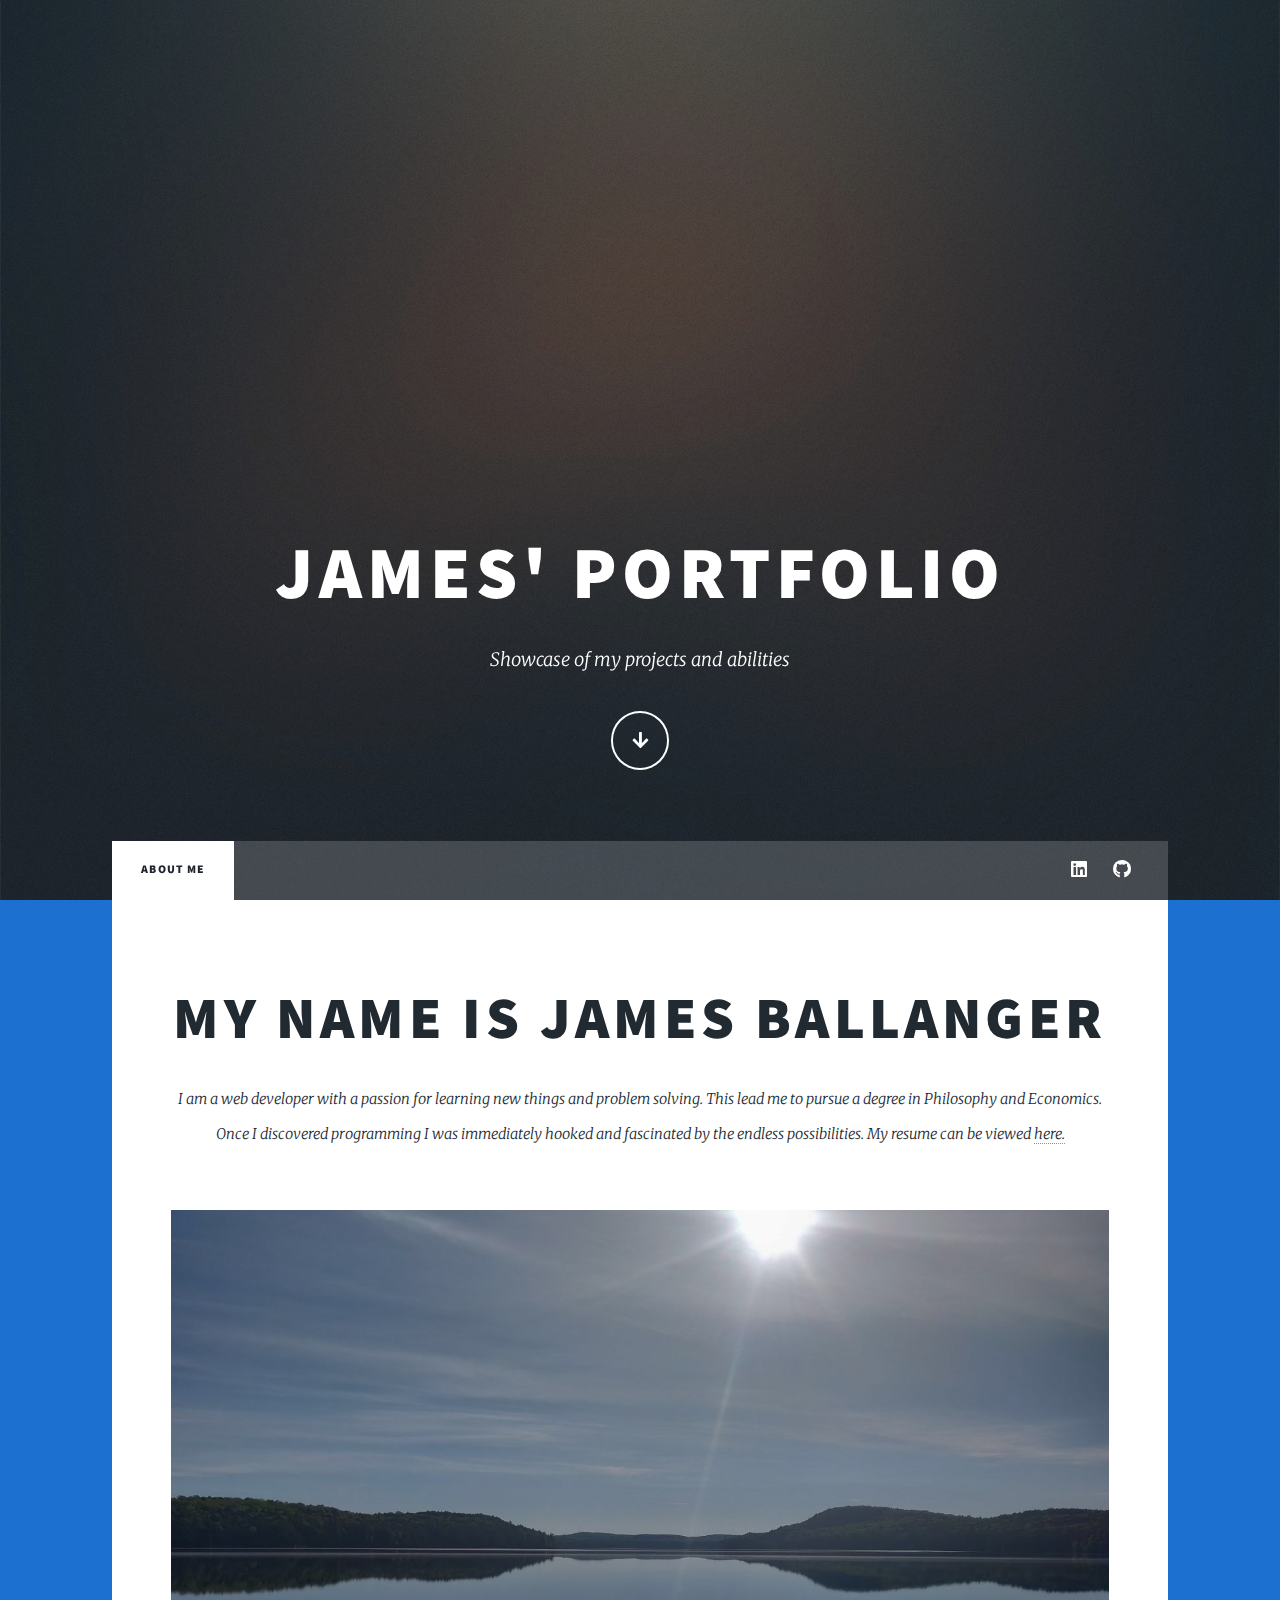
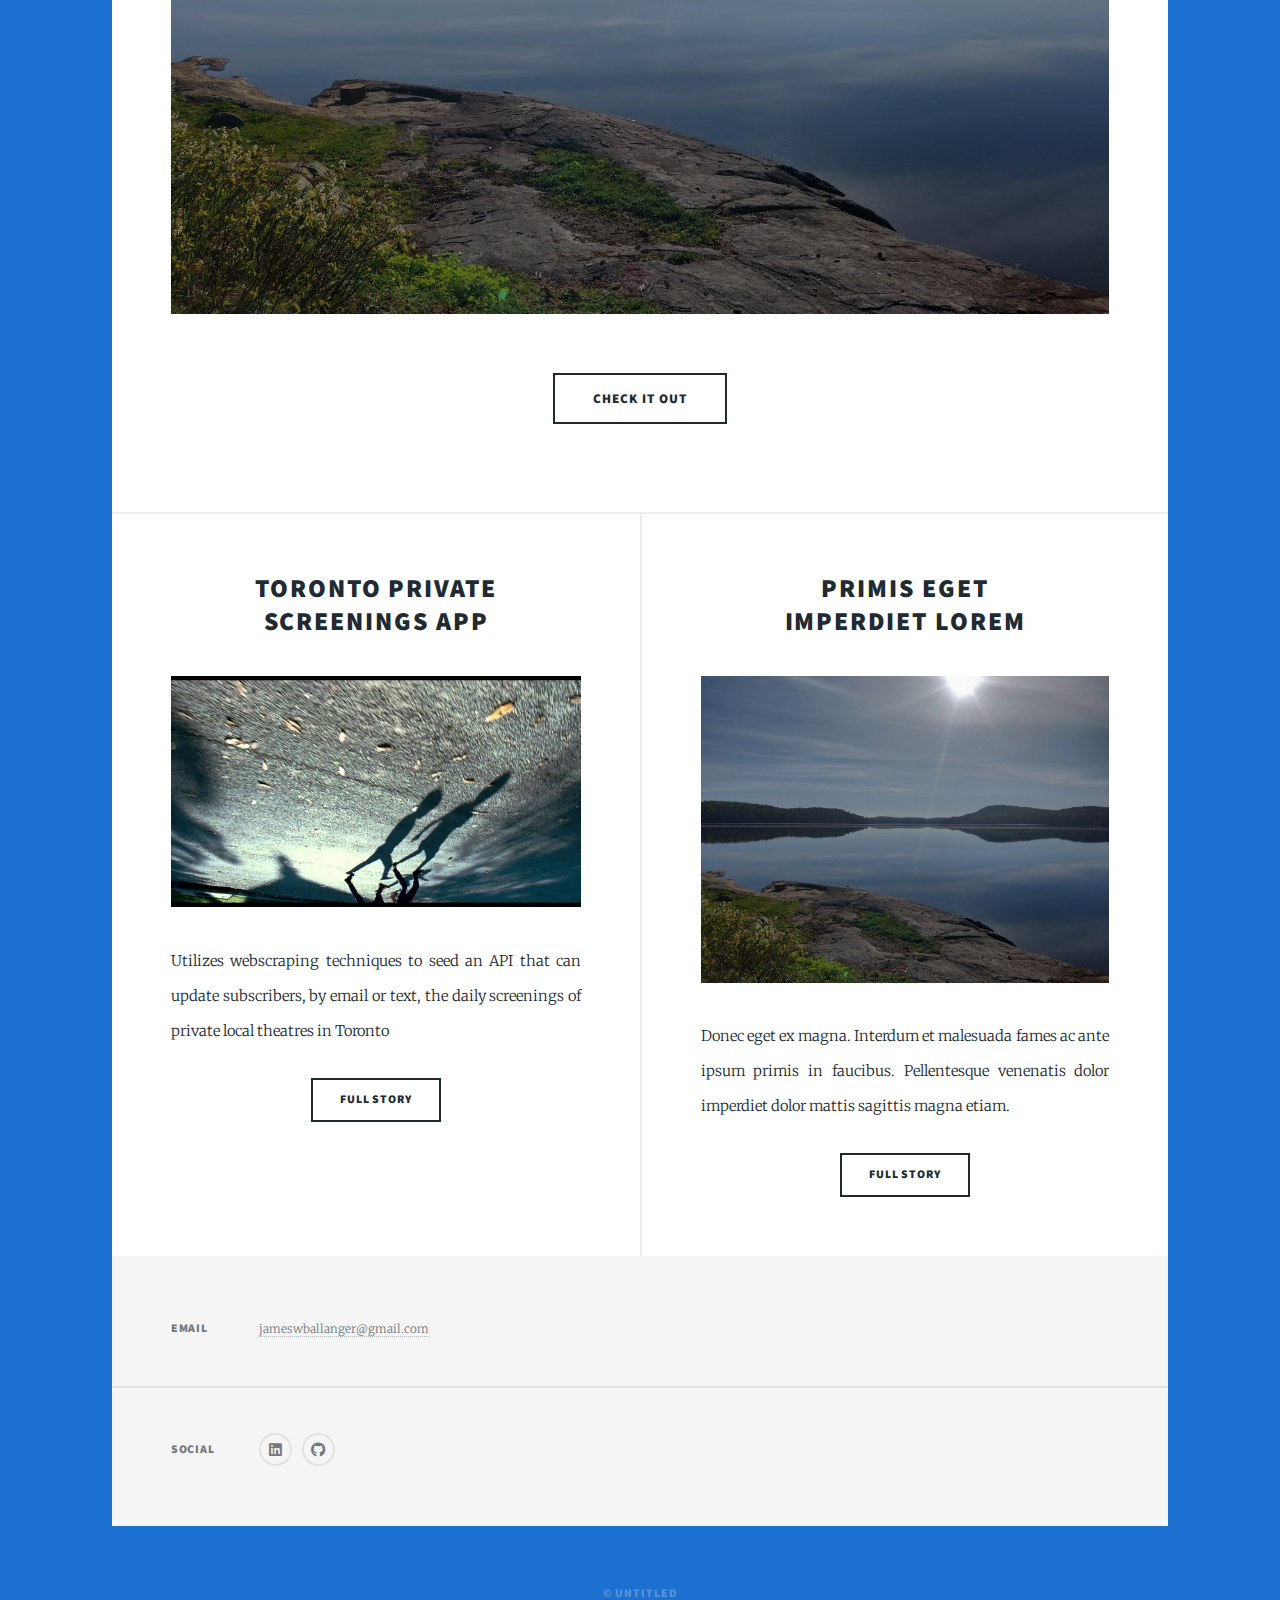
<file: html5up-massively/index.html>
<!DOCTYPE HTML>
<!--
	Massively by HTML5 UP
	html5up.net | @ajlkn
	Free for personal and commercial use under the CCA 3.0 license (html5up.net/license)
-->
<html>
	<head>
		<title>Massively by HTML5 UP</title>
		<meta charset="utf-8" />
		<meta name="viewport" content="width=device-width, initial-scale=1, user-scalable=no" />
		<link rel="stylesheet" href="assets/css/main.css" />
		<noscript><link rel="stylesheet" href="assets/css/noscript.css" /></noscript>
	</head>
	<body class="is-preload">

		<!-- Wrapper -->
			<div id="wrapper" class="fade-in">

				<!-- Intro -->
					<div id="intro">
						<h1>James' Portfolio</h1>
						<p>Showcase of my projects and abilities</p>
						<ul class="actions">
							<li><a href="#header" class="button icon solid solo fa-arrow-down scrolly">Continue</a></li>
						</ul>
					</div>

				<!-- Header -->
					<header id="header">
						<a href="index.html" class="logo">Portfolio</a>
					</header>

				<!-- Nav -->
					<nav id="nav">
						<ul class="links">
							<li class="active"><a href="index.html">About me</a></li>
						</ul>
						<ul class="icons">
							<li><a href="https://www.linkedin.com/in/james-ballanger/" class="icon brands fa-linkedin"><span class="label">Linkedin</span></a></li>
							<li><a href="https://github.com/bjamesy" class="icon brands fa-github"><span class="label">GitHub</span></a></li>
						</ul>
					</nav>

				<!-- Main -->
					<div id="main">

						<!-- Featured Post -->
							<article class="post featured">
								<header class="major">
									<h2>my name is james ballanger</a></h2>
									<p>
										I am a web developer with a passion for learning new things and problem solving. 
										This lead me to pursue a degree in Philosophy and Economics.
										Once I discovered programming I was immediately hooked and fascinated by the endless possibilities.
										My resume can be viewed <a href="/html5up-massively/public/james ballanger resume.pdf" download>here.</a>
									</p>
								</header>
								<a href="#" class="image main"><img src="images/IMG_0151.jpg" alt="" /></a>
								<ul class="actions special">
									<li><a href="#" class="button large">Check it out</a></li>
								</ul>
							</article>

						<!-- Posts -->
							<section class="posts">
								<article>
									<header>
										<h2><a href="http://torontoscreenings.herokuapp.com/">Toronto private screenings app</a></h2>
									</header>
									<a href="http://torontoscreenings.herokuapp.com/" class="image fit"><img src="images/11500-1552781114763.jpg" alt="" /></a>
									<p>Utilizes webscraping techniques to seed an API that can update subscribers, by email or text, the daily screenings of private local theatres in Toronto</p>
									<ul class="actions special">
										<li><a href="http://torontoscreenings.herokuapp.com/" class="button">Full Story</a></li>
									</ul>
								</article>
								<article>
									<header>
										<h2><a href="#">Primis eget<br />
										imperdiet lorem</a></h2>
									</header>
									<a href="#" class="image fit"><img src="images/IMG_0151.jpg" alt="" /></a>
									<p>Donec eget ex magna. Interdum et malesuada fames ac ante ipsum primis in faucibus. Pellentesque venenatis dolor imperdiet dolor mattis sagittis magna etiam.</p>
									<ul class="actions special">
										<li><a href="#" class="button">Full Story</a></li>
									</ul>
								</article>
							</section>

					</div>

				<!-- Footer -->
					<footer id="footer">
						<section class="split contact">
							<section>
								<h3>Email</h3>
								<p><a href="#">jameswballanger@gmail.com</a></p>
							</section>
							<section>
								<h3>Social</h3>
								<ul class="icons alt">
									<li><a href="https://www.linkedin.com/in/james-ballanger/" class="icon brands alt fa-linkedin"><span class="label">Linkedin</span></a></li>
									<li><a href="https://github.com/bjamesy" class="icon brands alt fa-github"><span class="label">GitHub</span></a></li>
								</ul>
							</section>
						</section>
					</footer>

				<!-- Copyright -->
					<div id="copyright">
						<ul><li>&copy; Untitled</li></ul>
					</div>

			</div>

		<!-- Scripts -->
			<script src="assets/js/jquery.min.js"></script>
			<script src="assets/js/jquery.scrollex.min.js"></script>
			<script src="assets/js/jquery.scrolly.min.js"></script>
			<script src="assets/js/browser.min.js"></script>
			<script src="assets/js/breakpoints.min.js"></script>
			<script src="assets/js/util.js"></script>
			<script src="assets/js/main.js"></script>

	</body>
</html>
</file>
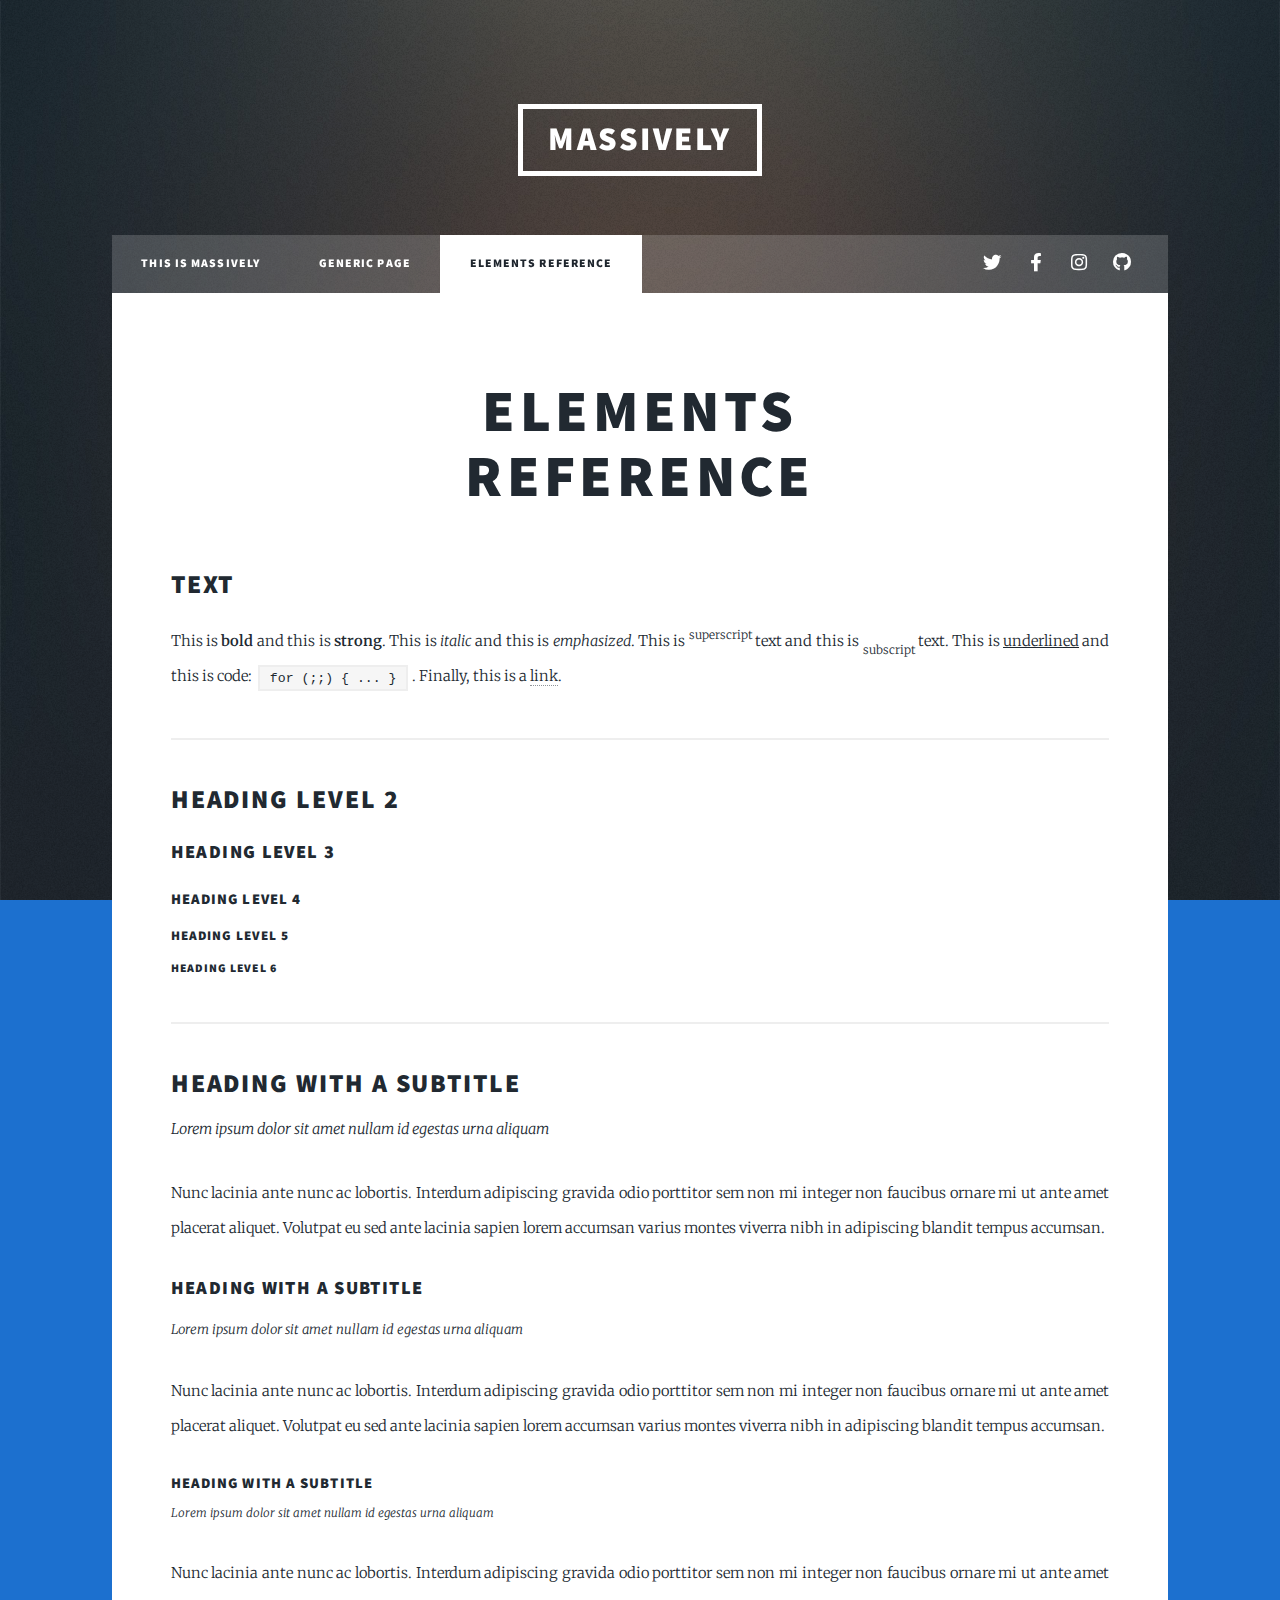
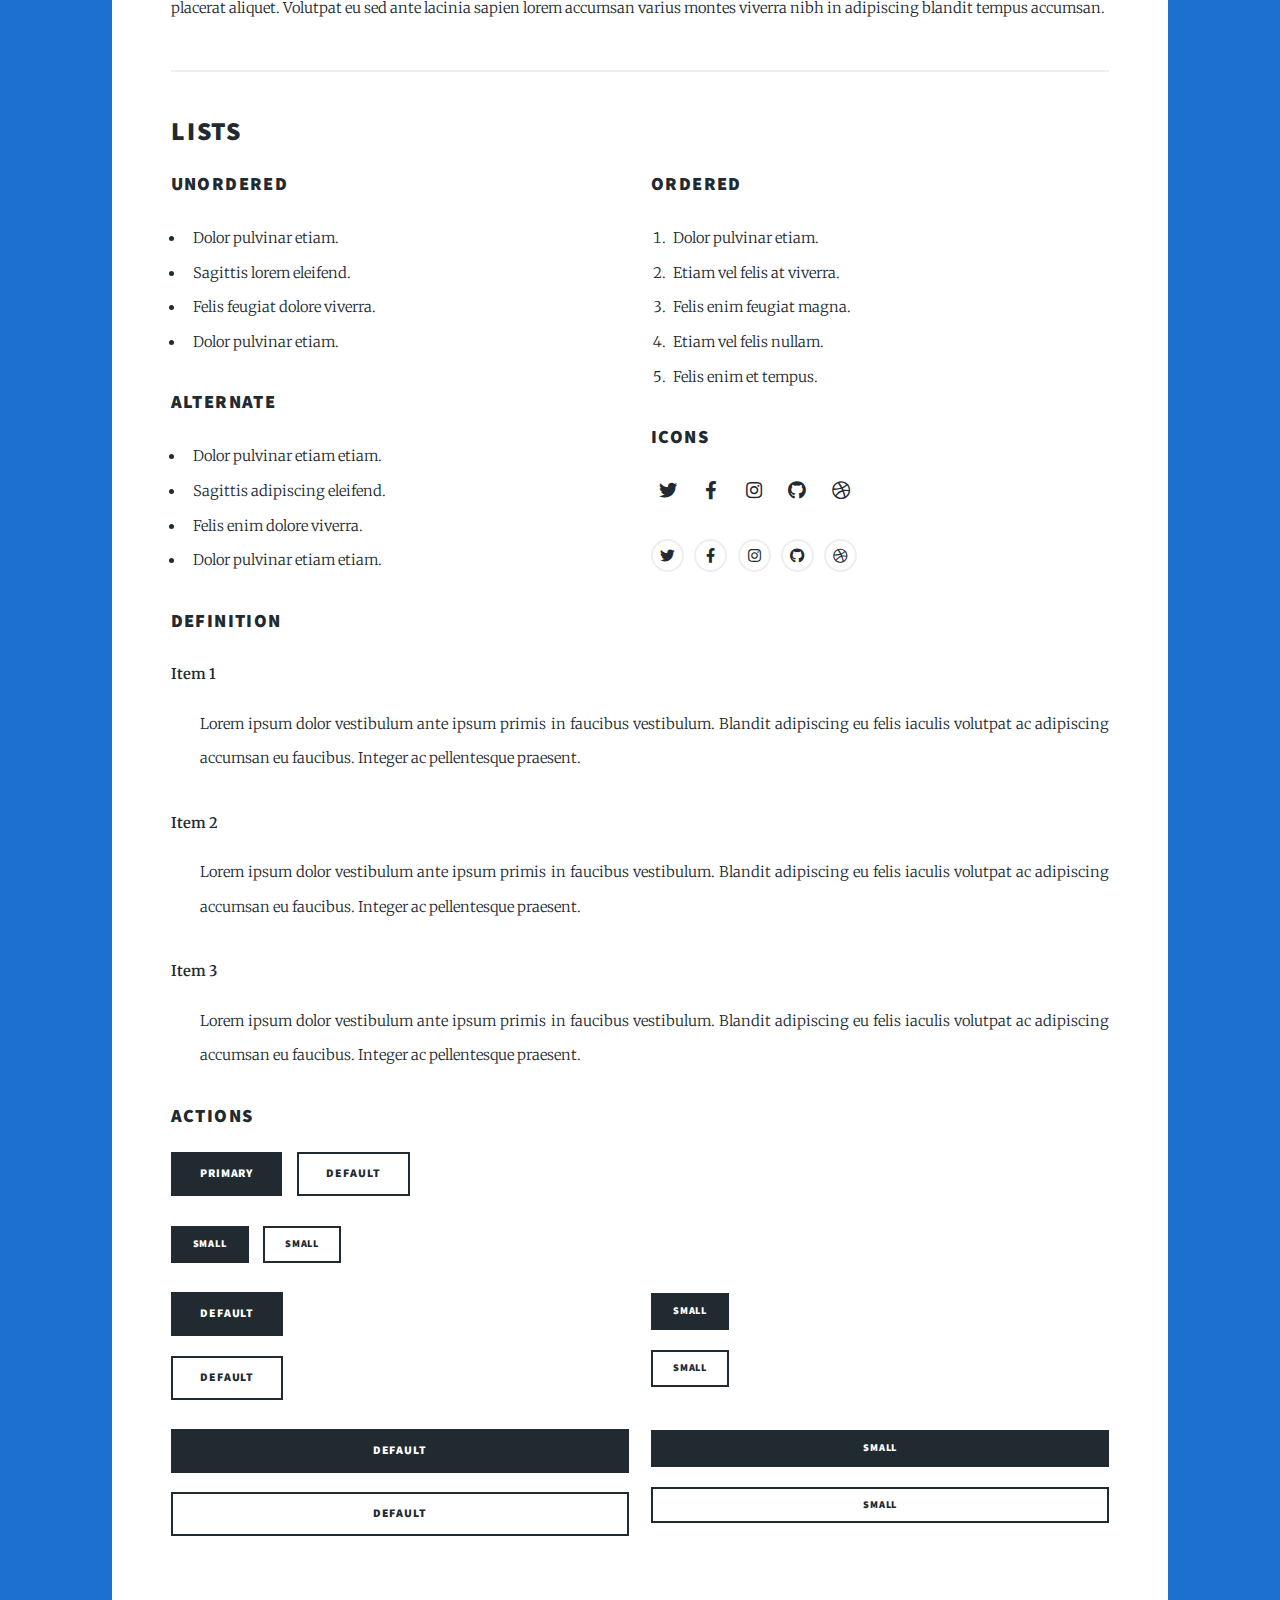
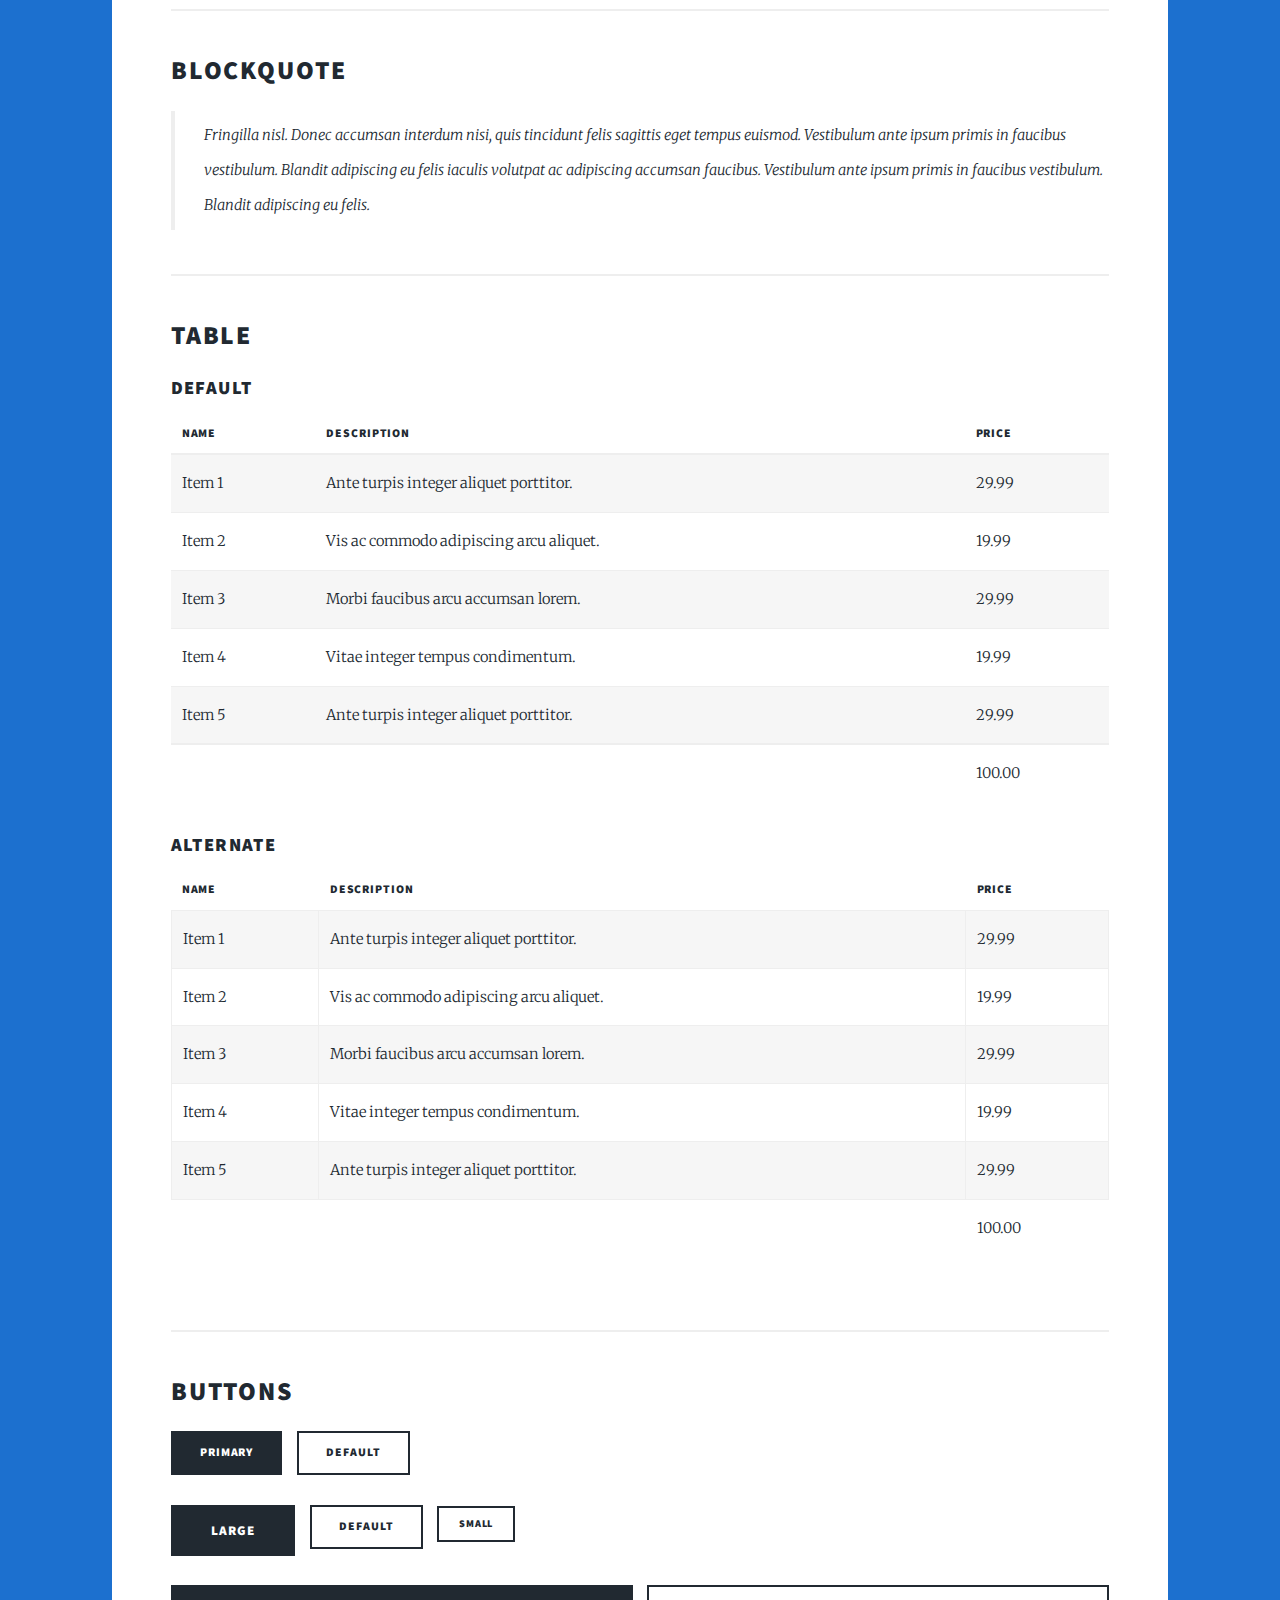
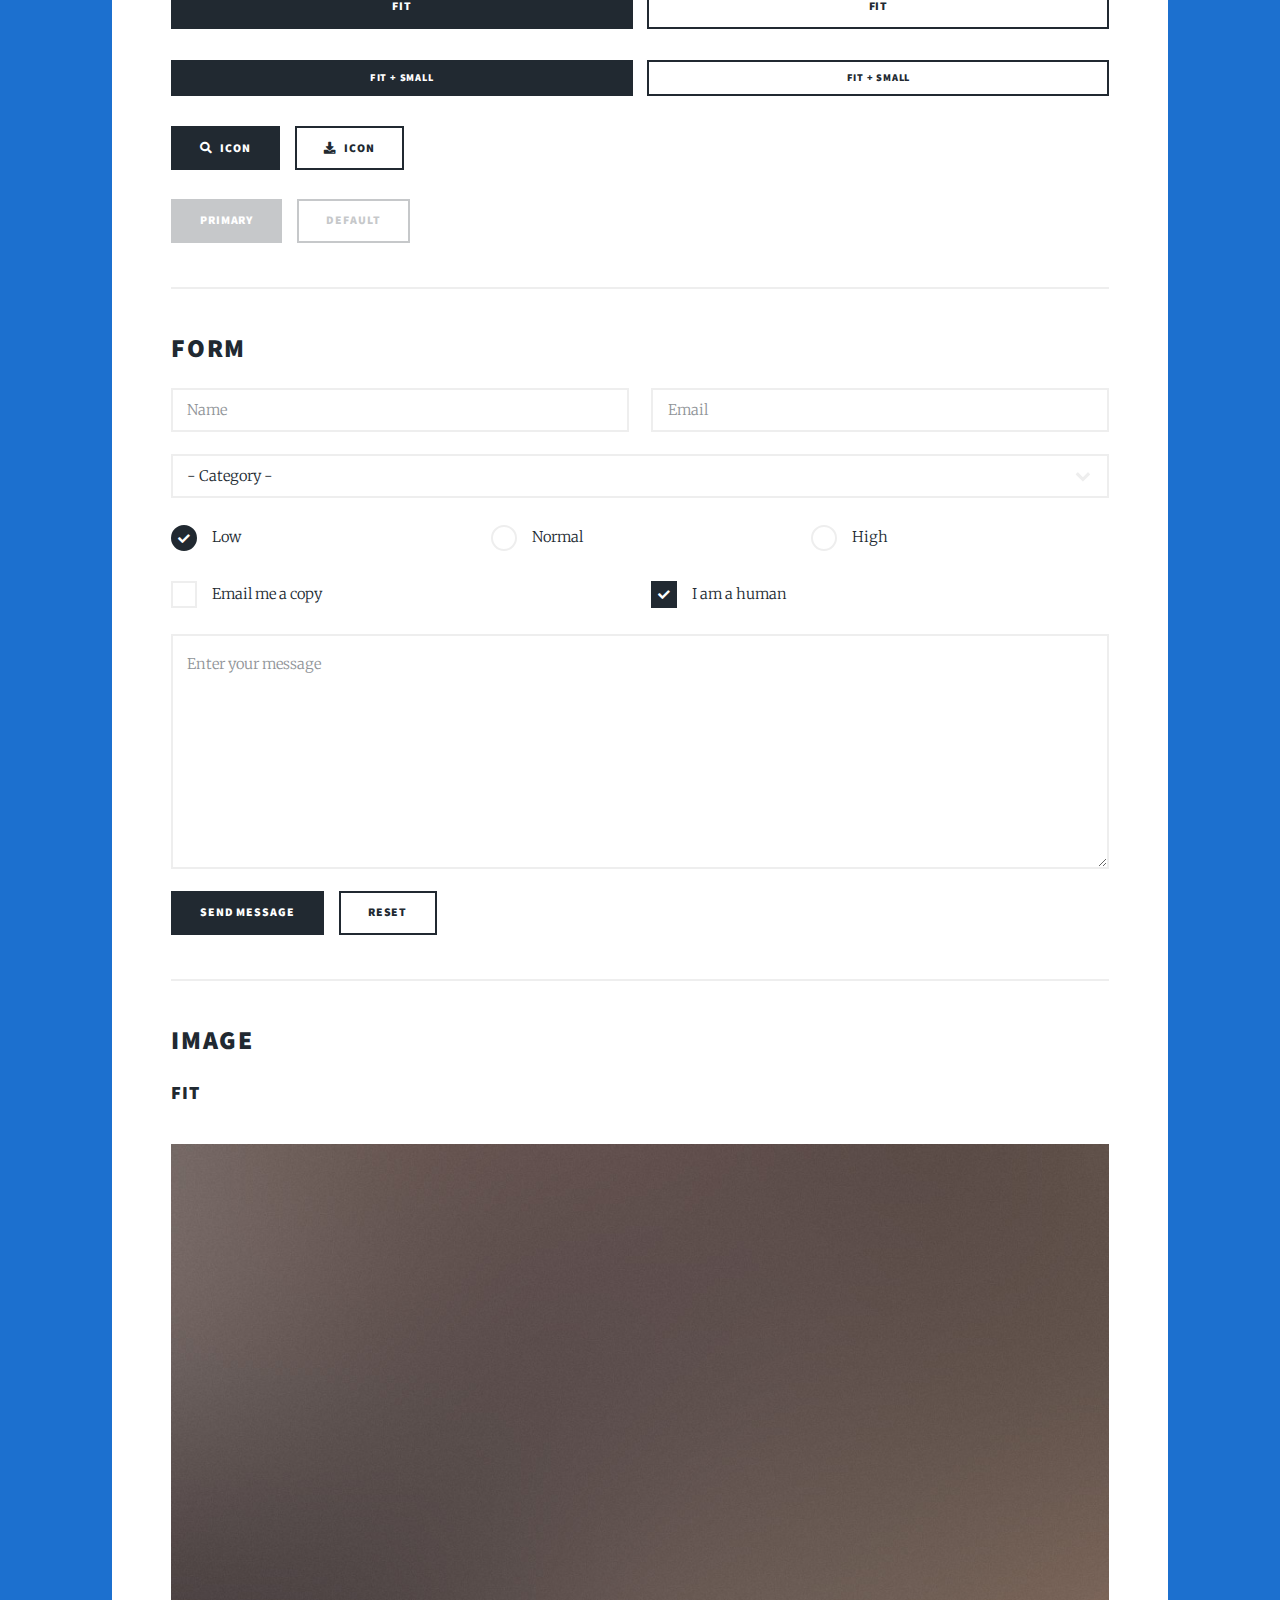
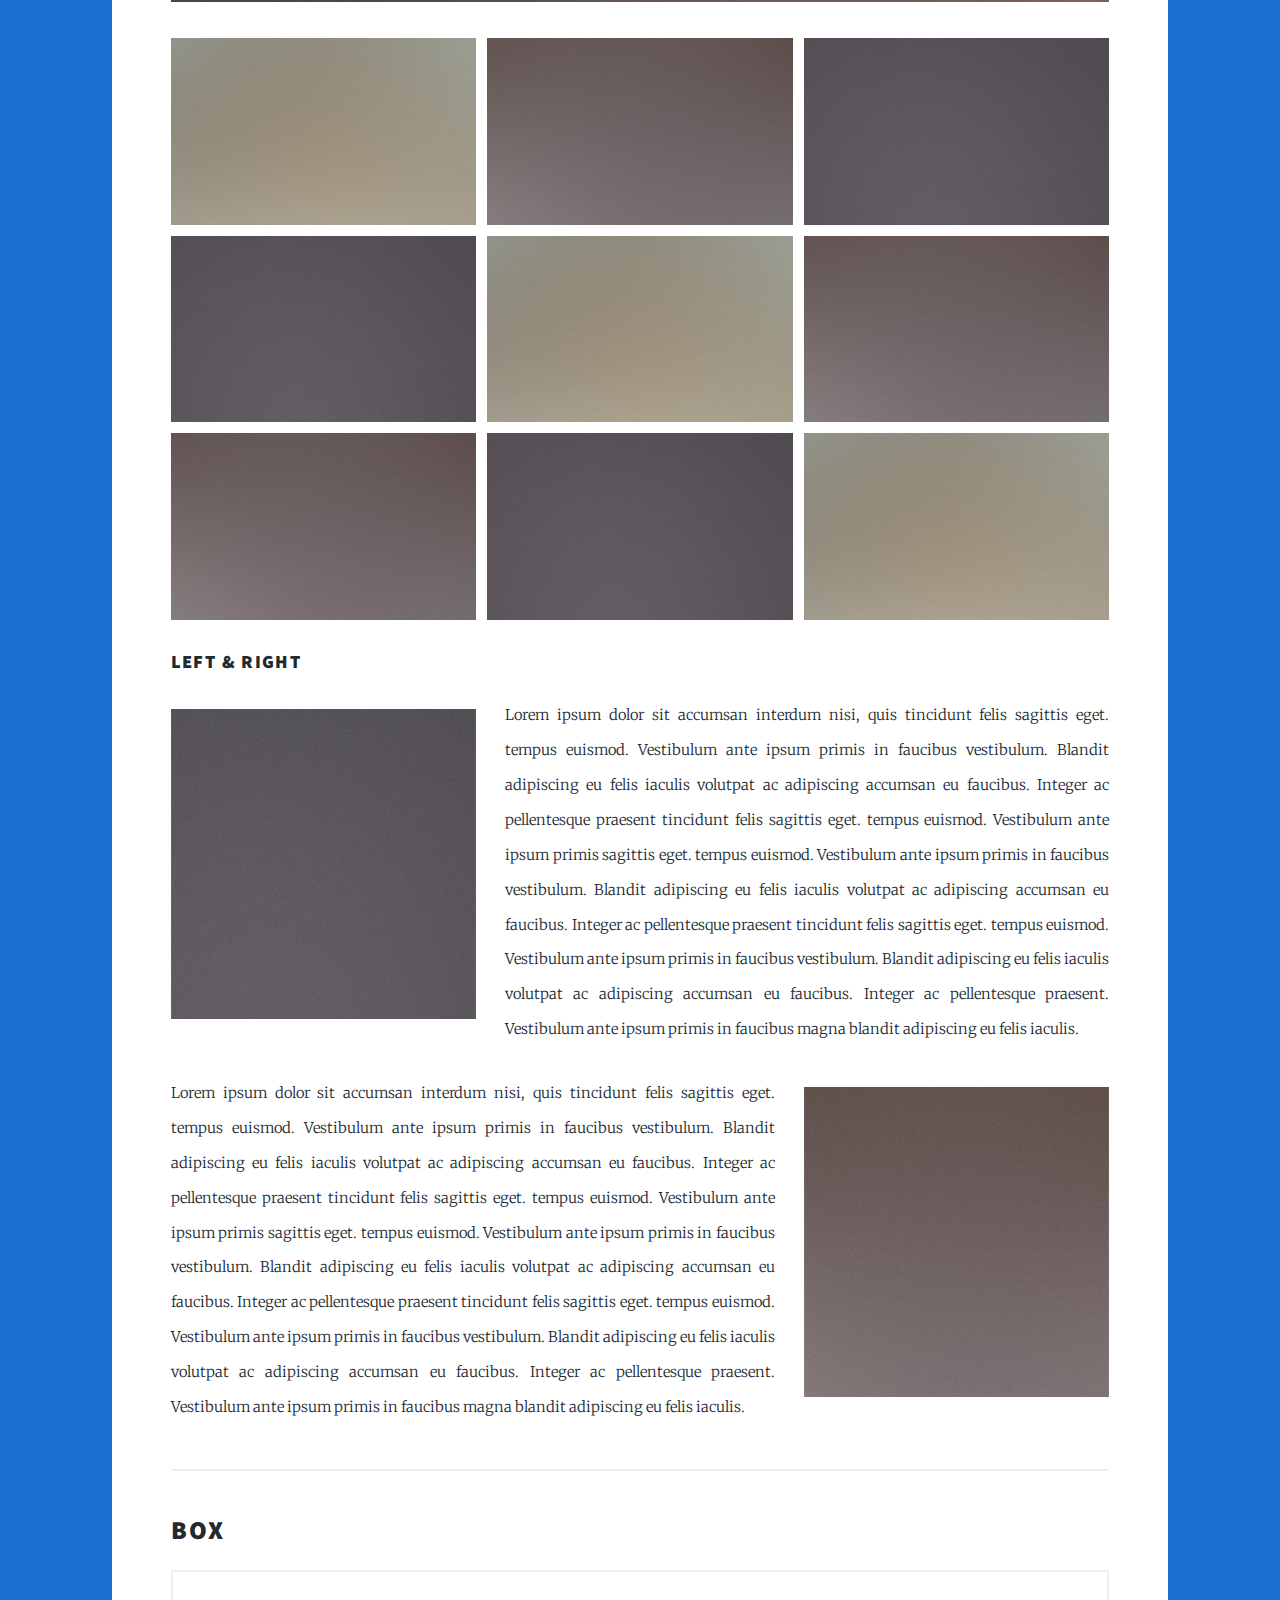
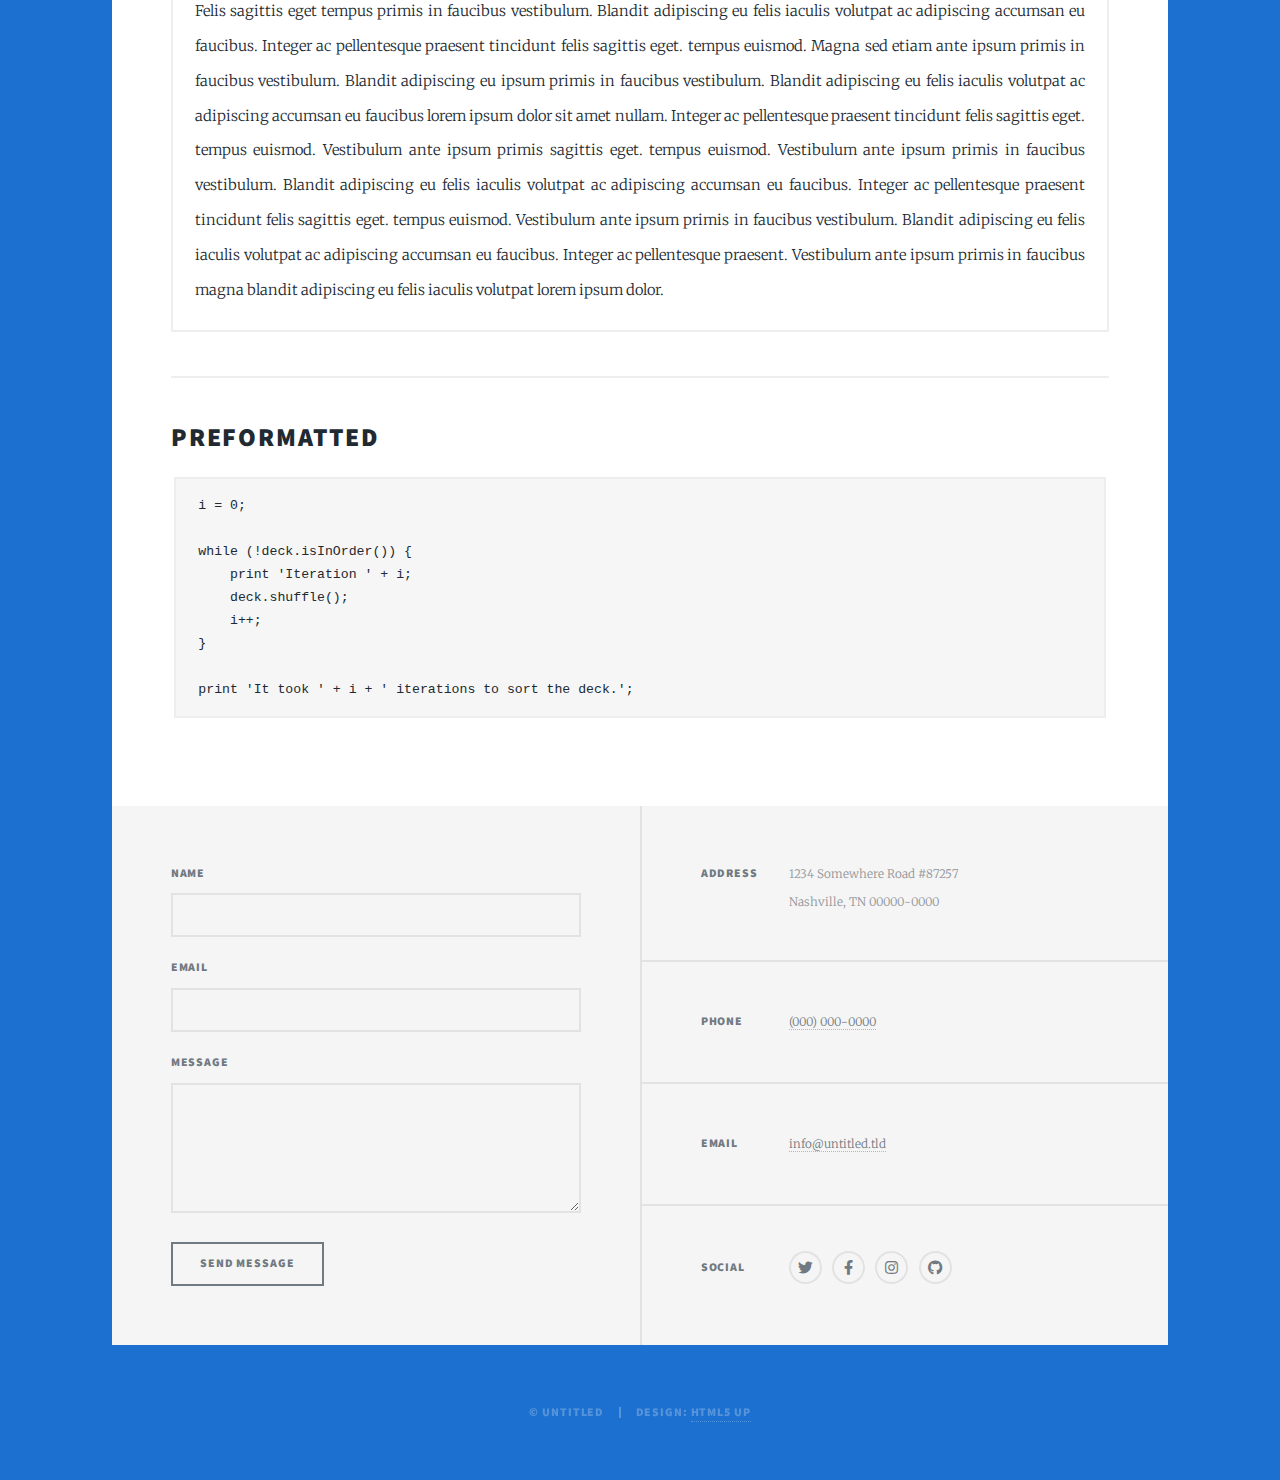
<file: elements.html>
<!DOCTYPE HTML>
<!--
	Massively by HTML5 UP
	html5up.net | @ajlkn
	Free for personal and commercial use under the CCA 3.0 license (html5up.net/license)
-->
<html>
	<head>
		<title>Elements Reference - Massively by HTML5 UP</title>
		<meta charset="utf-8" />
		<meta name="viewport" content="width=device-width, initial-scale=1, user-scalable=no" />
		<link rel="stylesheet" href="assets/css/main.css" />
		<noscript><link rel="stylesheet" href="assets/css/noscript.css" /></noscript>
	</head>
	<body class="is-preload">

		<!-- Wrapper -->
			<div id="wrapper">

				<!-- Header -->
					<header id="header">
						<a href="index.html" class="logo">Massively</a>
					</header>

				<!-- Nav -->
					<nav id="nav">
						<ul class="links">
							<li><a href="index.html">This is Massively</a></li>
							<li><a href="generic.html">Generic Page</a></li>
							<li class="active"><a href="elements.html">Elements Reference</a></li>
						</ul>
						<ul class="icons">
							<li><a href="#" class="icon brands fa-twitter"><span class="label">Twitter</span></a></li>
							<li><a href="#" class="icon brands fa-facebook-f"><span class="label">Facebook</span></a></li>
							<li><a href="#" class="icon brands fa-instagram"><span class="label">Instagram</span></a></li>
							<li><a href="#" class="icon brands fa-github"><span class="label">GitHub</span></a></li>
						</ul>
					</nav>

				<!-- Main -->
					<div id="main">

						<!-- Post -->
							<section class="post">
								<header class="major">
									<h1>Elements<br />
									Reference</h1>
								</header>

								<!-- Text stuff -->
									<h2>Text</h2>
									<p>This is <b>bold</b> and this is <strong>strong</strong>. This is <i>italic</i> and this is <em>emphasized</em>.
									This is <sup>superscript</sup> text and this is <sub>subscript</sub> text.
									This is <u>underlined</u> and this is code: <code>for (;;) { ... }</code>.
									Finally, this is a <a href="#">link</a>.</p>
									<hr />
									<h2>Heading Level 2</h2>
									<h3>Heading Level 3</h3>
									<h4>Heading Level 4</h4>
									<h5>Heading Level 5</h5>
									<h6>Heading Level 6</h6>
									<hr />
									<header>
										<h2>Heading with a Subtitle</h2>
										<p>Lorem ipsum dolor sit amet nullam id egestas urna aliquam</p>
									</header>
									<p>Nunc lacinia ante nunc ac lobortis. Interdum adipiscing gravida odio porttitor sem non mi integer non faucibus ornare mi ut ante amet placerat aliquet. Volutpat eu sed ante lacinia sapien lorem accumsan varius montes viverra nibh in adipiscing blandit tempus accumsan.</p>
									<header>
										<h3>Heading with a Subtitle</h3>
										<p>Lorem ipsum dolor sit amet nullam id egestas urna aliquam</p>
									</header>
									<p>Nunc lacinia ante nunc ac lobortis. Interdum adipiscing gravida odio porttitor sem non mi integer non faucibus ornare mi ut ante amet placerat aliquet. Volutpat eu sed ante lacinia sapien lorem accumsan varius montes viverra nibh in adipiscing blandit tempus accumsan.</p>
									<header>
										<h4>Heading with a Subtitle</h4>
										<p>Lorem ipsum dolor sit amet nullam id egestas urna aliquam</p>
									</header>
									<p>Nunc lacinia ante nunc ac lobortis. Interdum adipiscing gravida odio porttitor sem non mi integer non faucibus ornare mi ut ante amet placerat aliquet. Volutpat eu sed ante lacinia sapien lorem accumsan varius montes viverra nibh in adipiscing blandit tempus accumsan.</p>

									<hr />

								<!-- Lists -->
									<h2>Lists</h2>
									<div class="row">
										<div class="col-6 col-12-small">

											<h3>Unordered</h3>
											<ul>
												<li>Dolor pulvinar etiam.</li>
												<li>Sagittis lorem eleifend.</li>
												<li>Felis feugiat dolore viverra.</li>
												<li>Dolor pulvinar etiam.</li>
											</ul>

											<h3>Alternate</h3>
											<ul class="alt">
												<li>Dolor pulvinar etiam etiam.</li>
												<li>Sagittis adipiscing eleifend.</li>
												<li>Felis enim dolore viverra.</li>
												<li>Dolor pulvinar etiam etiam.</li>
											</ul>

										</div>
										<div class="col-6 col-12-small">

											<h3>Ordered</h3>
											<ol>
												<li>Dolor pulvinar etiam.</li>
												<li>Etiam vel felis at viverra.</li>
												<li>Felis enim feugiat magna.</li>
												<li>Etiam vel felis nullam.</li>
												<li>Felis enim et tempus.</li>
											</ol>

											<h3>Icons</h3>
											<ul class="icons">
												<li><a href="#" class="icon brands fa-twitter"><span class="label">Twitter</span></a></li>
												<li><a href="#" class="icon brands fa-facebook-f"><span class="label">Facebook</span></a></li>
												<li><a href="#" class="icon brands fa-instagram"><span class="label">Instagram</span></a></li>
												<li><a href="#" class="icon brands fa-github"><span class="label">Github</span></a></li>
												<li><a href="#" class="icon brands fa-dribbble"><span class="label">Dribbble</span></a></li>
											</ul>
											<ul class="icons alt">
												<li><a href="#" class="icon brands alt fa-twitter"><span class="label">Twitter</span></a></li>
												<li><a href="#" class="icon brands alt fa-facebook-f"><span class="label">Facebook</span></a></li>
												<li><a href="#" class="icon brands alt fa-instagram"><span class="label">Instagram</span></a></li>
												<li><a href="#" class="icon brands alt fa-github"><span class="label">Github</span></a></li>
												<li><a href="#" class="icon brands alt fa-dribbble"><span class="label">Dribbble</span></a></li>
											</ul>

										</div>
									</div>
									<h3>Definition</h3>
									<dl>
										<dt>Item 1</dt>
										<dd>
											<p>Lorem ipsum dolor vestibulum ante ipsum primis in faucibus vestibulum. Blandit adipiscing eu felis iaculis volutpat ac adipiscing accumsan eu faucibus. Integer ac pellentesque praesent.</p>
										</dd>
										<dt>Item 2</dt>
										<dd>
											<p>Lorem ipsum dolor vestibulum ante ipsum primis in faucibus vestibulum. Blandit adipiscing eu felis iaculis volutpat ac adipiscing accumsan eu faucibus. Integer ac pellentesque praesent.</p>
										</dd>
										<dt>Item 3</dt>
										<dd>
											<p>Lorem ipsum dolor vestibulum ante ipsum primis in faucibus vestibulum. Blandit adipiscing eu felis iaculis volutpat ac adipiscing accumsan eu faucibus. Integer ac pellentesque praesent.</p>
										</dd>
									</dl>

									<h3>Actions</h3>
									<ul class="actions">
										<li><a href="#" class="button primary">Primary</a></li>
										<li><a href="#" class="button">Default</a></li>
									</ul>
									<ul class="actions small">
										<li><a href="#" class="button primary small">Small</a></li>
										<li><a href="#" class="button small">Small</a></li>
									</ul>
									<div class="row">
										<div class="col-6 col-12-small">
											<ul class="actions stacked">
												<li><a href="#" class="button primary">Default</a></li>
												<li><a href="#" class="button">Default</a></li>
											</ul>
										</div>
										<div class="col-6 col-12-small">
											<ul class="actions stacked">
												<li><a href="#" class="button primary small">Small</a></li>
												<li><a href="#" class="button small">Small</a></li>
											</ul>
										</div>
									</div>
									<div class="row">
										<div class="col-6 col-12-small">
											<ul class="actions stacked">
												<li><a href="#" class="button primary fit">Default</a></li>
												<li><a href="#" class="button fit">Default</a></li>
											</ul>
										</div>
										<div class="col-6 col-12-small">
											<ul class="actions stacked">
												<li><a href="#" class="button primary small fit">Small</a></li>
												<li><a href="#" class="button small fit">Small</a></li>
											</ul>
										</div>
									</div>

									<hr />

								<!-- Blockquote -->
									<h2>Blockquote</h2>
									<blockquote>Fringilla nisl. Donec accumsan interdum nisi, quis tincidunt felis sagittis eget tempus euismod. Vestibulum ante ipsum primis in faucibus vestibulum. Blandit adipiscing eu felis iaculis volutpat ac adipiscing accumsan faucibus. Vestibulum ante ipsum primis in faucibus vestibulum. Blandit adipiscing eu felis.</blockquote>

									<hr />

								<!-- Table -->
									<h2>Table</h2>

									<h3>Default</h3>
									<div class="table-wrapper">
										<table>
											<thead>
												<tr>
													<th>Name</th>
													<th>Description</th>
													<th>Price</th>
												</tr>
											</thead>
											<tbody>
												<tr>
													<td>Item 1</td>
													<td>Ante turpis integer aliquet porttitor.</td>
													<td>29.99</td>
												</tr>
												<tr>
													<td>Item 2</td>
													<td>Vis ac commodo adipiscing arcu aliquet.</td>
													<td>19.99</td>
												</tr>
												<tr>
													<td>Item 3</td>
													<td> Morbi faucibus arcu accumsan lorem.</td>
													<td>29.99</td>
												</tr>
												<tr>
													<td>Item 4</td>
													<td>Vitae integer tempus condimentum.</td>
													<td>19.99</td>
												</tr>
												<tr>
													<td>Item 5</td>
													<td>Ante turpis integer aliquet porttitor.</td>
													<td>29.99</td>
												</tr>
											</tbody>
											<tfoot>
												<tr>
													<td colspan="2"></td>
													<td>100.00</td>
												</tr>
											</tfoot>
										</table>
									</div>

									<h3>Alternate</h3>
									<div class="table-wrapper">
										<table class="alt">
											<thead>
												<tr>
													<th>Name</th>
													<th>Description</th>
													<th>Price</th>
												</tr>
											</thead>
											<tbody>
												<tr>
													<td>Item 1</td>
													<td>Ante turpis integer aliquet porttitor.</td>
													<td>29.99</td>
												</tr>
												<tr>
													<td>Item 2</td>
													<td>Vis ac commodo adipiscing arcu aliquet.</td>
													<td>19.99</td>
												</tr>
												<tr>
													<td>Item 3</td>
													<td> Morbi faucibus arcu accumsan lorem.</td>
													<td>29.99</td>
												</tr>
												<tr>
													<td>Item 4</td>
													<td>Vitae integer tempus condimentum.</td>
													<td>19.99</td>
												</tr>
												<tr>
													<td>Item 5</td>
													<td>Ante turpis integer aliquet porttitor.</td>
													<td>29.99</td>
												</tr>
											</tbody>
											<tfoot>
												<tr>
													<td colspan="2"></td>
													<td>100.00</td>
												</tr>
											</tfoot>
										</table>
									</div>

									<hr />

								<!-- Buttons -->
									<h2>Buttons</h2>
									<ul class="actions">
										<li><a href="#" class="button primary">Primary</a></li>
										<li><a href="#" class="button">Default</a></li>
									</ul>
									<ul class="actions">
										<li><a href="#" class="button primary large">Large</a></li>
										<li><a href="#" class="button">Default</a></li>
										<li><a href="#" class="button small">Small</a></li>
									</ul>
									<ul class="actions fit">
										<li><a href="#" class="button primary fit">Fit</a></li>
										<li><a href="#" class="button fit">Fit</a></li>
									</ul>
									<ul class="actions fit small">
										<li><a href="#" class="button primary fit small">Fit + Small</a></li>
										<li><a href="#" class="button fit small">Fit + Small</a></li>
									</ul>
									<ul class="actions">
										<li><a href="#" class="button primary icon solid fa-search">Icon</a></li>
										<li><a href="#" class="button icon solid fa-download">Icon</a></li>
									</ul>
									<ul class="actions">
										<li><span class="button primary disabled">Primary</span></li>
										<li><span class="button disabled">Default</span></li>
									</ul>

									<hr />

								<!-- Form -->
									<h2>Form</h2>

									<form method="post" action="#">
										<div class="row gtr-uniform">
											<div class="col-6 col-12-xsmall">
												<input type="text" name="demo-name" id="demo-name" value="" placeholder="Name" />
											</div>
											<div class="col-6 col-12-xsmall">
												<input type="email" name="demo-email" id="demo-email" value="" placeholder="Email" />
											</div>
											<!-- Break -->
											<div class="col-12">
												<select name="demo-category" id="demo-category">
													<option value="">- Category -</option>
													<option value="1">Manufacturing</option>
													<option value="1">Shipping</option>
													<option value="1">Administration</option>
													<option value="1">Human Resources</option>
												</select>
											</div>
											<!-- Break -->
											<div class="col-4 col-12-small">
												<input type="radio" id="demo-priority-low" name="demo-priority" checked>
												<label for="demo-priority-low">Low</label>
											</div>
											<div class="col-4 col-12-small">
												<input type="radio" id="demo-priority-normal" name="demo-priority">
												<label for="demo-priority-normal">Normal</label>
											</div>
											<div class="col-4 col-12-small">
												<input type="radio" id="demo-priority-high" name="demo-priority">
												<label for="demo-priority-high">High</label>
											</div>
											<!-- Break -->
											<div class="col-6 col-12-small">
												<input type="checkbox" id="demo-copy" name="demo-copy">
												<label for="demo-copy">Email me a copy</label>
											</div>
											<div class="col-6 col-12-small">
												<input type="checkbox" id="demo-human" name="demo-human" checked>
												<label for="demo-human">I am a human</label>
											</div>
											<!-- Break -->
											<div class="col-12">
												<textarea name="demo-message" id="demo-message" placeholder="Enter your message" rows="6"></textarea>
											</div>
											<!-- Break -->
											<div class="col-12">
												<ul class="actions">
													<li><input type="submit" value="Send Message" class="primary" /></li>
													<li><input type="reset" value="Reset" /></li>
												</ul>
											</div>
										</div>
									</form>

									<hr />

								<!-- Image -->
									<h2>Image</h2>

									<h3>Fit</h3>
									<span class="image fit"><img src="images/pic01.jpg" alt="" /></span>
									<div class="box alt">
										<div class="row gtr-50 gtr-uniform">
											<div class="col-4"><span class="image fit"><img src="images/pic02.jpg" alt="" /></span></div>
											<div class="col-4"><span class="image fit"><img src="images/pic03.jpg" alt="" /></span></div>
											<div class="col-4"><span class="image fit"><img src="images/pic04.jpg" alt="" /></span></div>
											<!-- Break -->
											<div class="col-4"><span class="image fit"><img src="images/pic04.jpg" alt="" /></span></div>
											<div class="col-4"><span class="image fit"><img src="images/pic02.jpg" alt="" /></span></div>
											<div class="col-4"><span class="image fit"><img src="images/pic03.jpg" alt="" /></span></div>
											<!-- Break -->
											<div class="col-4"><span class="image fit"><img src="images/pic03.jpg" alt="" /></span></div>
											<div class="col-4"><span class="image fit"><img src="images/pic04.jpg" alt="" /></span></div>
											<div class="col-4"><span class="image fit"><img src="images/pic02.jpg" alt="" /></span></div>
										</div>
									</div>

									<h3>Left &amp; Right</h3>
									<p><span class="image left"><img src="images/pic08.jpg" alt="" /></span>Lorem ipsum dolor sit accumsan interdum nisi, quis tincidunt felis sagittis eget. tempus euismod. Vestibulum ante ipsum primis in faucibus vestibulum. Blandit adipiscing eu felis iaculis volutpat ac adipiscing accumsan eu faucibus. Integer ac pellentesque praesent tincidunt felis sagittis eget. tempus euismod. Vestibulum ante ipsum primis sagittis eget. tempus euismod. Vestibulum ante ipsum primis in faucibus vestibulum. Blandit adipiscing eu felis iaculis volutpat ac adipiscing accumsan eu faucibus. Integer ac pellentesque praesent tincidunt felis sagittis eget. tempus euismod. Vestibulum ante ipsum primis in faucibus vestibulum. Blandit adipiscing eu felis iaculis volutpat ac adipiscing accumsan eu faucibus. Integer ac pellentesque praesent. Vestibulum ante ipsum primis in faucibus magna blandit adipiscing eu felis iaculis.</p>
									<p><span class="image right"><img src="images/pic09.jpg" alt="" /></span>Lorem ipsum dolor sit accumsan interdum nisi, quis tincidunt felis sagittis eget. tempus euismod. Vestibulum ante ipsum primis in faucibus vestibulum. Blandit adipiscing eu felis iaculis volutpat ac adipiscing accumsan eu faucibus. Integer ac pellentesque praesent tincidunt felis sagittis eget. tempus euismod. Vestibulum ante ipsum primis sagittis eget. tempus euismod. Vestibulum ante ipsum primis in faucibus vestibulum. Blandit adipiscing eu felis iaculis volutpat ac adipiscing accumsan eu faucibus. Integer ac pellentesque praesent tincidunt felis sagittis eget. tempus euismod. Vestibulum ante ipsum primis in faucibus vestibulum. Blandit adipiscing eu felis iaculis volutpat ac adipiscing accumsan eu faucibus. Integer ac pellentesque praesent. Vestibulum ante ipsum primis in faucibus magna blandit adipiscing eu felis iaculis.</p>

									<hr />

								<!-- Box -->
									<h2>Box</h2>
									<div class="box">
										<p>Felis sagittis eget tempus primis in faucibus vestibulum. Blandit adipiscing eu felis iaculis volutpat ac adipiscing accumsan eu faucibus. Integer ac pellentesque praesent tincidunt felis sagittis eget. tempus euismod. Magna sed etiam ante ipsum primis in faucibus vestibulum. Blandit adipiscing eu ipsum primis in faucibus vestibulum. Blandit adipiscing eu felis iaculis volutpat ac adipiscing accumsan eu faucibus lorem ipsum dolor sit amet nullam. Integer ac pellentesque praesent tincidunt felis sagittis eget. tempus euismod. Vestibulum ante ipsum primis sagittis eget. tempus euismod. Vestibulum ante ipsum primis in faucibus vestibulum. Blandit adipiscing eu felis iaculis volutpat ac adipiscing accumsan eu faucibus. Integer ac pellentesque praesent tincidunt felis sagittis eget. tempus euismod. Vestibulum ante ipsum primis in faucibus vestibulum. Blandit adipiscing eu felis iaculis volutpat ac adipiscing accumsan eu faucibus. Integer ac pellentesque praesent. Vestibulum ante ipsum primis in faucibus magna blandit adipiscing eu felis iaculis volutpat lorem ipsum dolor.</p>
									</div>

									<hr />

								<!-- Preformatted Code -->
									<h2>Preformatted</h2>
									<pre><code>i = 0;

while (!deck.isInOrder()) {
    print 'Iteration ' + i;
    deck.shuffle();
    i++;
}

print 'It took ' + i + ' iterations to sort the deck.';
</code></pre>

							</section>

					</div>

				<!-- Footer -->
					<footer id="footer">
						<section>
							<form method="post" action="#">
								<div class="fields">
									<div class="field">
										<label for="name">Name</label>
										<input type="text" name="name" id="name" />
									</div>
									<div class="field">
										<label for="email">Email</label>
										<input type="text" name="email" id="email" />
									</div>
									<div class="field">
										<label for="message">Message</label>
										<textarea name="message" id="message" rows="3"></textarea>
									</div>
								</div>
								<ul class="actions">
									<li><input type="submit" value="Send Message" /></li>
								</ul>
							</form>
						</section>
						<section class="split contact">
							<section class="alt">
								<h3>Address</h3>
								<p>1234 Somewhere Road #87257<br />
								Nashville, TN 00000-0000</p>
							</section>
							<section>
								<h3>Phone</h3>
								<p><a href="#">(000) 000-0000</a></p>
							</section>
							<section>
								<h3>Email</h3>
								<p><a href="#">info@untitled.tld</a></p>
							</section>
							<section>
								<h3>Social</h3>
								<ul class="icons alt">
									<li><a href="#" class="icon brands alt fa-twitter"><span class="label">Twitter</span></a></li>
									<li><a href="#" class="icon brands alt fa-facebook-f"><span class="label">Facebook</span></a></li>
									<li><a href="#" class="icon brands alt fa-instagram"><span class="label">Instagram</span></a></li>
									<li><a href="#" class="icon brands alt fa-github"><span class="label">GitHub</span></a></li>
								</ul>
							</section>
						</section>
					</footer>

				<!-- Copyright -->
					<div id="copyright">
						<ul><li>&copy; Untitled</li><li>Design: <a href="https://html5up.net">HTML5 UP</a></li></ul>
					</div>

			</div>

		<!-- Scripts -->
			<script src="assets/js/jquery.min.js"></script>
			<script src="assets/js/jquery.scrollex.min.js"></script>
			<script src="assets/js/jquery.scrolly.min.js"></script>
			<script src="assets/js/browser.min.js"></script>
			<script src="assets/js/breakpoints.min.js"></script>
			<script src="assets/js/util.js"></script>
			<script src="assets/js/main.js"></script>

	</body>
</html>
</file>
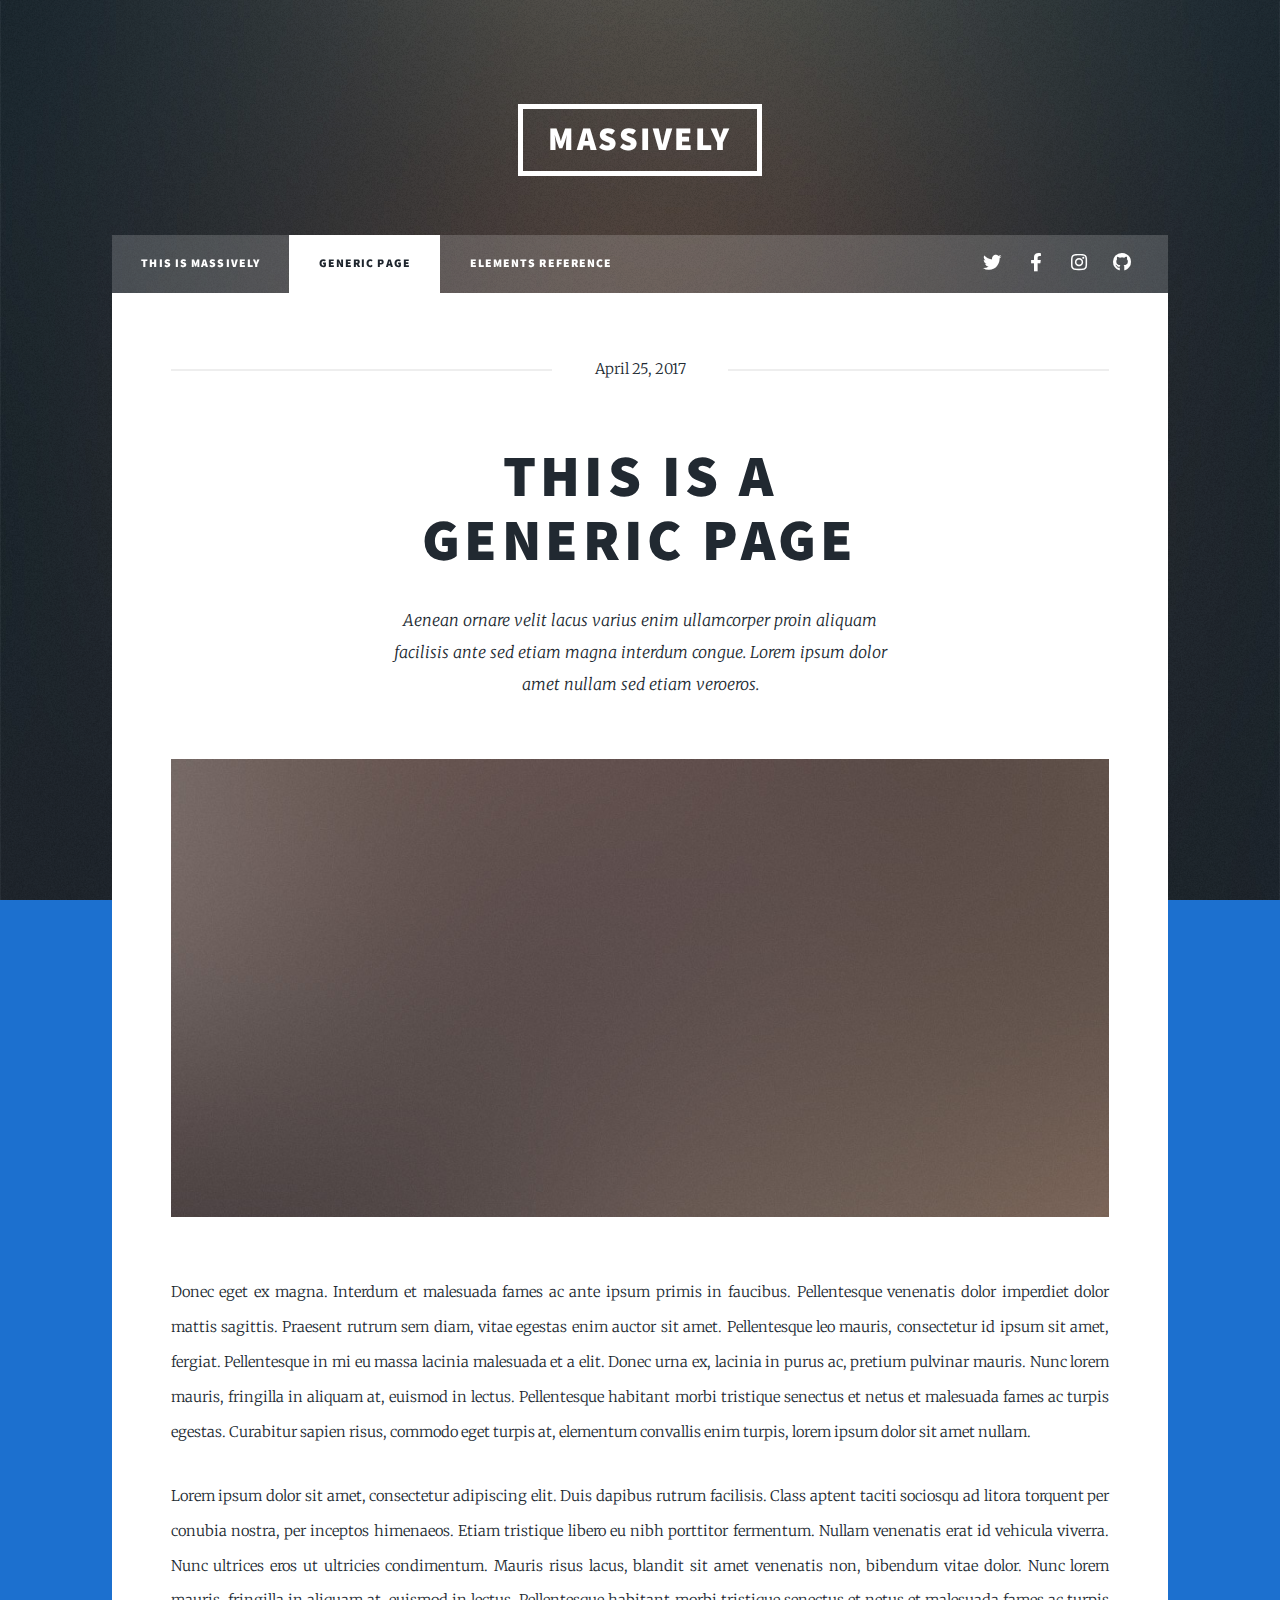
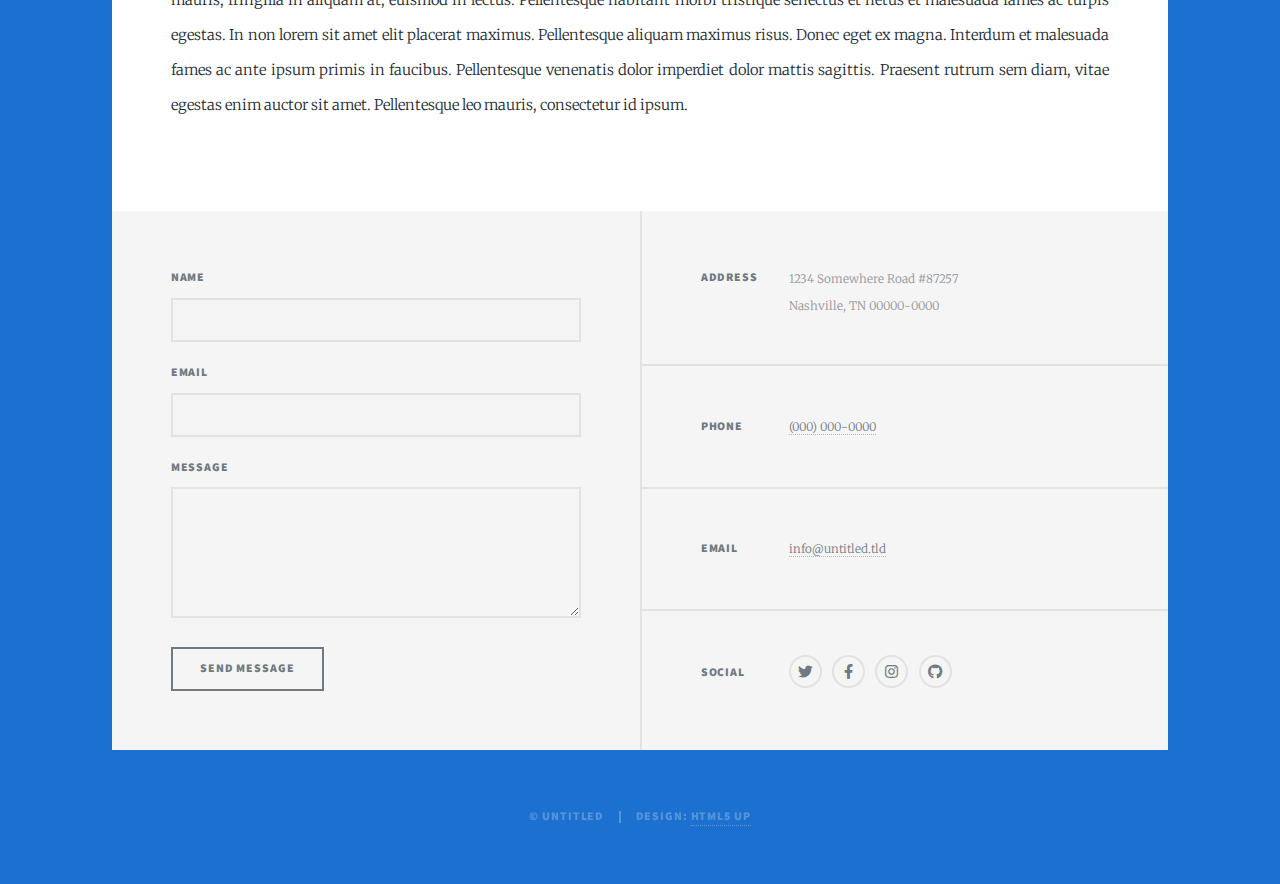
<file: generic.html>
<!DOCTYPE HTML>
<!--
	Massively by HTML5 UP
	html5up.net | @ajlkn
	Free for personal and commercial use under the CCA 3.0 license (html5up.net/license)
-->
<html>
	<head>
		<title>Generic Page - Massively by HTML5 UP</title>
		<meta charset="utf-8" />
		<meta name="viewport" content="width=device-width, initial-scale=1, user-scalable=no" />
		<link rel="stylesheet" href="assets/css/main.css" />
		<noscript><link rel="stylesheet" href="assets/css/noscript.css" /></noscript>
	</head>
	<body class="is-preload">

		<!-- Wrapper -->
			<div id="wrapper">

				<!-- Header -->
					<header id="header">
						<a href="index.html" class="logo">Massively</a>
					</header>

				<!-- Nav -->
					<nav id="nav">
						<ul class="links">
							<li><a href="index.html">This is Massively</a></li>
							<li class="active"><a href="generic.html">Generic Page</a></li>
							<li><a href="elements.html">Elements Reference</a></li>
						</ul>
						<ul class="icons">
							<li><a href="#" class="icon brands fa-twitter"><span class="label">Twitter</span></a></li>
							<li><a href="#" class="icon brands fa-facebook-f"><span class="label">Facebook</span></a></li>
							<li><a href="#" class="icon brands fa-instagram"><span class="label">Instagram</span></a></li>
							<li><a href="#" class="icon brands fa-github"><span class="label">GitHub</span></a></li>
						</ul>
					</nav>

				<!-- Main -->
					<div id="main">

						<!-- Post -->
							<section class="post">
								<header class="major">
									<span class="date">April 25, 2017</span>
									<h1>This is a<br />
									Generic Page</h1>
									<p>Aenean ornare velit lacus varius enim ullamcorper proin aliquam<br />
									facilisis ante sed etiam magna interdum congue. Lorem ipsum dolor<br />
									amet nullam sed etiam veroeros.</p>
								</header>
								<div class="image main"><img src="images/pic01.jpg" alt="" /></div>
								<p>Donec eget ex magna. Interdum et malesuada fames ac ante ipsum primis in faucibus. Pellentesque venenatis dolor imperdiet dolor mattis sagittis. Praesent rutrum sem diam, vitae egestas enim auctor sit amet. Pellentesque leo mauris, consectetur id ipsum sit amet, fergiat. Pellentesque in mi eu massa lacinia malesuada et a elit. Donec urna ex, lacinia in purus ac, pretium pulvinar mauris. Nunc lorem mauris, fringilla in aliquam at, euismod in lectus. Pellentesque habitant morbi tristique senectus et netus et malesuada fames ac turpis egestas. Curabitur sapien risus, commodo eget turpis at, elementum convallis enim turpis, lorem ipsum dolor sit amet nullam.</p>
								<p>Lorem ipsum dolor sit amet, consectetur adipiscing elit. Duis dapibus rutrum facilisis. Class aptent taciti sociosqu ad litora torquent per conubia nostra, per inceptos himenaeos. Etiam tristique libero eu nibh porttitor fermentum. Nullam venenatis erat id vehicula viverra. Nunc ultrices eros ut ultricies condimentum. Mauris risus lacus, blandit sit amet venenatis non, bibendum vitae dolor. Nunc lorem mauris, fringilla in aliquam at, euismod in lectus. Pellentesque habitant morbi tristique senectus et netus et malesuada fames ac turpis egestas. In non lorem sit amet elit placerat maximus. Pellentesque aliquam maximus risus. Donec eget ex magna. Interdum et malesuada fames ac ante ipsum primis in faucibus. Pellentesque venenatis dolor imperdiet dolor mattis sagittis. Praesent rutrum sem diam, vitae egestas enim auctor sit amet. Pellentesque leo mauris, consectetur id ipsum.</p>
							</section>

					</div>

				<!-- Footer -->
					<footer id="footer">
						<section>
							<form method="post" action="#">
								<div class="fields">
									<div class="field">
										<label for="name">Name</label>
										<input type="text" name="name" id="name" />
									</div>
									<div class="field">
										<label for="email">Email</label>
										<input type="text" name="email" id="email" />
									</div>
									<div class="field">
										<label for="message">Message</label>
										<textarea name="message" id="message" rows="3"></textarea>
									</div>
								</div>
								<ul class="actions">
									<li><input type="submit" value="Send Message" /></li>
								</ul>
							</form>
						</section>
						<section class="split contact">
							<section class="alt">
								<h3>Address</h3>
								<p>1234 Somewhere Road #87257<br />
								Nashville, TN 00000-0000</p>
							</section>
							<section>
								<h3>Phone</h3>
								<p><a href="#">(000) 000-0000</a></p>
							</section>
							<section>
								<h3>Email</h3>
								<p><a href="#">info@untitled.tld</a></p>
							</section>
							<section>
								<h3>Social</h3>
								<ul class="icons alt">
									<li><a href="#" class="icon brands alt fa-twitter"><span class="label">Twitter</span></a></li>
									<li><a href="#" class="icon brands alt fa-facebook-f"><span class="label">Facebook</span></a></li>
									<li><a href="#" class="icon brands alt fa-instagram"><span class="label">Instagram</span></a></li>
									<li><a href="#" class="icon brands alt fa-github"><span class="label">GitHub</span></a></li>
								</ul>
							</section>
						</section>
					</footer>

				<!-- Copyright -->
					<div id="copyright">
						<ul><li>&copy; Untitled</li><li>Design: <a href="https://html5up.net">HTML5 UP</a></li></ul>
					</div>

			</div>

		<!-- Scripts -->
			<script src="assets/js/jquery.min.js"></script>
			<script src="assets/js/jquery.scrollex.min.js"></script>
			<script src="assets/js/jquery.scrolly.min.js"></script>
			<script src="assets/js/browser.min.js"></script>
			<script src="assets/js/breakpoints.min.js"></script>
			<script src="assets/js/util.js"></script>
			<script src="assets/js/main.js"></script>

	</body>
</html>
</file>
<file: html5up-massively/assets/css/main.css>
@import url(fontawesome-all.min.css);
@import url("https://fonts.googleapis.com/css?family=Merriweather:300,700,300italic,700italic|Source+Sans+Pro:900");

/*
	Massively by HTML5 UP
	html5up.net | @ajlkn
	Free for personal and commercial use under the CCA 3.0 license (html5up.net/license)
*/

html, body, div, span, applet, object,
iframe, h1, h2, h3, h4, h5, h6, p, blockquote,
pre, a, abbr, acronym, address, big, cite,
code, del, dfn, em, img, ins, kbd, q, s, samp,
small, strike, strong, sub, sup, tt, var, b,
u, i, center, dl, dt, dd, ol, ul, li, fieldset,
form, label, legend, table, caption, tbody,
tfoot, thead, tr, th, td, article, aside,
canvas, details, embed, figure, figcaption,
footer, header, hgroup, menu, nav, output, ruby,
section, summary, time, mark, audio, video {
	margin: 0;
	padding: 0;
	border: 0;
	font-size: 100%;
	font: inherit;
	vertical-align: baseline;}

article, aside, details, figcaption, figure,
footer, header, hgroup, menu, nav, section {
	display: block;}

body {
	line-height: 1;
}

ol, ul {
	list-style: none;
}

blockquote, q {
	quotes: none;
}

	blockquote:before, blockquote:after, q:before, q:after {
		content: '';
		content: none;
	}

table {
	border-collapse: collapse;
	border-spacing: 0;
}

body {
	-webkit-text-size-adjust: none;
}

mark {
	background-color: transparent;
	color: inherit;
}

input::-moz-focus-inner {
	border: 0;
	padding: 0;
}

input, select, textarea {
	-moz-appearance: none;
	-webkit-appearance: none;
	-ms-appearance: none;
	appearance: none;
}

/* Basic */

	@-ms-viewport {
		width: device-width;
	}

	body {
		-ms-overflow-style: scrollbar;
	}

	@media screen and (max-width: 480px) {

		html, body {
			min-width: 320px;
		}

	}

	html {
		box-sizing: border-box;
	}

	*, *:before, *:after {
		box-sizing: inherit;
	}

	body {
		background-color: #1c70cf;
	}

		body.is-preload *, body.is-preload *:before, body.is-preload *:after {
			-moz-animation: none !important;
			-webkit-animation: none !important;
			-ms-animation: none !important;
			animation: none !important;
			-moz-transition: none !important;
			-webkit-transition: none !important;
			-ms-transition: none !important;
			transition: none !important;
		}

/* Type */

	html {
		font-size: 16pt;
	}

		@media screen and (max-width: 1680px) {

			html {
				font-size: 12pt;
			}

		}

		@media screen and (max-width: 1280px) {

			html {
				font-size: 11pt;
			}

		}

		@media screen and (max-width: 360px) {

			html {
				font-size: 10pt;
			}

		}

	body {
		color: #212931;
	}

	body, input, select, textarea {
		font-family: "Merriweather", Georgia, serif;
		font-weight: 300;
		font-size: 1rem;
		line-height: 2.375;
	}

	a {
		-moz-transition: color 0.2s ease-in-out, background-color 0.2s ease-in-out, border-color 0.2s ease-in-out, box-shadow 0.2s ease-in-out;
		-webkit-transition: color 0.2s ease-in-out, background-color 0.2s ease-in-out, border-color 0.2s ease-in-out, box-shadow 0.2s ease-in-out;
		-ms-transition: color 0.2s ease-in-out, background-color 0.2s ease-in-out, border-color 0.2s ease-in-out, box-shadow 0.2s ease-in-out;
		transition: color 0.2s ease-in-out, background-color 0.2s ease-in-out, border-color 0.2s ease-in-out, box-shadow 0.2s ease-in-out;
		border-bottom: dotted 1px;
		text-decoration: none;
	}

		a:hover {
			border-bottom-color: transparent;
		}

	strong, b {
		font-weight: 600;
	}

	em, i {
		font-style: italic;
	}

	p {
		text-align: justify;
		margin: 0 0 2rem 0;
	}

	h1, h2, h3, h4, h5, h6 {
		font-family: "Source Sans Pro", Helvetica, sans-serif;
		font-weight: 900;
		line-height: 1.5;
		letter-spacing: 0.075em;
		text-transform: uppercase;
		margin: 0 0 1rem 0;
	}

		h1 a, h2 a, h3 a, h4 a, h5 a, h6 a {
			border-bottom: 0;
			color: inherit;
			text-decoration: none;
		}

	h1 {
		font-size: 4rem;
		line-height: 1.1;
		margin: 0 0 2rem 0;
	}

	h2 {
		font-size: 1.75rem;
		line-height: 1.3;
		margin: 0 0 1.5rem 0;
	}

	h3 {
		font-size: 1.25rem;
		margin: 0 0 1.5rem 0;
	}

	h4 {
		font-size: 1rem;
	}

	h5 {
		font-size: 0.9rem;
	}

	h6 {
		font-size: 0.8rem;
	}

	sub {
		font-size: 0.8rem;
		position: relative;
		top: 0.5rem;
	}

	sup {
		font-size: 0.8rem;
		position: relative;
		top: -0.5rem;
	}

	blockquote {
		border-left: solid 4px;
		font-style: italic;
		margin: 0 0 2rem 0;
		padding: 0.5rem 0 0.5rem 2rem;
	}

	code {
		border: solid 2px;
		font-family: "Courier New", monospace;
		font-size: 0.9rem;
		margin: 0 0.25rem;
		padding: 0.25rem 0.65rem;
	}

	pre {
		-webkit-overflow-scrolling: touch;
		font-family: "Courier New", monospace;
		font-size: 0.9rem;
		margin: 0 0 2rem 0;
	}

		pre code {
			display: block;
			line-height: 1.75;
			padding: 1rem 1.5rem;
			overflow-x: auto;
		}

	hr {
		border: 0;
		border-bottom: solid 2px;
		margin: 3rem 0;
	}

		hr.major {
			margin: 5rem 0;
		}

	.align-left {
		text-align: left;
	}

	.align-center {
		text-align: center;
	}

	.align-right {
		text-align: right;
	}

	input, select, textarea {
		color: #212931;
	}

	a {
		color: #212931;
		border-bottom-color: rgba(33, 41, 49, 0.5);
	}

		a:hover {
			border-bottom-color: transparent;
			color: #18bfef !important;
		}

	strong, b {
		color: #212931;
	}

	h1, h2, h3, h4, h5, h6 {
		color: #212931;
	}

	blockquote {
		border-left-color: #eeeeee;
	}

	code {
		background: rgba(220, 220, 220, 0.25);
		border-color: #eeeeee;
	}

	hr {
		border-bottom-color: #eeeeee;
	}

/* Row */

	.row {
		display: flex;
		flex-wrap: wrap;
		box-sizing: border-box;
		align-items: stretch;
	}

		.row > * {
			box-sizing: border-box;
		}

		.row.gtr-uniform > * > :last-child {
			margin-bottom: 0;
		}

		.row.aln-left {
			justify-content: flex-start;
		}

		.row.aln-center {
			justify-content: center;
		}

		.row.aln-right {
			justify-content: flex-end;
		}

		.row.aln-top {
			align-items: flex-start;
		}

		.row.aln-middle {
			align-items: center;
		}

		.row.aln-bottom {
			align-items: flex-end;
		}

		.row > .imp {
			order: -1;
		}

		.row > .col-1 {
			width: 8.33333%;
		}

		.row > .off-1 {
			margin-left: 8.33333%;
		}

		.row > .col-2 {
			width: 16.66667%;
		}

		.row > .off-2 {
			margin-left: 16.66667%;
		}

		.row > .col-3 {
			width: 25%;
		}

		.row > .off-3 {
			margin-left: 25%;
		}

		.row > .col-4 {
			width: 33.33333%;
		}

		.row > .off-4 {
			margin-left: 33.33333%;
		}

		.row > .col-5 {
			width: 41.66667%;
		}

		.row > .off-5 {
			margin-left: 41.66667%;
		}

		.row > .col-6 {
			width: 50%;
		}

		.row > .off-6 {
			margin-left: 50%;
		}

		.row > .col-7 {
			width: 58.33333%;
		}

		.row > .off-7 {
			margin-left: 58.33333%;
		}

		.row > .col-8 {
			width: 66.66667%;
		}

		.row > .off-8 {
			margin-left: 66.66667%;
		}

		.row > .col-9 {
			width: 75%;
		}

		.row > .off-9 {
			margin-left: 75%;
		}

		.row > .col-10 {
			width: 83.33333%;
		}

		.row > .off-10 {
			margin-left: 83.33333%;
		}

		.row > .col-11 {
			width: 91.66667%;
		}

		.row > .off-11 {
			margin-left: 91.66667%;
		}

		.row > .col-12 {
			width: 100%;
		}

		.row > .off-12 {
			margin-left: 100%;
		}

		.row.gtr-0 {
			margin-top: 0;
			margin-left: 0rem;
		}

			.row.gtr-0 > * {
				padding: 0 0 0 0rem;
			}

			.row.gtr-0.gtr-uniform {
				margin-top: 0rem;
			}

				.row.gtr-0.gtr-uniform > * {
					padding-top: 0rem;
				}

		.row.gtr-25 {
			margin-top: 0;
			margin-left: -0.375rem;
		}

			.row.gtr-25 > * {
				padding: 0 0 0 0.375rem;
			}

			.row.gtr-25.gtr-uniform {
				margin-top: -0.375rem;
			}

				.row.gtr-25.gtr-uniform > * {
					padding-top: 0.375rem;
				}

		.row.gtr-50 {
			margin-top: 0;
			margin-left: -0.75rem;
		}

			.row.gtr-50 > * {
				padding: 0 0 0 0.75rem;
			}

			.row.gtr-50.gtr-uniform {
				margin-top: -0.75rem;
			}

				.row.gtr-50.gtr-uniform > * {
					padding-top: 0.75rem;
				}

		.row {
			margin-top: 0;
			margin-left: -1.5rem;
		}

			.row > * {
				padding: 0 0 0 1.5rem;
			}

			.row.gtr-uniform {
				margin-top: -1.5rem;
			}

				.row.gtr-uniform > * {
					padding-top: 1.5rem;
				}

		.row.gtr-150 {
			margin-top: 0;
			margin-left: -2.25rem;
		}

			.row.gtr-150 > * {
				padding: 0 0 0 2.25rem;
			}

			.row.gtr-150.gtr-uniform {
				margin-top: -2.25rem;
			}

				.row.gtr-150.gtr-uniform > * {
					padding-top: 2.25rem;
				}

		.row.gtr-200 {
			margin-top: 0;
			margin-left: -3rem;
		}

			.row.gtr-200 > * {
				padding: 0 0 0 3rem;
			}

			.row.gtr-200.gtr-uniform {
				margin-top: -3rem;
			}

				.row.gtr-200.gtr-uniform > * {
					padding-top: 3rem;
				}

		@media screen and (max-width: 1680px) {

			.row {
				display: flex;
				flex-wrap: wrap;
				box-sizing: border-box;
				align-items: stretch;
			}

				.row > * {
					box-sizing: border-box;
				}

				.row.gtr-uniform > * > :last-child {
					margin-bottom: 0;
				}

				.row.aln-left {
					justify-content: flex-start;
				}

				.row.aln-center {
					justify-content: center;
				}

				.row.aln-right {
					justify-content: flex-end;
				}

				.row.aln-top {
					align-items: flex-start;
				}

				.row.aln-middle {
					align-items: center;
				}

				.row.aln-bottom {
					align-items: flex-end;
				}

				.row > .imp-xlarge {
					order: -1;
				}

				.row > .col-1-xlarge {
					width: 8.33333%;
				}

				.row > .off-1-xlarge {
					margin-left: 8.33333%;
				}

				.row > .col-2-xlarge {
					width: 16.66667%;
				}

				.row > .off-2-xlarge {
					margin-left: 16.66667%;
				}

				.row > .col-3-xlarge {
					width: 25%;
				}

				.row > .off-3-xlarge {
					margin-left: 25%;
				}

				.row > .col-4-xlarge {
					width: 33.33333%;
				}

				.row > .off-4-xlarge {
					margin-left: 33.33333%;
				}

				.row > .col-5-xlarge {
					width: 41.66667%;
				}

				.row > .off-5-xlarge {
					margin-left: 41.66667%;
				}

				.row > .col-6-xlarge {
					width: 50%;
				}

				.row > .off-6-xlarge {
					margin-left: 50%;
				}

				.row > .col-7-xlarge {
					width: 58.33333%;
				}

				.row > .off-7-xlarge {
					margin-left: 58.33333%;
				}

				.row > .col-8-xlarge {
					width: 66.66667%;
				}

				.row > .off-8-xlarge {
					margin-left: 66.66667%;
				}

				.row > .col-9-xlarge {
					width: 75%;
				}

				.row > .off-9-xlarge {
					margin-left: 75%;
				}

				.row > .col-10-xlarge {
					width: 83.33333%;
				}

				.row > .off-10-xlarge {
					margin-left: 83.33333%;
				}

				.row > .col-11-xlarge {
					width: 91.66667%;
				}

				.row > .off-11-xlarge {
					margin-left: 91.66667%;
				}

				.row > .col-12-xlarge {
					width: 100%;
				}

				.row > .off-12-xlarge {
					margin-left: 100%;
				}

				.row.gtr-0 {
					margin-top: 0;
					margin-left: 0rem;
				}

					.row.gtr-0 > * {
						padding: 0 0 0 0rem;
					}

					.row.gtr-0.gtr-uniform {
						margin-top: 0rem;
					}

						.row.gtr-0.gtr-uniform > * {
							padding-top: 0rem;
						}

				.row.gtr-25 {
					margin-top: 0;
					margin-left: -0.375rem;
				}

					.row.gtr-25 > * {
						padding: 0 0 0 0.375rem;
					}

					.row.gtr-25.gtr-uniform {
						margin-top: -0.375rem;
					}

						.row.gtr-25.gtr-uniform > * {
							padding-top: 0.375rem;
						}

				.row.gtr-50 {
					margin-top: 0;
					margin-left: -0.75rem;
				}

					.row.gtr-50 > * {
						padding: 0 0 0 0.75rem;
					}

					.row.gtr-50.gtr-uniform {
						margin-top: -0.75rem;
					}

						.row.gtr-50.gtr-uniform > * {
							padding-top: 0.75rem;
						}

				.row {
					margin-top: 0;
					margin-left: -1.5rem;
				}

					.row > * {
						padding: 0 0 0 1.5rem;
					}

					.row.gtr-uniform {
						margin-top: -1.5rem;
					}

						.row.gtr-uniform > * {
							padding-top: 1.5rem;
						}

				.row.gtr-150 {
					margin-top: 0;
					margin-left: -2.25rem;
				}

					.row.gtr-150 > * {
						padding: 0 0 0 2.25rem;
					}

					.row.gtr-150.gtr-uniform {
						margin-top: -2.25rem;
					}

						.row.gtr-150.gtr-uniform > * {
							padding-top: 2.25rem;
						}

				.row.gtr-200 {
					margin-top: 0;
					margin-left: -3rem;
				}

					.row.gtr-200 > * {
						padding: 0 0 0 3rem;
					}

					.row.gtr-200.gtr-uniform {
						margin-top: -3rem;
					}

						.row.gtr-200.gtr-uniform > * {
							padding-top: 3rem;
						}

		}

		@media screen and (max-width: 1280px) {

			.row {
				display: flex;
				flex-wrap: wrap;
				box-sizing: border-box;
				align-items: stretch;
			}

				.row > * {
					box-sizing: border-box;
				}

				.row.gtr-uniform > * > :last-child {
					margin-bottom: 0;
				}

				.row.aln-left {
					justify-content: flex-start;
				}

				.row.aln-center {
					justify-content: center;
				}

				.row.aln-right {
					justify-content: flex-end;
				}

				.row.aln-top {
					align-items: flex-start;
				}

				.row.aln-middle {
					align-items: center;
				}

				.row.aln-bottom {
					align-items: flex-end;
				}

				.row > .imp-large {
					order: -1;
				}

				.row > .col-1-large {
					width: 8.33333%;
				}

				.row > .off-1-large {
					margin-left: 8.33333%;
				}

				.row > .col-2-large {
					width: 16.66667%;
				}

				.row > .off-2-large {
					margin-left: 16.66667%;
				}

				.row > .col-3-large {
					width: 25%;
				}

				.row > .off-3-large {
					margin-left: 25%;
				}

				.row > .col-4-large {
					width: 33.33333%;
				}

				.row > .off-4-large {
					margin-left: 33.33333%;
				}

				.row > .col-5-large {
					width: 41.66667%;
				}

				.row > .off-5-large {
					margin-left: 41.66667%;
				}

				.row > .col-6-large {
					width: 50%;
				}

				.row > .off-6-large {
					margin-left: 50%;
				}

				.row > .col-7-large {
					width: 58.33333%;
				}

				.row > .off-7-large {
					margin-left: 58.33333%;
				}

				.row > .col-8-large {
					width: 66.66667%;
				}

				.row > .off-8-large {
					margin-left: 66.66667%;
				}

				.row > .col-9-large {
					width: 75%;
				}

				.row > .off-9-large {
					margin-left: 75%;
				}

				.row > .col-10-large {
					width: 83.33333%;
				}

				.row > .off-10-large {
					margin-left: 83.33333%;
				}

				.row > .col-11-large {
					width: 91.66667%;
				}

				.row > .off-11-large {
					margin-left: 91.66667%;
				}

				.row > .col-12-large {
					width: 100%;
				}

				.row > .off-12-large {
					margin-left: 100%;
				}

				.row.gtr-0 {
					margin-top: 0;
					margin-left: 0rem;
				}

					.row.gtr-0 > * {
						padding: 0 0 0 0rem;
					}

					.row.gtr-0.gtr-uniform {
						margin-top: 0rem;
					}

						.row.gtr-0.gtr-uniform > * {
							padding-top: 0rem;
						}

				.row.gtr-25 {
					margin-top: 0;
					margin-left: -0.375rem;
				}

					.row.gtr-25 > * {
						padding: 0 0 0 0.375rem;
					}

					.row.gtr-25.gtr-uniform {
						margin-top: -0.375rem;
					}

						.row.gtr-25.gtr-uniform > * {
							padding-top: 0.375rem;
						}

				.row.gtr-50 {
					margin-top: 0;
					margin-left: -0.75rem;
				}

					.row.gtr-50 > * {
						padding: 0 0 0 0.75rem;
					}

					.row.gtr-50.gtr-uniform {
						margin-top: -0.75rem;
					}

						.row.gtr-50.gtr-uniform > * {
							padding-top: 0.75rem;
						}

				.row {
					margin-top: 0;
					margin-left: -1.5rem;
				}

					.row > * {
						padding: 0 0 0 1.5rem;
					}

					.row.gtr-uniform {
						margin-top: -1.5rem;
					}

						.row.gtr-uniform > * {
							padding-top: 1.5rem;
						}

				.row.gtr-150 {
					margin-top: 0;
					margin-left: -2.25rem;
				}

					.row.gtr-150 > * {
						padding: 0 0 0 2.25rem;
					}

					.row.gtr-150.gtr-uniform {
						margin-top: -2.25rem;
					}

						.row.gtr-150.gtr-uniform > * {
							padding-top: 2.25rem;
						}

				.row.gtr-200 {
					margin-top: 0;
					margin-left: -3rem;
				}

					.row.gtr-200 > * {
						padding: 0 0 0 3rem;
					}

					.row.gtr-200.gtr-uniform {
						margin-top: -3rem;
					}

						.row.gtr-200.gtr-uniform > * {
							padding-top: 3rem;
						}

		}

		@media screen and (max-width: 980px) {

			.row {
				display: flex;
				flex-wrap: wrap;
				box-sizing: border-box;
				align-items: stretch;
			}

				.row > * {
					box-sizing: border-box;
				}

				.row.gtr-uniform > * > :last-child {
					margin-bottom: 0;
				}

				.row.aln-left {
					justify-content: flex-start;
				}

				.row.aln-center {
					justify-content: center;
				}

				.row.aln-right {
					justify-content: flex-end;
				}

				.row.aln-top {
					align-items: flex-start;
				}

				.row.aln-middle {
					align-items: center;
				}

				.row.aln-bottom {
					align-items: flex-end;
				}

				.row > .imp-medium {
					order: -1;
				}

				.row > .col-1-medium {
					width: 8.33333%;
				}

				.row > .off-1-medium {
					margin-left: 8.33333%;
				}

				.row > .col-2-medium {
					width: 16.66667%;
				}

				.row > .off-2-medium {
					margin-left: 16.66667%;
				}

				.row > .col-3-medium {
					width: 25%;
				}

				.row > .off-3-medium {
					margin-left: 25%;
				}

				.row > .col-4-medium {
					width: 33.33333%;
				}

				.row > .off-4-medium {
					margin-left: 33.33333%;
				}

				.row > .col-5-medium {
					width: 41.66667%;
				}

				.row > .off-5-medium {
					margin-left: 41.66667%;
				}

				.row > .col-6-medium {
					width: 50%;
				}

				.row > .off-6-medium {
					margin-left: 50%;
				}

				.row > .col-7-medium {
					width: 58.33333%;
				}

				.row > .off-7-medium {
					margin-left: 58.33333%;
				}

				.row > .col-8-medium {
					width: 66.66667%;
				}

				.row > .off-8-medium {
					margin-left: 66.66667%;
				}

				.row > .col-9-medium {
					width: 75%;
				}

				.row > .off-9-medium {
					margin-left: 75%;
				}

				.row > .col-10-medium {
					width: 83.33333%;
				}

				.row > .off-10-medium {
					margin-left: 83.33333%;
				}

				.row > .col-11-medium {
					width: 91.66667%;
				}

				.row > .off-11-medium {
					margin-left: 91.66667%;
				}

				.row > .col-12-medium {
					width: 100%;
				}

				.row > .off-12-medium {
					margin-left: 100%;
				}

				.row.gtr-0 {
					margin-top: 0;
					margin-left: 0rem;
				}

					.row.gtr-0 > * {
						padding: 0 0 0 0rem;
					}

					.row.gtr-0.gtr-uniform {
						margin-top: 0rem;
					}

						.row.gtr-0.gtr-uniform > * {
							padding-top: 0rem;
						}

				.row.gtr-25 {
					margin-top: 0;
					margin-left: -0.375rem;
				}

					.row.gtr-25 > * {
						padding: 0 0 0 0.375rem;
					}

					.row.gtr-25.gtr-uniform {
						margin-top: -0.375rem;
					}

						.row.gtr-25.gtr-uniform > * {
							padding-top: 0.375rem;
						}

				.row.gtr-50 {
					margin-top: 0;
					margin-left: -0.75rem;
				}

					.row.gtr-50 > * {
						padding: 0 0 0 0.75rem;
					}

					.row.gtr-50.gtr-uniform {
						margin-top: -0.75rem;
					}

						.row.gtr-50.gtr-uniform > * {
							padding-top: 0.75rem;
						}

				.row {
					margin-top: 0;
					margin-left: -1.5rem;
				}

					.row > * {
						padding: 0 0 0 1.5rem;
					}

					.row.gtr-uniform {
						margin-top: -1.5rem;
					}

						.row.gtr-uniform > * {
							padding-top: 1.5rem;
						}

				.row.gtr-150 {
					margin-top: 0;
					margin-left: -2.25rem;
				}

					.row.gtr-150 > * {
						padding: 0 0 0 2.25rem;
					}

					.row.gtr-150.gtr-uniform {
						margin-top: -2.25rem;
					}

						.row.gtr-150.gtr-uniform > * {
							padding-top: 2.25rem;
						}

				.row.gtr-200 {
					margin-top: 0;
					margin-left: -3rem;
				}

					.row.gtr-200 > * {
						padding: 0 0 0 3rem;
					}

					.row.gtr-200.gtr-uniform {
						margin-top: -3rem;
					}

						.row.gtr-200.gtr-uniform > * {
							padding-top: 3rem;
						}

		}

		@media screen and (max-width: 736px) {

			.row {
				display: flex;
				flex-wrap: wrap;
				box-sizing: border-box;
				align-items: stretch;
			}

				.row > * {
					box-sizing: border-box;
				}

				.row.gtr-uniform > * > :last-child {
					margin-bottom: 0;
				}

				.row.aln-left {
					justify-content: flex-start;
				}

				.row.aln-center {
					justify-content: center;
				}

				.row.aln-right {
					justify-content: flex-end;
				}

				.row.aln-top {
					align-items: flex-start;
				}

				.row.aln-middle {
					align-items: center;
				}

				.row.aln-bottom {
					align-items: flex-end;
				}

				.row > .imp-small {
					order: -1;
				}

				.row > .col-1-small {
					width: 8.33333%;
				}

				.row > .off-1-small {
					margin-left: 8.33333%;
				}

				.row > .col-2-small {
					width: 16.66667%;
				}

				.row > .off-2-small {
					margin-left: 16.66667%;
				}

				.row > .col-3-small {
					width: 25%;
				}

				.row > .off-3-small {
					margin-left: 25%;
				}

				.row > .col-4-small {
					width: 33.33333%;
				}

				.row > .off-4-small {
					margin-left: 33.33333%;
				}

				.row > .col-5-small {
					width: 41.66667%;
				}

				.row > .off-5-small {
					margin-left: 41.66667%;
				}

				.row > .col-6-small {
					width: 50%;
				}

				.row > .off-6-small {
					margin-left: 50%;
				}

				.row > .col-7-small {
					width: 58.33333%;
				}

				.row > .off-7-small {
					margin-left: 58.33333%;
				}

				.row > .col-8-small {
					width: 66.66667%;
				}

				.row > .off-8-small {
					margin-left: 66.66667%;
				}

				.row > .col-9-small {
					width: 75%;
				}

				.row > .off-9-small {
					margin-left: 75%;
				}

				.row > .col-10-small {
					width: 83.33333%;
				}

				.row > .off-10-small {
					margin-left: 83.33333%;
				}

				.row > .col-11-small {
					width: 91.66667%;
				}

				.row > .off-11-small {
					margin-left: 91.66667%;
				}

				.row > .col-12-small {
					width: 100%;
				}

				.row > .off-12-small {
					margin-left: 100%;
				}

				.row.gtr-0 {
					margin-top: 0;
					margin-left: 0rem;
				}

					.row.gtr-0 > * {
						padding: 0 0 0 0rem;
					}

					.row.gtr-0.gtr-uniform {
						margin-top: 0rem;
					}

						.row.gtr-0.gtr-uniform > * {
							padding-top: 0rem;
						}

				.row.gtr-25 {
					margin-top: 0;
					margin-left: -0.375rem;
				}

					.row.gtr-25 > * {
						padding: 0 0 0 0.375rem;
					}

					.row.gtr-25.gtr-uniform {
						margin-top: -0.375rem;
					}

						.row.gtr-25.gtr-uniform > * {
							padding-top: 0.375rem;
						}

				.row.gtr-50 {
					margin-top: 0;
					margin-left: -0.75rem;
				}

					.row.gtr-50 > * {
						padding: 0 0 0 0.75rem;
					}

					.row.gtr-50.gtr-uniform {
						margin-top: -0.75rem;
					}

						.row.gtr-50.gtr-uniform > * {
							padding-top: 0.75rem;
						}

				.row {
					margin-top: 0;
					margin-left: -1.5rem;
				}

					.row > * {
						padding: 0 0 0 1.5rem;
					}

					.row.gtr-uniform {
						margin-top: -1.5rem;
					}

						.row.gtr-uniform > * {
							padding-top: 1.5rem;
						}

				.row.gtr-150 {
					margin-top: 0;
					margin-left: -2.25rem;
				}

					.row.gtr-150 > * {
						padding: 0 0 0 2.25rem;
					}

					.row.gtr-150.gtr-uniform {
						margin-top: -2.25rem;
					}

						.row.gtr-150.gtr-uniform > * {
							padding-top: 2.25rem;
						}

				.row.gtr-200 {
					margin-top: 0;
					margin-left: -3rem;
				}

					.row.gtr-200 > * {
						padding: 0 0 0 3rem;
					}

					.row.gtr-200.gtr-uniform {
						margin-top: -3rem;
					}

						.row.gtr-200.gtr-uniform > * {
							padding-top: 3rem;
						}

		}

		@media screen and (max-width: 480px) {

			.row {
				display: flex;
				flex-wrap: wrap;
				box-sizing: border-box;
				align-items: stretch;
			}

				.row > * {
					box-sizing: border-box;
				}

				.row.gtr-uniform > * > :last-child {
					margin-bottom: 0;
				}

				.row.aln-left {
					justify-content: flex-start;
				}

				.row.aln-center {
					justify-content: center;
				}

				.row.aln-right {
					justify-content: flex-end;
				}

				.row.aln-top {
					align-items: flex-start;
				}

				.row.aln-middle {
					align-items: center;
				}

				.row.aln-bottom {
					align-items: flex-end;
				}

				.row > .imp-xsmall {
					order: -1;
				}

				.row > .col-1-xsmall {
					width: 8.33333%;
				}

				.row > .off-1-xsmall {
					margin-left: 8.33333%;
				}

				.row > .col-2-xsmall {
					width: 16.66667%;
				}

				.row > .off-2-xsmall {
					margin-left: 16.66667%;
				}

				.row > .col-3-xsmall {
					width: 25%;
				}

				.row > .off-3-xsmall {
					margin-left: 25%;
				}

				.row > .col-4-xsmall {
					width: 33.33333%;
				}

				.row > .off-4-xsmall {
					margin-left: 33.33333%;
				}

				.row > .col-5-xsmall {
					width: 41.66667%;
				}

				.row > .off-5-xsmall {
					margin-left: 41.66667%;
				}

				.row > .col-6-xsmall {
					width: 50%;
				}

				.row > .off-6-xsmall {
					margin-left: 50%;
				}

				.row > .col-7-xsmall {
					width: 58.33333%;
				}

				.row > .off-7-xsmall {
					margin-left: 58.33333%;
				}

				.row > .col-8-xsmall {
					width: 66.66667%;
				}

				.row > .off-8-xsmall {
					margin-left: 66.66667%;
				}

				.row > .col-9-xsmall {
					width: 75%;
				}

				.row > .off-9-xsmall {
					margin-left: 75%;
				}

				.row > .col-10-xsmall {
					width: 83.33333%;
				}

				.row > .off-10-xsmall {
					margin-left: 83.33333%;
				}

				.row > .col-11-xsmall {
					width: 91.66667%;
				}

				.row > .off-11-xsmall {
					margin-left: 91.66667%;
				}

				.row > .col-12-xsmall {
					width: 100%;
				}

				.row > .off-12-xsmall {
					margin-left: 100%;
				}

				.row.gtr-0 {
					margin-top: 0;
					margin-left: 0rem;
				}

					.row.gtr-0 > * {
						padding: 0 0 0 0rem;
					}

					.row.gtr-0.gtr-uniform {
						margin-top: 0rem;
					}

						.row.gtr-0.gtr-uniform > * {
							padding-top: 0rem;
						}

				.row.gtr-25 {
					margin-top: 0;
					margin-left: -0.375rem;
				}

					.row.gtr-25 > * {
						padding: 0 0 0 0.375rem;
					}

					.row.gtr-25.gtr-uniform {
						margin-top: -0.375rem;
					}

						.row.gtr-25.gtr-uniform > * {
							padding-top: 0.375rem;
						}

				.row.gtr-50 {
					margin-top: 0;
					margin-left: -0.75rem;
				}

					.row.gtr-50 > * {
						padding: 0 0 0 0.75rem;
					}

					.row.gtr-50.gtr-uniform {
						margin-top: -0.75rem;
					}

						.row.gtr-50.gtr-uniform > * {
							padding-top: 0.75rem;
						}

				.row {
					margin-top: 0;
					margin-left: -1.5rem;
				}

					.row > * {
						padding: 0 0 0 1.5rem;
					}

					.row.gtr-uniform {
						margin-top: -1.5rem;
					}

						.row.gtr-uniform > * {
							padding-top: 1.5rem;
						}

				.row.gtr-150 {
					margin-top: 0;
					margin-left: -2.25rem;
				}

					.row.gtr-150 > * {
						padding: 0 0 0 2.25rem;
					}

					.row.gtr-150.gtr-uniform {
						margin-top: -2.25rem;
					}

						.row.gtr-150.gtr-uniform > * {
							padding-top: 2.25rem;
						}

				.row.gtr-200 {
					margin-top: 0;
					margin-left: -3rem;
				}

					.row.gtr-200 > * {
						padding: 0 0 0 3rem;
					}

					.row.gtr-200.gtr-uniform {
						margin-top: -3rem;
					}

						.row.gtr-200.gtr-uniform > * {
							padding-top: 3rem;
						}

		}

		@media screen and (max-width: 360px) {

			.row {
				display: flex;
				flex-wrap: wrap;
				box-sizing: border-box;
				align-items: stretch;
			}

				.row > * {
					box-sizing: border-box;
				}

				.row.gtr-uniform > * > :last-child {
					margin-bottom: 0;
				}

				.row.aln-left {
					justify-content: flex-start;
				}

				.row.aln-center {
					justify-content: center;
				}

				.row.aln-right {
					justify-content: flex-end;
				}

				.row.aln-top {
					align-items: flex-start;
				}

				.row.aln-middle {
					align-items: center;
				}

				.row.aln-bottom {
					align-items: flex-end;
				}

				.row > .imp-xxsmall {
					order: -1;
				}

				.row > .col-1-xxsmall {
					width: 8.33333%;
				}

				.row > .off-1-xxsmall {
					margin-left: 8.33333%;
				}

				.row > .col-2-xxsmall {
					width: 16.66667%;
				}

				.row > .off-2-xxsmall {
					margin-left: 16.66667%;
				}

				.row > .col-3-xxsmall {
					width: 25%;
				}

				.row > .off-3-xxsmall {
					margin-left: 25%;
				}

				.row > .col-4-xxsmall {
					width: 33.33333%;
				}

				.row > .off-4-xxsmall {
					margin-left: 33.33333%;
				}

				.row > .col-5-xxsmall {
					width: 41.66667%;
				}

				.row > .off-5-xxsmall {
					margin-left: 41.66667%;
				}

				.row > .col-6-xxsmall {
					width: 50%;
				}

				.row > .off-6-xxsmall {
					margin-left: 50%;
				}

				.row > .col-7-xxsmall {
					width: 58.33333%;
				}

				.row > .off-7-xxsmall {
					margin-left: 58.33333%;
				}

				.row > .col-8-xxsmall {
					width: 66.66667%;
				}

				.row > .off-8-xxsmall {
					margin-left: 66.66667%;
				}

				.row > .col-9-xxsmall {
					width: 75%;
				}

				.row > .off-9-xxsmall {
					margin-left: 75%;
				}

				.row > .col-10-xxsmall {
					width: 83.33333%;
				}

				.row > .off-10-xxsmall {
					margin-left: 83.33333%;
				}

				.row > .col-11-xxsmall {
					width: 91.66667%;
				}

				.row > .off-11-xxsmall {
					margin-left: 91.66667%;
				}

				.row > .col-12-xxsmall {
					width: 100%;
				}

				.row > .off-12-xxsmall {
					margin-left: 100%;
				}

				.row.gtr-0 {
					margin-top: 0;
					margin-left: 0rem;
				}

					.row.gtr-0 > * {
						padding: 0 0 0 0rem;
					}

					.row.gtr-0.gtr-uniform {
						margin-top: 0rem;
					}

						.row.gtr-0.gtr-uniform > * {
							padding-top: 0rem;
						}

				.row.gtr-25 {
					margin-top: 0;
					margin-left: -0.375rem;
				}

					.row.gtr-25 > * {
						padding: 0 0 0 0.375rem;
					}

					.row.gtr-25.gtr-uniform {
						margin-top: -0.375rem;
					}

						.row.gtr-25.gtr-uniform > * {
							padding-top: 0.375rem;
						}

				.row.gtr-50 {
					margin-top: 0;
					margin-left: -0.75rem;
				}

					.row.gtr-50 > * {
						padding: 0 0 0 0.75rem;
					}

					.row.gtr-50.gtr-uniform {
						margin-top: -0.75rem;
					}

						.row.gtr-50.gtr-uniform > * {
							padding-top: 0.75rem;
						}

				.row {
					margin-top: 0;
					margin-left: -1.5rem;
				}

					.row > * {
						padding: 0 0 0 1.5rem;
					}

					.row.gtr-uniform {
						margin-top: -1.5rem;
					}

						.row.gtr-uniform > * {
							padding-top: 1.5rem;
						}

				.row.gtr-150 {
					margin-top: 0;
					margin-left: -2.25rem;
				}

					.row.gtr-150 > * {
						padding: 0 0 0 2.25rem;
					}

					.row.gtr-150.gtr-uniform {
						margin-top: -2.25rem;
					}

						.row.gtr-150.gtr-uniform > * {
							padding-top: 2.25rem;
						}

				.row.gtr-200 {
					margin-top: 0;
					margin-left: -3rem;
				}

					.row.gtr-200 > * {
						padding: 0 0 0 3rem;
					}

					.row.gtr-200.gtr-uniform {
						margin-top: -3rem;
					}

						.row.gtr-200.gtr-uniform > * {
							padding-top: 3rem;
						}

		}

/* Box */

	.box {
		border: solid 2px;
		margin-bottom: 2rem;
		padding: 1.5rem;
	}

		.box > :last-child,
		.box > :last-child > :last-child,
		.box > :last-child > :last-child > :last-child {
			margin-bottom: 0;
		}

		.box.alt {
			border: 0;
			border-radius: 0;
			padding: 0;
		}

	.box {
		border-color: #eeeeee;
	}

/* Button */

	input[type="submit"],
	input[type="reset"],
	input[type="button"],
	button,
	.button {
		-moz-appearance: none;
		-webkit-appearance: none;
		-ms-appearance: none;
		appearance: none;
		-moz-transition: background-color 0.2s ease-in-out, box-shadow 0.2s ease-in-out, color 0.2s ease-in-out;
		-webkit-transition: background-color 0.2s ease-in-out, box-shadow 0.2s ease-in-out, color 0.2s ease-in-out;
		-ms-transition: background-color 0.2s ease-in-out, box-shadow 0.2s ease-in-out, color 0.2s ease-in-out;
		transition: background-color 0.2s ease-in-out, box-shadow 0.2s ease-in-out, color 0.2s ease-in-out;
		border: 0;
		border-radius: 0;
		cursor: pointer;
		display: inline-block;
		font-family: "Source Sans Pro", Helvetica, sans-serif;
		font-size: 0.8rem;
		font-weight: 900;
		letter-spacing: 0.075em;
		height: 3rem;
		line-height: 3rem;
		padding: 0 2rem;
		text-align: center;
		text-decoration: none;
		text-transform: uppercase;
		white-space: nowrap;
	}

		input[type="submit"].icon:before,
		input[type="reset"].icon:before,
		input[type="button"].icon:before,
		button.icon:before,
		.button.icon:before {
			margin-right: 0.5rem;
		}

		input[type="submit"].icon.solo,
		input[type="reset"].icon.solo,
		input[type="button"].icon.solo,
		button.icon.solo,
		.button.icon.solo {
			position: relative;
			width: 4rem;
			height: 4rem;
			line-height: 4rem;
			border-radius: 4rem;
			text-indent: 4rem;
			overflow: hidden;
			padding: 0;
			white-space: nowrap;
		}

			input[type="submit"].icon.solo:before,
			input[type="reset"].icon.solo:before,
			input[type="button"].icon.solo:before,
			button.icon.solo:before,
			.button.icon.solo:before {
				position: absolute;
				display: block;
				top: 0;
				left: 0;
				width: inherit;
				height: inherit;
				line-height: inherit;
				font-size: 1.25rem;
				margin-right: 0;
				text-align: center;
				text-indent: 0;
			}

		input[type="submit"].fit,
		input[type="reset"].fit,
		input[type="button"].fit,
		button.fit,
		.button.fit {
			width: 100%;
		}

		input[type="submit"].small,
		input[type="reset"].small,
		input[type="button"].small,
		button.small,
		.button.small {
			font-size: 0.7rem;
			height: 2.5rem;
			line-height: 2.5rem;
			padding: 0 1.5rem;
		}

		input[type="submit"].large,
		input[type="reset"].large,
		input[type="button"].large,
		button.large,
		.button.large {
			font-size: 0.9rem;
			height: 3.5rem;
			line-height: 3.5rem;
			padding: 0 2.75rem;
		}

		@media screen and (max-width: 980px) {

			input[type="submit"],
			input[type="reset"],
			input[type="button"],
			button,
			.button {
				font-size: 0.9rem;
				height: 3.25rem;
				line-height: 3.25rem;
			}

				input[type="submit"].large,
				input[type="reset"].large,
				input[type="button"].large,
				button.large,
				.button.large {
					font-size: 1rem;
					height: 3.75rem;
					line-height: 3.75rem;
				}

		}

		input[type="submit"].disabled, input[type="submit"]:disabled,
		input[type="reset"].disabled,
		input[type="reset"]:disabled,
		input[type="button"].disabled,
		input[type="button"]:disabled,
		button.disabled,
		button:disabled,
		.button.disabled,
		.button:disabled {
			pointer-events: none;
			opacity: 0.25;
		}

	input[type="submit"],
	input[type="reset"],
	input[type="button"],
	button,
	.button {
		background-color: transparent;
		box-shadow: inset 0 0 0 2px #212931;
		color: #212931 !important;
	}

		input[type="submit"]:hover,
		input[type="reset"]:hover,
		input[type="button"]:hover,
		button:hover,
		.button:hover {
			box-shadow: inset 0 0 0 2px #18bfef;
			color: #18bfef !important;
		}

		input[type="submit"].primary,
		input[type="reset"].primary,
		input[type="button"].primary,
		button.primary,
		.button.primary {
			background-color: #212931;
			box-shadow: none;
			color: #ffffff !important;
		}

			input[type="submit"].primary:hover,
			input[type="reset"].primary:hover,
			input[type="button"].primary:hover,
			button.primary:hover,
			.button.primary:hover {
				background-color: #18bfef;
			}

/* Form */

	form {
		margin: 0 0 2rem 0;
	}

		form > :last-child {
			margin-bottom: 0;
		}

		form > .fields {
			display: -moz-flex;
			display: -webkit-flex;
			display: -ms-flex;
			display: flex;
			-moz-flex-wrap: wrap;
			-webkit-flex-wrap: wrap;
			-ms-flex-wrap: wrap;
			flex-wrap: wrap;
			width: calc(100% + 3rem);
			margin: -1.5rem 0 2rem -1.5rem;
		}

			form > .fields > .field {
				-moz-flex-grow: 0;
				-webkit-flex-grow: 0;
				-ms-flex-grow: 0;
				flex-grow: 0;
				-moz-flex-shrink: 0;
				-webkit-flex-shrink: 0;
				-ms-flex-shrink: 0;
				flex-shrink: 0;
				padding: 1.5rem 0 0 1.5rem;
				width: calc(100% - 1.5rem);
			}

				form > .fields > .field.half {
					width: calc(50% - 0.75rem);
				}

				form > .fields > .field.third {
					width: calc(100%/3 - 0.5rem);
				}

				form > .fields > .field.quarter {
					width: calc(25% - 0.375rem);
				}

		@media screen and (max-width: 480px) {

			form > .fields {
				width: calc(100% + 3rem);
				margin: -1.5rem 0 2rem -1.5rem;
			}

				form > .fields > .field {
					padding: 1.5rem 0 0 1.5rem;
					width: calc(100% - 1.5rem);
				}

					form > .fields > .field.half {
						width: calc(100% - 1.5rem);
					}

					form > .fields > .field.third {
						width: calc(100% - 1.5rem);
					}

					form > .fields > .field.quarter {
						width: calc(100% - 1.5rem);
					}

		}

	label {
		display: block;
		font-family: "Source Sans Pro", Helvetica, sans-serif;
		font-weight: 900;
		line-height: 1.5;
		letter-spacing: 0.075em;
		font-size: 0.8rem;
		text-transform: uppercase;
		margin: 0 0 0.75rem 0;
	}

		@media screen and (max-width: 980px) {

			label {
				font-size: 0.9rem;
			}

		}

	input[type="text"],
	input[type="password"],
	input[type="email"],
	select,
	textarea {
		-moz-appearance: none;
		-webkit-appearance: none;
		-ms-appearance: none;
		appearance: none;
		background: transparent;
		border-radius: 0;
		border: solid 2px;
		color: inherit;
		display: block;
		outline: 0;
		padding: 0 1rem;
		text-decoration: none;
		width: 100%;
	}

		input[type="text"]:invalid,
		input[type="password"]:invalid,
		input[type="email"]:invalid,
		select:invalid,
		textarea:invalid {
			box-shadow: none;
		}

	select {
		background-size: 1.25rem;
		background-repeat: no-repeat;
		background-position: calc(100% - 1rem) center;
		height: 3rem;
		padding-right: 3rem;
		text-overflow: ellipsis;
	}

		select:focus::-ms-value {
			background-color: transparent;
		}

		select::-ms-expand {
			display: none;
		}

	input[type="text"],
	input[type="password"],
	input[type="email"],
	select {
		height: 3rem;
	}

	textarea {
		padding: 0.75rem 1rem;
	}

	input[type="checkbox"],
	input[type="radio"] {
		-moz-appearance: none;
		-webkit-appearance: none;
		-ms-appearance: none;
		appearance: none;
		display: block;
		float: left;
		margin-right: -2rem;
		opacity: 0;
		width: 1rem;
		z-index: -1;
	}

		input[type="checkbox"] + label,
		input[type="radio"] + label {
			text-decoration: none;
			cursor: pointer;
			display: inline-block;
			font-size: 1rem;
			letter-spacing: 0;
			font-family: "Merriweather", Georgia, serif;
			text-transform: none;
			font-weight: 300;
			padding-left: 2.8rem;
			padding-right: 1rem;
			position: relative;
		}

			input[type="checkbox"] + label:before,
			input[type="radio"] + label:before {
				-moz-osx-font-smoothing: grayscale;
				-webkit-font-smoothing: antialiased;
				display: inline-block;
				font-style: normal;
				font-variant: normal;
				text-rendering: auto;
				line-height: 1;
				text-transform: none !important;
				font-family: 'Font Awesome 5 Free';
				font-weight: 900;
			}

			input[type="checkbox"] + label:before,
			input[type="radio"] + label:before {
				border-radius: 0;
				border: solid 2px;
				content: '';
				display: inline-block;
				font-size: 0.8rem;
				height: 1.8rem;
				left: 0;
				line-height: 1.65rem;
				position: absolute;
				text-align: center;
				top: -0.125rem;
				width: 1.8rem;
			}

		input[type="checkbox"]:checked + label:before,
		input[type="radio"]:checked + label:before {
			content: '\f00c';
		}

	input[type="checkbox"] + label:before {
		border-radius: 0;
	}

	input[type="radio"] + label:before {
		border-radius: 100%;
	}

	::-webkit-input-placeholder {
		opacity: 1.0;
	}

	:-moz-placeholder {
		opacity: 1.0;
	}

	::-moz-placeholder {
		opacity: 1.0;
	}

	:-ms-input-placeholder {
		opacity: 1.0;
	}

	label {
		color: #212931;
	}

	input[type="text"],
	input[type="password"],
	input[type="email"],
	select,
	textarea {
		border-color: #eeeeee;
	}

		input[type="text"]:focus,
		input[type="password"]:focus,
		input[type="email"]:focus,
		select:focus,
		textarea:focus {
			border-color: #18bfef;
		}

	select {
		background-image: url("data:image/svg+xml;charset=utf8,%3Csvg xmlns='http://www.w3.org/2000/svg' width='40' height='40' preserveAspectRatio='none' viewBox='0 0 40 40'%3E%3Cpath d='M9.4,12.3l10.4,10.4l10.4-10.4c0.2-0.2,0.5-0.4,0.9-0.4c0.3,0,0.6,0.1,0.9,0.4l3.3,3.3c0.2,0.2,0.4,0.5,0.4,0.9 c0,0.4-0.1,0.6-0.4,0.9L20.7,31.9c-0.2,0.2-0.5,0.4-0.9,0.4c-0.3,0-0.6-0.1-0.9-0.4L4.3,17.3c-0.2-0.2-0.4-0.5-0.4-0.9 c0-0.4,0.1-0.6,0.4-0.9l3.3-3.3c0.2-0.2,0.5-0.4,0.9-0.4S9.1,12.1,9.4,12.3z' fill='%23eeeeee' /%3E%3C/svg%3E");
	}

		select option {
			background-color: #ffffff;
			color: #212931;
		}

	.select-wrapper:before {
		color: #eeeeee;
	}

	input[type="checkbox"] + label,
	input[type="radio"] + label {
		color: #212931;
	}

		input[type="checkbox"] + label:before,
		input[type="radio"] + label:before {
			border-color: #eeeeee;
		}

	input[type="checkbox"]:checked + label:before,
	input[type="radio"]:checked + label:before {
		background-color: #212931;
		border-color: #212931;
		color: #ffffff;
	}

	input[type="checkbox"]:focus + label:before,
	input[type="radio"]:focus + label:before {
		border-color: #18bfef;
	}

	::-webkit-input-placeholder {
		color: #909498 !important;
	}

	:-moz-placeholder {
		color: #909498 !important;
	}

	::-moz-placeholder {
		color: #909498 !important;
	}

	:-ms-input-placeholder {
		color: #909498 !important;
	}

	.formerize-placeholder {
		color: #909498 !important;
	}

/* Icon */

	.icon {
		text-decoration: none;
		border-bottom: none;
		position: relative;
	}

		.icon:before {
			-moz-osx-font-smoothing: grayscale;
			-webkit-font-smoothing: antialiased;
			display: inline-block;
			font-style: normal;
			font-variant: normal;
			text-rendering: auto;
			line-height: 1;
			text-transform: none !important;
			font-family: 'Font Awesome 5 Free';
			font-weight: 400;
		}

		.icon > .label {
			display: none;
		}

		.icon:before {
			line-height: inherit;
		}

		.icon.solid:before {
			font-weight: 900;
		}

		.icon.brands:before {
			font-family: 'Font Awesome 5 Brands';
		}

/* Image */

	.image {
		border: 0;
		display: inline-block;
		position: relative;
	}

		.image img {
			display: block;
		}

		.image.left, .image.right {
			max-width: 40%;
		}

			.image.left img, .image.right img {
				width: 100%;
			}

		.image.left {
			float: left;
			margin: 0 2rem 2rem 0;
			top: 0.75rem;
		}

		.image.right {
			float: right;
			margin: 0 0 2rem 2rem;
			top: 0.75rem;
		}

		.image.fit {
			display: block;
			margin: 2.5rem 0;
			width: 100%;
		}

			.image.fit:first-child {
				margin-top: 0;
			}

			.image.fit img {
				width: 100%;
			}

		.image.main {
			display: block;
			margin: 4rem 0;
			width: 100%;
		}

			.image.main:first-child {
				margin-top: 0;
			}

			.image.main img {
				width: 100%;
			}

		@media screen and (max-width: 736px) {

			.image.fit {
				margin: 2rem 0;
			}

			.image.main {
				margin: 2rem 0;
			}

		}

	a.image {
		overflow: hidden;
	}

		a.image img {
			-moz-transition: -moz-transform 0.2s ease-out;
			-webkit-transition: -webkit-transform 0.2s ease-out;
			-ms-transition: -ms-transform 0.2s ease-out;
			transition: transform 0.2s ease-out;
		}

		a.image:hover img {
			-moz-transform: scale(1.05);
			-webkit-transform: scale(1.05);
			-ms-transform: scale(1.05);
			transform: scale(1.05);
		}

/* Actions */

	ul.actions {
		display: -moz-flex;
		display: -webkit-flex;
		display: -ms-flex;
		display: flex;
		cursor: default;
		list-style: none;
		margin-left: -1rem;
		padding-left: 0;
	}

		ul.actions li {
			padding: 0 0 0 1rem;
			vertical-align: middle;
		}

		ul.actions.special {
			-moz-justify-content: center;
			-webkit-justify-content: center;
			-ms-justify-content: center;
			justify-content: center;
			width: 100%;
			margin-left: 0;
		}

			ul.actions.special li:first-child {
				padding-left: 0;
			}

		ul.actions.stacked {
			-moz-flex-direction: column;
			-webkit-flex-direction: column;
			-ms-flex-direction: column;
			flex-direction: column;
			margin-left: 0;
		}

			ul.actions.stacked li {
				padding: 1.3rem 0 0 0;
			}

				ul.actions.stacked li:first-child {
					padding-top: 0;
				}

		ul.actions.fit {
			width: calc(100% + 1rem);
		}

			ul.actions.fit li {
				-moz-flex-grow: 1;
				-webkit-flex-grow: 1;
				-ms-flex-grow: 1;
				flex-grow: 1;
				-moz-flex-shrink: 1;
				-webkit-flex-shrink: 1;
				-ms-flex-shrink: 1;
				flex-shrink: 1;
				width: 100%;
			}

				ul.actions.fit li > * {
					width: 100%;
				}

			ul.actions.fit.stacked {
				width: 100%;
			}

		@media screen and (max-width: 480px) {

			ul.actions:not(.fixed) {
				-moz-flex-direction: column;
				-webkit-flex-direction: column;
				-ms-flex-direction: column;
				flex-direction: column;
				margin-left: 0;
				width: 100% !important;
			}

				ul.actions:not(.fixed) li {
					-moz-flex-grow: 1;
					-webkit-flex-grow: 1;
					-ms-flex-grow: 1;
					flex-grow: 1;
					-moz-flex-shrink: 1;
					-webkit-flex-shrink: 1;
					-ms-flex-shrink: 1;
					flex-shrink: 1;
					padding: 1rem 0 0 0;
					text-align: center;
					width: 100%;
				}

					ul.actions:not(.fixed) li > * {
						width: 100%;
					}

					ul.actions:not(.fixed) li:first-child {
						padding-top: 0;
					}

					ul.actions:not(.fixed) li input[type="submit"],
					ul.actions:not(.fixed) li input[type="reset"],
					ul.actions:not(.fixed) li input[type="button"],
					ul.actions:not(.fixed) li button,
					ul.actions:not(.fixed) li .button {
						width: 100%;
					}

						ul.actions:not(.fixed) li input[type="submit"].icon:before,
						ul.actions:not(.fixed) li input[type="reset"].icon:before,
						ul.actions:not(.fixed) li input[type="button"].icon:before,
						ul.actions:not(.fixed) li button.icon:before,
						ul.actions:not(.fixed) li .button.icon:before {
							margin-left: -0.5rem;
						}

		}

/* Icons */

	ul.icons {
		cursor: default;
		list-style: none;
		padding-left: 0;
	}

		ul.icons li {
			display: inline-block;
			padding: 0 0.5rem 0 0;
			vertical-align: middle;
		}

			ul.icons li:last-child {
				padding-right: 0;
			}

			ul.icons li .icon:before {
				width: 2.25rem;
				height: 2.25rem;
				line-height: 2.25rem;
				display: inline-block;
				text-align: center;
				border-radius: 100%;
				font-size: 1.25rem;
			}

		ul.icons.alt li .icon:before {
			-moz-transition: color 0.2s ease-in-out, background-color 0.2s ease-in-out, border-color 0.2s ease-in-out, box-shadow 0.2s ease-in-out;
			-webkit-transition: color 0.2s ease-in-out, background-color 0.2s ease-in-out, border-color 0.2s ease-in-out, box-shadow 0.2s ease-in-out;
			-ms-transition: color 0.2s ease-in-out, background-color 0.2s ease-in-out, border-color 0.2s ease-in-out, box-shadow 0.2s ease-in-out;
			transition: color 0.2s ease-in-out, background-color 0.2s ease-in-out, border-color 0.2s ease-in-out, box-shadow 0.2s ease-in-out;
			font-size: 1rem;
		}

/* List */

	ol {
		list-style: decimal;
		margin: 0 0 2rem 0;
		padding-left: 1.25rem;
	}

		ol li {
			padding-left: 0.25rem;
		}

	ul {
		list-style: disc;
		margin: 0 0 2rem 0;
		padding-left: 1rem;
	}

		ul li {
			padding-left: 0.5rem;
		}

		ul.divided {
			list-style: none;
			padding-left: 0;
		}

			ul.divided li {
				border-top: solid 1px;
				padding: 0.5rem 0;
			}

				ul.divided li:first-child {
					border-top: 0;
					padding-top: 0;
				}

	dl {
		margin: 0 0 2rem 0;
	}

		dl dt {
			display: block;
			font-weight: 600;
			margin: 0 0 1rem 0;
		}

		dl dd {
			margin-left: 2rem;
		}

	ul.divided li {
		border-top-color: #eeeeee;
	}

	ul.icons li a.icon:hover:before {
		color: #18bfef;
	}

	ul.icons.alt li .icon:before {
		box-shadow: inset 0 0 0 2px #eeeeee;
	}

	ul.icons.alt li a.icon:hover:before {
		box-shadow: inset 0 0 0 2px #18bfef;
	}

/* Section/Article */

	section.special, article.special {
		text-align: center;
	}

	header {
		cursor: default;
	}

		header > .date {
			display: block;
			font-size: 0.8rem;
			height: 1;
			margin: 0 0 1rem 0;
			position: relative;
		}

		header > p {
			font-style: italic;
		}

		header > h1 + p {
			font-size: 1.1rem;
			margin-top: -0.5rem;
			line-height: 2;
		}

		header > h2 + p {
			font-size: 1rem;
			margin-top: -0.75rem;
		}

		header > h3 + p {
			font-size: 0.9rem;
			margin-top: -0.75rem;
		}

		header > h4 + p {
			font-size: 0.8rem;
			margin-top: -0.75rem;
		}

		header.major {
			margin: 0 0 4rem 0;
			text-align: center;
		}

			header.major > :last-child {
				margin-bottom: 0;
			}

			header.major > p {
				margin-top: 0;
				text-align: center;
			}

			header.major > .date {
				font-size: 1rem;
				margin: 0 0 4rem 0;
			}

				header.major > .date:before, header.major > .date:after {
					content: '';
					display: block;
					position: absolute;
					top: 50%;
					width: calc(50% - 6rem);
					border-top: solid 2px;
				}

				header.major > .date:before {
					left: 0;
				}

				header.major > .date:after {
					right: 0;
				}

		@media screen and (max-width: 980px) {

			header br {
				display: none;
			}

		}

		@media screen and (max-width: 736px) {

			header.major {
				margin: 0 0 2rem 0;
			}

		}

	header.major .date:before, header.major .date:after {
		border-top-color: #eeeeee;
	}

/* Table */

	.table-wrapper {
		-webkit-overflow-scrolling: touch;
		overflow-x: auto;
	}

	table {
		margin: 0 0 2rem 0;
		width: 100%;
	}

		table tbody tr {
			border: solid 1px;
			border-left: 0;
			border-right: 0;
		}

		table td {
			padding: 0.75rem 0.75rem;
		}

		table th {
			font-family: "Source Sans Pro", Helvetica, sans-serif;
			font-size: 0.8rem;
			font-weight: 900;
			letter-spacing: 0.075em;
			line-height: 1.5;
			padding: 0 0.75rem 0.75rem 0.75rem;
			text-align: left;
			text-transform: uppercase;
		}

			@media screen and (max-width: 980px) {

				table th {
					font-size: 0.9rem;
				}

			}

		table thead {
			border-bottom: solid 2px;
		}

		table tfoot {
			border-top: solid 2px;
		}

		table.alt {
			border-collapse: separate;
		}

			table.alt tbody tr td {
				border: solid 1px;
				border-left-width: 0;
				border-top-width: 0;
			}

				table.alt tbody tr td:first-child {
					border-left-width: 1px;
				}

			table.alt tbody tr:first-child td {
				border-top-width: 1px;
			}

			table.alt thead {
				border-bottom: 0;
			}

			table.alt tfoot {
				border-top: 0;
			}

	table tbody tr {
		border-color: #eeeeee;
	}

		table tbody tr:nth-child(2n + 1) {
			background-color: rgba(220, 220, 220, 0.25);
		}

	table th {
		color: #212931;
	}

	table thead {
		border-bottom-color: #eeeeee;
	}

	table tfoot {
		border-top-color: #eeeeee;
	}

	table.alt tbody tr td {
		border-color: #eeeeee;
	}

/* Pagination */

	.pagination {
		display: -moz-inline-flex;
		display: -webkit-inline-flex;
		display: -ms-inline-flex;
		display: inline-flex;
		-moz-user-select: none;
		-webkit-user-select: none;
		-ms-user-select: none;
		user-select: none;
		cursor: default;
		list-style: none;
		margin: 0 0 2rem 2px;
		padding: 0;
	}

		.pagination a, .pagination span {
			-moz-transition: background-color 0.2s ease-in-out, border-color 0.2s ease-in-out, box-shadow 0.2s ease-in-out, color 0.2s ease-in-out;
			-webkit-transition: background-color 0.2s ease-in-out, border-color 0.2s ease-in-out, box-shadow 0.2s ease-in-out, color 0.2s ease-in-out;
			-ms-transition: background-color 0.2s ease-in-out, border-color 0.2s ease-in-out, box-shadow 0.2s ease-in-out, color 0.2s ease-in-out;
			transition: background-color 0.2s ease-in-out, border-color 0.2s ease-in-out, box-shadow 0.2s ease-in-out, color 0.2s ease-in-out;
			border: solid 2px;
			display: inline-block;
			font-family: "Source Sans Pro", Helvetica, sans-serif;
			font-size: 0.8rem;
			font-weight: 900;
			height: 3rem;
			letter-spacing: 0.075em;
			line-height: calc(3rem - 4px);
			margin-left: -2px;
			min-width: 3rem;
			position: relative;
			text-align: center;
			text-decoration: none;
			text-transform: uppercase;
		}

		.pagination .next, .pagination .previous {
			text-decoration: none;
			padding: 0 1.75rem;
		}

			.pagination .next:before, .pagination .previous:before {
				-moz-osx-font-smoothing: grayscale;
				-webkit-font-smoothing: antialiased;
				display: inline-block;
				font-style: normal;
				font-variant: normal;
				text-rendering: auto;
				line-height: 1;
				text-transform: none !important;
				font-family: 'Font Awesome 5 Free';
				font-weight: 900;
			}

			.pagination .next:before, .pagination .previous:before {
				display: inline-block;
				color: inherit !important;
				line-height: inherit;
			}

		.pagination .previous:before {
			content: '\f104';
			margin-right: 0.9375em;
		}

		.pagination .next:before {
			content: '\f105';
			float: right;
			margin-left: 0.9375em;
		}

		@media screen and (max-width: 980px) {

			.pagination a, .pagination span {
				font-size: 0.9rem;
			}

		}

		@media screen and (max-width: 480px) {

			.pagination .page, .pagination .extra {
				display: none;
			}

		}

	.pagination a, .pagination span {
		border-color: #eeeeee;
	}

	.pagination a {
		color: #212931 !important;
	}

		.pagination a:hover {
			color: #18bfef !important;
			border-color: #18bfef;
			z-index: 1;
		}

			.pagination a:hover + a,
			.pagination a:hover + span {
				border-left-color: #18bfef;
			}

		.pagination a.active {
			background-color: #eeeeee;
		}

	.pagination span {
		color: #eeeeee;
	}

/* Wrapper */

	#wrapper {
		-moz-transition: opacity 0.5s ease;
		-webkit-transition: opacity 0.5s ease;
		-ms-transition: opacity 0.5s ease;
		transition: opacity 0.5s ease;
		position: relative;
		z-index: 1;
		overflow: hidden;
	}

		#wrapper > .bg {
			position: absolute;
			top: 0;
			left: 0;
			width: 100%;
			height: 100%;
			background-color: #212931;
			background-image: url("../../images/overlay.png"), linear-gradient(0deg, rgba(0, 0, 0, 0.1), rgba(0, 0, 0, 0.1)), url("../../images/bg.jpg");
			background-size: auto,								auto,														100% auto;
			background-position: center,								center,														top center;
			background-repeat: repeat,								no-repeat,													no-repeat;
			background-attachment: scroll,								scroll,														scroll;
			z-index: -1;
		}

			#wrapper > .bg.fixed {
				position: fixed;
				width: 100vw;
				height: 100vh;
			}

		#wrapper.fade-in:before {
			pointer-events: none;
			-moz-transition: opacity 1s ease-in-out;
			-webkit-transition: opacity 1s ease-in-out;
			-ms-transition: opacity 1s ease-in-out;
			transition: opacity 1s ease-in-out;
			-moz-transition-delay: 0.75s;
			-webkit-transition-delay: 0.75s;
			-ms-transition-delay: 0.75s;
			transition-delay: 0.75s;
			background: #1e252d;
			content: '';
			display: block;
			height: 100%;
			left: 0;
			opacity: 0;
			position: fixed;
			top: 0;
			width: 100%;
		}

		body.is-preload #wrapper.fade-in:before {
			opacity: 1;
		}

		@media screen and (orientation: portrait) {

			#wrapper > .bg {
				background-size: auto,								auto,														auto 175%;
			}

		}

/* Intro */

	#intro {
		color: #ffffff;
		padding: 8rem 4rem 6rem 4rem ;
		-moz-align-items: center;
		-webkit-align-items: center;
		-ms-align-items: center;
		align-items: center;
		display: -moz-flex;
		display: -webkit-flex;
		display: -ms-flex;
		display: flex;
		-moz-flex-direction: column;
		-webkit-flex-direction: column;
		-ms-flex-direction: column;
		flex-direction: column;
		-moz-justify-content: -moz-flex-end;
		-webkit-justify-content: -webkit-flex-end;
		-ms-justify-content: -ms-flex-end;
		justify-content: flex-end;
		-moz-transition: opacity 1s ease, -moz-transform 1s ease;
		-webkit-transition: opacity 1s ease, -webkit-transform 1s ease;
		-ms-transition: opacity 1s ease, -ms-transform 1s ease;
		transition: opacity 1s ease, transform 1s ease;
		position: relative;
		cursor: default;
		text-align: center;
		z-index: 1;
		min-height: 100vh;
	}

		#intro input, #intro select, #intro textarea {
			color: #ffffff;
		}

		#intro a {
			color: #ffffff;
			border-bottom-color: rgba(255, 255, 255, 0.5);
		}

			#intro a:hover {
				border-bottom-color: transparent;
				color: #18bfef !important;
			}

		#intro strong, #intro b {
			color: #ffffff;
		}

		#intro h1, #intro h2, #intro h3, #intro h4, #intro h5, #intro h6 {
			color: #ffffff;
		}

		#intro blockquote {
			border-left-color: #ffffff;
		}

		#intro code {
			background: rgba(255, 255, 255, 0.075);
			border-color: #ffffff;
		}

		#intro hr {
			border-bottom-color: #ffffff;
		}

		#intro input[type="submit"],
		#intro input[type="reset"],
		#intro input[type="button"],
		#intro button,
		#intro .button {
			background-color: transparent;
			box-shadow: inset 0 0 0 2px #ffffff;
			color: #ffffff !important;
		}

			#intro input[type="submit"]:hover,
			#intro input[type="reset"]:hover,
			#intro input[type="button"]:hover,
			#intro button:hover,
			#intro .button:hover {
				box-shadow: inset 0 0 0 2px #18bfef;
				color: #18bfef !important;
			}

			#intro input[type="submit"].primary,
			#intro input[type="reset"].primary,
			#intro input[type="button"].primary,
			#intro button.primary,
			#intro .button.primary {
				background-color: #ffffff;
				box-shadow: none;
				color: #1e252d !important;
			}

				#intro input[type="submit"].primary:hover,
				#intro input[type="reset"].primary:hover,
				#intro input[type="button"].primary:hover,
				#intro button.primary:hover,
				#intro .button.primary:hover {
					background-color: #18bfef;
				}

		#intro h1 {
			font-size: 5rem;
			line-height: 1;
		}

		#intro p {
			font-size: 1.25rem;
			font-style: italic;
			margin-top: -0.25rem;
			text-align: center;
		}

		#intro + #header {
			margin-top: -20rem;
		}

			#intro + #header .logo {
				-moz-transform: translateY(2rem);
				-webkit-transform: translateY(2rem);
				-ms-transform: translateY(2rem);
				transform: translateY(2rem);
				opacity: 0;
				visibility: hidden;
			}

		#intro.hidden {
			pointer-events: none;
			-moz-transform: translateY(2rem);
			-webkit-transform: translateY(2rem);
			-ms-transform: translateY(2rem);
			transform: translateY(2rem);
			-moz-transition: opacity 0.5s ease, -moz-transform 0.5s ease, visibility 0.5s;
			-webkit-transition: opacity 0.5s ease, -webkit-transform 0.5s ease, visibility 0.5s;
			-ms-transition: opacity 0.5s ease, -ms-transform 0.5s ease, visibility 0.5s;
			transition: opacity 0.5s ease, transform 0.5s ease, visibility 0.5s;
			opacity: 0;
			visibility: hidden;
		}

			#intro.hidden + #header .logo {
				-moz-transform: translateY(0);
				-webkit-transform: translateY(0);
				-ms-transform: translateY(0);
				transform: translateY(0);
				opacity: 1;
				visibility: visible;
			}

		body.is-preload #intro {
			-moz-transform: translateY(2rem);
			-webkit-transform: translateY(2rem);
			-ms-transform: translateY(2rem);
			transform: translateY(2rem);
			opacity: 0;
		}

			body.is-preload #intro:not(.hidden) + #header + #nav {
				-moz-transform: translateY(4rem);
				-webkit-transform: translateY(4rem);
				-ms-transform: translateY(4rem);
				transform: translateY(4rem);
				opacity: 0;
			}

		@media screen and (max-width: 980px) {

			#intro {
				padding: 4rem 4rem 2rem 4rem ;
				min-height: 90vh;
			}

				#intro p br {
					display: none;
				}

				#intro + #header {
					margin-top: -14rem;
				}

		}

		@media screen and (max-width: 736px) {

			#intro {
				padding: 3rem 2rem 1rem 2rem ;
				min-height: 80vh;
			}

				#intro h1 {
					font-size: 3.25rem;
					line-height: 1.1;
					margin-bottom: 1rem;
				}

				#intro p {
					font-size: 1rem;
					margin-top: 0rem;
				}

				#intro .actions {
					display: none;
				}

		}

/* Header */

	#header {
		color: #ffffff;
		-moz-align-items: center;
		-webkit-align-items: center;
		-ms-align-items: center;
		align-items: center;
		display: -moz-flex;
		display: -webkit-flex;
		display: -ms-flex;
		display: flex;
		-moz-flex-direction: column;
		-webkit-flex-direction: column;
		-ms-flex-direction: column;
		flex-direction: column;
		-moz-justify-content: -moz-flex-end;
		-webkit-justify-content: -webkit-flex-end;
		-ms-justify-content: -ms-flex-end;
		justify-content: flex-end;
		pointer-events: none;
		-moz-user-select: none;
		-webkit-user-select: none;
		-ms-user-select: none;
		user-select: none;
		height: 20rem;
		padding-bottom: 8rem;
		position: relative;
		text-align: center;
		z-index: 2;
	}

		#header input, #header select, #header textarea {
			color: #ffffff;
		}

		#header a {
			color: #ffffff;
			border-bottom-color: rgba(255, 255, 255, 0.5);
		}

			#header a:hover {
				border-bottom-color: transparent;
				color: #18bfef !important;
			}

		#header strong, #header b {
			color: #ffffff;
		}

		#header h1, #header h2, #header h3, #header h4, #header h5, #header h6 {
			color: #ffffff;
		}

		#header blockquote {
			border-left-color: #ffffff;
		}

		#header code {
			background: rgba(255, 255, 255, 0.075);
			border-color: #ffffff;
		}

		#header hr {
			border-bottom-color: #ffffff;
		}

		#header .logo {
			-moz-transition: border-color 0.2s ease-in-out, color 0.2s ease-in-out, opacity 0.5s ease, -moz-transform 0.5s ease, visibility 0.5s;
			-webkit-transition: border-color 0.2s ease-in-out, color 0.2s ease-in-out, opacity 0.5s ease, -webkit-transform 0.5s ease, visibility 0.5s;
			-ms-transition: border-color 0.2s ease-in-out, color 0.2s ease-in-out, opacity 0.5s ease, -ms-transform 0.5s ease, visibility 0.5s;
			transition: border-color 0.2s ease-in-out, color 0.2s ease-in-out, opacity 0.5s ease, transform 0.5s ease, visibility 0.5s;
			pointer-events: auto;
			border-style: solid;
			border-color: #ffffff;
			border-width: 5px !important;
			font-family: "Source Sans Pro", Helvetica, sans-serif;
			font-size: 2.25rem;
			font-weight: 900;
			letter-spacing: 0.075em;
			line-height: 1;
			padding: 1rem 1.75rem;
			text-transform: uppercase;
			visibility: visible;
		}

			#header .logo:hover {
				border-color: #18bfef !important;
				color: #18bfef !important;
			}

		@media screen and (max-width: 980px) {

			#header {
				height: 14rem;
				padding-bottom: 4rem;
			}

		}

		@media screen and (max-width: 736px) {

			#header {
				padding-bottom: 3rem;
			}

				#header .logo {
					font-size: 1.75rem;
					border-width: 3px !important;
				}

		}

/* Nav */

	#nav {
		color: #ffffff;
		display: -moz-flex;
		display: -webkit-flex;
		display: -ms-flex;
		display: flex;
		-moz-transition: -moz-transform 1s ease, opacity 1s ease;
		-webkit-transition: -webkit-transform 1s ease, opacity 1s ease;
		-ms-transition: -ms-transform 1s ease, opacity 1s ease;
		transition: transform 1s ease, opacity 1s ease;
		background: rgba(255, 255, 255, 0.175);
		height: 4rem;
		line-height: 4rem;
		margin: -4rem auto 0 auto;
		overflow: hidden;
		padding: 0 2rem 0 0;
		position: relative;
		width: calc(100% - 4rem);
		max-width: 72rem;
		z-index: 2;
	}

		#nav ul.divided li {
			border-top-color: #ffffff;
		}

		#nav ul.icons li a.icon:hover:before {
			color: #18bfef;
		}

		#nav ul.icons.alt li .icon:before {
			box-shadow: inset 0 0 0 2px #ffffff;
		}

		#nav ul.icons.alt li a.icon:hover:before {
			box-shadow: inset 0 0 0 2px #18bfef;
		}

		#nav input, #nav select, #nav textarea {
			color: #ffffff;
		}

		#nav a {
			color: #ffffff;
			border-bottom-color: rgba(255, 255, 255, 0.5);
		}

			#nav a:hover {
				border-bottom-color: transparent;
				color: #18bfef !important;
			}

		#nav strong, #nav b {
			color: #ffffff;
		}

		#nav h1, #nav h2, #nav h3, #nav h4, #nav h5, #nav h6 {
			color: #ffffff;
		}

		#nav blockquote {
			border-left-color: #ffffff;
		}

		#nav code {
			background: rgba(255, 255, 255, 0.075);
			border-color: #ffffff;
		}

		#nav hr {
			border-bottom-color: #ffffff;
		}

		#nav ul.links {
			display: -moz-flex;
			display: -webkit-flex;
			display: -ms-flex;
			display: flex;
			-moz-flex-grow: 1;
			-webkit-flex-grow: 1;
			-ms-flex-grow: 1;
			flex-grow: 1;
			-moz-flex-shrink: 1;
			-webkit-flex-shrink: 1;
			-ms-flex-shrink: 1;
			flex-shrink: 1;
			font-family: "Source Sans Pro", Helvetica, sans-serif;
			font-weight: 900;
			letter-spacing: 0.075em;
			list-style: none;
			margin-bottom: 0;
			padding-left: 0;
			text-transform: uppercase;
		}

			#nav ul.links li {
				display: block;
				padding-left: 0;
			}

				#nav ul.links li a {
					-moz-transition: background-color 0.2s ease-in-out, color 0.2s ease-in-out;
					-webkit-transition: background-color 0.2s ease-in-out, color 0.2s ease-in-out;
					-ms-transition: background-color 0.2s ease-in-out, color 0.2s ease-in-out;
					transition: background-color 0.2s ease-in-out, color 0.2s ease-in-out;
					display: block;
					font-size: 0.8rem;
					outline: none;
					padding: 0 2rem;
				}

					#nav ul.links li a:hover {
						color: inherit !important;
						background-color: rgba(255, 255, 255, 0.1);
					}

				#nav ul.links li.active {
					background-color: #ffffff;
				}

					#nav ul.links li.active a {
						color: #1e252d;
					}

						#nav ul.links li.active a:hover {
							color: #18bfef !important;
						}

		#nav ul.icons {
			-moz-flex-grow: 0;
			-webkit-flex-grow: 0;
			-ms-flex-grow: 0;
			flex-grow: 0;
			-moz-flex-shrink: 0;
			-webkit-flex-shrink: 0;
			-ms-flex-shrink: 0;
			flex-shrink: 0;
			margin-bottom: 0;
		}

		@media screen and (max-width: 980px) {

			#nav {
				display: none;
			}

		}

/* Main */

	#main {
		background-color: #ffffff;
		position: relative;
		margin: 0 auto;
		width: calc(100% - 4rem);
		max-width: 72rem;
		z-index: 2;
	}

		#main > * {
			padding: 4rem 4rem 2rem 4rem ;
			border-top: solid 2px #eeeeee;
			margin: 0;
		}

			#main > *:first-child {
				border-top: 0;
			}

		#main > footer {
			text-align: center;
		}

		#main > .post {
			padding: 8rem 8rem 6rem 8rem ;
		}

			#main > .post header.major > .date {
				margin-top: -2rem;
			}

			#main > .post header.major > h1, #main > .post header.major h2 {
				font-size: 4rem;
				line-height: 1.1;
				margin: 0 0 2rem 0;
			}

			#main > .post.featured {
				text-align: center;
			}

			@media screen and (max-width: 1280px) {

				#main > .post {
					padding: 6rem 4rem 4rem 4rem ;
				}

			}

			@media screen and (max-width: 736px) {

				#main > .post {
					padding: 4rem 2rem 2rem 2rem ;
				}

					#main > .post header.major > .date {
						margin-top: -1rem;
						margin-bottom: 2rem;
					}

					#main > .post header.major > h1, #main > .post header.major h2 {
						font-size: 2.5rem;
						line-height: 1.2;
						margin: 0 0 1.5rem 0;
					}

			}

		#main > .posts {
			display: -moz-flex;
			display: -webkit-flex;
			display: -ms-flex;
			display: flex;
			-moz-flex-wrap: wrap;
			-webkit-flex-wrap: wrap;
			-ms-flex-wrap: wrap;
			flex-wrap: wrap;
			-moz-align-items: -moz-stretch;
			-webkit-align-items: -webkit-stretch;
			-ms-align-items: -ms-stretch;
			align-items: stretch;
			text-align: center;
			width: 100%;
			padding: 0;
		}

			#main > .posts > * {
				-moz-flex-shrink: 1;
				-webkit-flex-shrink: 1;
				-ms-flex-shrink: 1;
				flex-shrink: 1;
				-moz-flex-grow: 0;
				-webkit-flex-grow: 0;
				-ms-flex-grow: 0;
				flex-grow: 0;
			}

			#main > .posts > * {
				width: 50%;
			}

			#main > .posts > * {
				padding: 4rem;
				width: 50%;
			}

			#main > .posts > article {
				border-color: #eeeeee;
				border-left-width: 2px;
				border-style: solid;
				border-top-width: 2px;
				text-align: center;
			}

				#main > .posts > article > :last-child {
					margin-bottom: 0;
				}

				#main > .posts > article:nth-child(2n - 1) {
					border-left-width: 0;
				}

				#main > .posts > article:nth-child(-n + 2) {
					border-top-width: 0;
				}

			@media screen and (max-width: 980px) {

				#main > .posts > * {
					width: 50%;
				}

				#main > .posts > * {
					padding: 2.5rem;
					width: 50%;
				}

			}

			@media screen and (max-width: 736px) {

				#main > .posts > * {
					width: 100%;
				}

				#main > .posts > * {
					padding: 2rem;
					width: 100%;
				}

				#main > .posts > article:nth-child(2n - 1) {
					border-left-width: 2px;
				}

				#main > .posts > article:nth-child(-n + 2) {
					border-top-width: 2px;
				}

				#main > .posts > article:nth-child(n) {
					border-left-width: 0;
				}

				#main > .posts > article:nth-child(-n + 1) {
					border-top-width: 0;
				}

				#main > .posts > article .image {
					max-width: 25rem;
					margin-left: auto;
					margin-right: auto;
				}

			}

		@media screen and (max-width: 736px) {

			#main > * {
				padding: 2rem 2rem 0.1rem 2rem ;
			}

		}

		@media screen and (max-width: 480px) {

			#main {
				width: 100%;
			}

		}

/* Footer */

	#footer {
		color: #717981;
		display: -moz-flex;
		display: -webkit-flex;
		display: -ms-flex;
		display: flex;
		background-color: #f5f5f5;
		color: #909498;
		cursor: default;
		position: relative;
		margin: 0 auto;
		width: calc(100% - 4rem);
		max-width: 72rem;
		z-index: 2;
	}

		#footer input, #footer select, #footer textarea {
			color: #717981;
		}

		#footer a {
			color: #717981;
			border-bottom-color: rgba(113, 121, 129, 0.5);
		}

			#footer a:hover {
				border-bottom-color: transparent;
				color: #18bfef !important;
			}

		#footer strong, #footer b {
			color: #717981;
		}

		#footer h1, #footer h2, #footer h3, #footer h4, #footer h5, #footer h6 {
			color: #717981;
		}

		#footer blockquote {
			border-left-color: #e2e2e2;
		}

		#footer code {
			background: rgba(220, 220, 220, 0.5);
			border-color: #e2e2e2;
		}

		#footer hr {
			border-bottom-color: #e2e2e2;
		}

		#footer .box {
			border-color: #e2e2e2;
		}

		#footer input[type="submit"],
		#footer input[type="reset"],
		#footer input[type="button"],
		#footer button,
		#footer .button {
			background-color: transparent;
			box-shadow: inset 0 0 0 2px #717981;
			color: #717981 !important;
		}

			#footer input[type="submit"]:hover,
			#footer input[type="reset"]:hover,
			#footer input[type="button"]:hover,
			#footer button:hover,
			#footer .button:hover {
				box-shadow: inset 0 0 0 2px #18bfef;
				color: #18bfef !important;
			}

			#footer input[type="submit"].primary,
			#footer input[type="reset"].primary,
			#footer input[type="button"].primary,
			#footer button.primary,
			#footer .button.primary {
				background-color: #717981;
				box-shadow: none;
				color: #f5f5f5 !important;
			}

				#footer input[type="submit"].primary:hover,
				#footer input[type="reset"].primary:hover,
				#footer input[type="button"].primary:hover,
				#footer button.primary:hover,
				#footer .button.primary:hover {
					background-color: #18bfef;
				}

		#footer label {
			color: #717981;
		}

		#footer input[type="text"],
		#footer input[type="password"],
		#footer input[type="email"],
		#footer select,
		#footer textarea {
			border-color: #e2e2e2;
		}

			#footer input[type="text"]:focus,
			#footer input[type="password"]:focus,
			#footer input[type="email"]:focus,
			#footer select:focus,
			#footer textarea:focus {
				border-color: #18bfef;
			}

		#footer select {
			background-image: url("data:image/svg+xml;charset=utf8,%3Csvg xmlns='http://www.w3.org/2000/svg' width='40' height='40' preserveAspectRatio='none' viewBox='0 0 40 40'%3E%3Cpath d='M9.4,12.3l10.4,10.4l10.4-10.4c0.2-0.2,0.5-0.4,0.9-0.4c0.3,0,0.6,0.1,0.9,0.4l3.3,3.3c0.2,0.2,0.4,0.5,0.4,0.9 c0,0.4-0.1,0.6-0.4,0.9L20.7,31.9c-0.2,0.2-0.5,0.4-0.9,0.4c-0.3,0-0.6-0.1-0.9-0.4L4.3,17.3c-0.2-0.2-0.4-0.5-0.4-0.9 c0-0.4,0.1-0.6,0.4-0.9l3.3-3.3c0.2-0.2,0.5-0.4,0.9-0.4S9.1,12.1,9.4,12.3z' fill='%23e2e2e2' /%3E%3C/svg%3E");
		}

			#footer select option {
				background-color: #f5f5f5;
				color: #717981;
			}

		#footer .select-wrapper:before {
			color: #e2e2e2;
		}

		#footer input[type="checkbox"] + label,
		#footer input[type="radio"] + label {
			color: #717981;
		}

			#footer input[type="checkbox"] + label:before,
			#footer input[type="radio"] + label:before {
				border-color: #e2e2e2;
			}

		#footer input[type="checkbox"]:checked + label:before,
		#footer input[type="radio"]:checked + label:before {
			background-color: #717981;
			border-color: #717981;
			color: #f5f5f5;
		}

		#footer input[type="checkbox"]:focus + label:before,
		#footer input[type="radio"]:focus + label:before {
			border-color: #18bfef;
		}

		#footer ::-webkit-input-placeholder {
			color: #b3b7bb !important;
		}

		#footer :-moz-placeholder {
			color: #b3b7bb !important;
		}

		#footer ::-moz-placeholder {
			color: #b3b7bb !important;
		}

		#footer :-ms-input-placeholder {
			color: #b3b7bb !important;
		}

		#footer .formerize-placeholder {
			color: #b3b7bb !important;
		}

		#footer ul.divided li {
			border-top-color: #e2e2e2;
		}

		#footer ul.icons li a.icon:hover:before {
			color: #18bfef;
		}

		#footer ul.icons.alt li .icon:before {
			box-shadow: inset 0 0 0 2px #e2e2e2;
		}

		#footer ul.icons.alt li a.icon:hover:before {
			box-shadow: inset 0 0 0 2px #18bfef;
		}

		#footer header.major .date:before, #footer header.major .date:after {
			border-top-color: #e2e2e2;
		}

		#footer table tbody tr {
			border-color: #e2e2e2;
		}

			#footer table tbody tr:nth-child(2n + 1) {
				background-color: rgba(220, 220, 220, 0.5);
			}

		#footer table th {
			color: #717981;
		}

		#footer table thead {
			border-bottom-color: #e2e2e2;
		}

		#footer table tfoot {
			border-top-color: #e2e2e2;
		}

		#footer table.alt tbody tr td {
			border-color: #e2e2e2;
		}

		#footer .pagination a, #footer .pagination span {
			border-color: #e2e2e2;
		}

		#footer .pagination a {
			color: #717981 !important;
		}

			#footer .pagination a:hover {
				color: #18bfef !important;
				border-color: #18bfef;
				z-index: 1;
			}

				#footer .pagination a:hover + a,
				#footer .pagination a:hover + span {
					border-left-color: #18bfef;
				}

			#footer .pagination a.active {
				background-color: #e2e2e2;
			}

		#footer .pagination span {
			color: #e2e2e2;
		}

		#footer > section {
			-moz-flex-basis: 50%;
			-webkit-flex-basis: 50%;
			-ms-flex-basis: 50%;
			flex-basis: 50%;
			-moz-flex-grow: 1;
			-webkit-flex-grow: 1;
			-ms-flex-grow: 1;
			flex-grow: 1;
			-moz-flex-shrink: 1;
			-webkit-flex-shrink: 1;
			-ms-flex-shrink: 1;
			flex-shrink: 1;
			padding: 4rem 4rem 2rem 4rem ;
			border-left: solid 2px #e2e2e2;
		}

			#footer > section:first-child {
				border-left: 0;
			}

			#footer > section.split {
				display: -moz-flex;
				display: -webkit-flex;
				display: -ms-flex;
				display: flex;
				-moz-flex-direction: column;
				-webkit-flex-direction: column;
				-ms-flex-direction: column;
				flex-direction: column;
				padding: 0;
			}

				#footer > section.split > section {
					padding: 3rem 4rem 1rem 4rem ;
					border-top: solid 2px #e2e2e2;
				}

					#footer > section.split > section:first-child {
						padding: 5rem 4rem 1rem 4rem ;
						border-top: 0;
					}

					#footer > section.split > section:last-child {
						padding: 3rem 4rem 3rem 4rem ;
					}

				#footer > section.split.contact > section {
					display: -moz-flex;
					display: -webkit-flex;
					display: -ms-flex;
					display: flex;
					-moz-align-items: center;
					-webkit-align-items: center;
					-ms-align-items: center;
					align-items: center;
					padding: 3.15rem 4rem;
				}

					#footer > section.split.contact > section > * {
						margin-bottom: 0;
					}

					#footer > section.split.contact > section > :first-child {
						-moz-flex-shrink: 0;
						-webkit-flex-shrink: 0;
						-ms-flex-shrink: 0;
						flex-shrink: 0;
						-moz-flex-grow: 0;
						-webkit-flex-grow: 0;
						-ms-flex-grow: 0;
						flex-grow: 0;
						width: 6rem;
					}

					#footer > section.split.contact > section > :last-child {
						-moz-flex-shrink: 1;
						-webkit-flex-shrink: 1;
						-ms-flex-shrink: 1;
						flex-shrink: 1;
						-moz-flex-grow: 1;
						-webkit-flex-grow: 1;
						-ms-flex-grow: 1;
						flex-grow: 1;
					}

					#footer > section.split.contact > section:first-child {
						padding: 4rem 4rem 3rem 4rem;
					}

					#footer > section.split.contact > section:last-child {
						padding: 3rem 4rem 4rem 4rem;
					}

					#footer > section.split.contact > section.alt {
						-moz-align-items: -moz-flex-start;
						-webkit-align-items: -webkit-flex-start;
						-ms-align-items: -ms-flex-start;
						align-items: flex-start;
					}

						#footer > section.split.contact > section.alt > :last-child {
							margin-top: -0.325rem;
						}

		#footer form label,
		#footer h3,
		#footer p {
			font-size: 0.8rem;
		}

		@media screen and (max-width: 980px) {

			#footer {
				display: block;
			}

				#footer > section {
					border-top: solid 2px #e2e2e2;
				}

					#footer > section:first-child {
						border-top: 0;
					}

					#footer > section.split > section {
						padding: 4rem 4rem 2rem 4rem ;
					}

						#footer > section.split > section:first-child {
							padding: 4rem 4rem 2rem 4rem ;
						}

						#footer > section.split > section:last-child {
							padding: 4rem 4rem 2rem 4rem ;
						}

					#footer > section.split.contact > section {
						padding: 4rem;
					}

						#footer > section.split.contact > section:first-child {
							padding: 4rem;
						}

						#footer > section.split.contact > section:last-child {
							padding: 4rem;
						}

				#footer form label,
				#footer h3,
				#footer p {
					font-size: 0.9rem;
				}

		}

		@media screen and (max-width: 736px) {

			#footer > section {
				padding: 2rem 2rem 0.1rem 2rem ;
			}

				#footer > section.split > section {
					padding: 2rem 2rem 0.1rem 2rem ;
				}

					#footer > section.split > section:first-child {
						padding: 2rem 2rem 0.1rem 2rem ;
					}

					#footer > section.split > section:last-child {
						padding: 2rem 2rem 0.1rem 2rem ;
					}

				#footer > section.split.contact > section {
					padding: 2rem;
				}

					#footer > section.split.contact > section:first-child {
						padding: 2rem;
					}

					#footer > section.split.contact > section:last-child {
						padding: 2rem;
					}

		}

		@media screen and (max-width: 480px) {

			#footer {
				width: 100%;
			}

		}

	#copyright {
		color: #ffffff;
		position: relative;
		color: rgba(255, 255, 255, 0.25);
		cursor: default;
		font-family: "Source Sans Pro", Helvetica, sans-serif;
		font-size: 0.8rem;
		font-weight: 900;
		letter-spacing: 0.075em;
		line-height: 1.5;
		text-align: center;
		text-transform: uppercase;
		margin: 4rem auto 8rem auto;
		width: calc(100% - 4rem);
		max-width: 72rem;
		z-index: 2;
	}

		#copyright input, #copyright select, #copyright textarea {
			color: #ffffff;
		}

		#copyright a {
			color: #ffffff;
			border-bottom-color: rgba(255, 255, 255, 0.5);
		}

			#copyright a:hover {
				border-bottom-color: transparent;
				color: #18bfef !important;
			}

		#copyright strong, #copyright b {
			color: #ffffff;
		}

		#copyright h1, #copyright h2, #copyright h3, #copyright h4, #copyright h5, #copyright h6 {
			color: #ffffff;
		}

		#copyright blockquote {
			border-left-color: #ffffff;
		}

		#copyright code {
			background: rgba(255, 255, 255, 0.075);
			border-color: #ffffff;
		}

		#copyright hr {
			border-bottom-color: #ffffff;
		}

		#copyright a {
			color: inherit;
			border-bottom-color: inherit;
		}

		#copyright ul {
			list-style: none;
			margin: 0;
			padding-left: 0;
		}

			#copyright ul li {
				border-left: solid 2px;
				display: inline-block;
				line-height: 1;
				margin-left: 1rem;
				padding-left: 1rem;
			}

				#copyright ul li:first-child {
					border-left: 0;
					margin-left: 0;
					padding-left: 0;
				}

		@media screen and (max-width: 1280px) {

			#copyright {
				margin: 4rem auto;
			}

		}

		@media screen and (max-width: 480px) {

			#copyright ul li {
				border-left: 0;
				margin: 1rem 0 0 0;
				padding-left: 0;
				display: block;
			}

				#copyright ul li:first-child {
					margin-top: 0;
				}

		}

/* Nav Panel */

	#navPanelToggle {
		text-decoration: none;
		-moz-transition: color 0.2s ease-in-out, background-color 0.2s ease-in-out, box-shadow 0.2s ease-in-out;
		-webkit-transition: color 0.2s ease-in-out, background-color 0.2s ease-in-out, box-shadow 0.2s ease-in-out;
		-ms-transition: color 0.2s ease-in-out, background-color 0.2s ease-in-out, box-shadow 0.2s ease-in-out;
		transition: color 0.2s ease-in-out, background-color 0.2s ease-in-out, box-shadow 0.2s ease-in-out;
		display: none;
		position: fixed;
		top: 0.75rem;
		right: 0.75rem;
		border: 0;
		color: #ffffff;
		font-family: "Source Sans Pro", Helvetica, sans-serif;
		font-size: 0.9rem;
		font-weight: 900;
		letter-spacing: 0.075em;
		padding: 0.375rem 1.25rem;
		text-transform: uppercase;
		z-index: 10001;
	}

		#navPanelToggle:before {
			-moz-osx-font-smoothing: grayscale;
			-webkit-font-smoothing: antialiased;
			display: inline-block;
			font-style: normal;
			font-variant: normal;
			text-rendering: auto;
			line-height: 1;
			text-transform: none !important;
			font-family: 'Font Awesome 5 Free';
			font-weight: 900;
		}

		#navPanelToggle:before {
			content: '\f0c9';
			margin-right: 0.5rem;
		}

		#navPanelToggle.alt {
			background-color: rgba(255, 255, 255, 0.875);
			box-shadow: 0 0.125rem 0.75rem 0 rgba(30, 37, 45, 0.25);
			color: #212931;
		}

			#navPanelToggle.alt:hover {
				background-color: #ffffff;
			}

		@media screen and (max-width: 980px) {

			#navPanelToggle {
				display: block;
			}

		}

		@media screen and (max-width: 736px) {

			#navPanelToggle {
				font-size: 0.8rem;
				padding: 0.25rem 1rem;
			}

		}

	#navPanel {
		-moz-transform: translateX(20rem);
		-webkit-transform: translateX(20rem);
		-ms-transform: translateX(20rem);
		transform: translateX(20rem);
		-moz-transition: -moz-transform 0.5s ease, box-shadow 0.5s ease, visibility 0.5s;
		-webkit-transition: -webkit-transform 0.5s ease, box-shadow 0.5s ease, visibility 0.5s;
		-ms-transition: -ms-transform 0.5s ease, box-shadow 0.5s ease, visibility 0.5s;
		transition: transform 0.5s ease, box-shadow 0.5s ease, visibility 0.5s;
		display: none;
		-webkit-overflow-scrolling: touch;
		background: #ffffff;
		box-shadow: none;
		color: #212931;
		height: 100%;
		max-width: 80%;
		overflow-y: auto;
		padding: 3rem 2rem;
		position: fixed;
		right: 0;
		top: 0;
		visibility: hidden;
		width: 20rem;
		z-index: 10002;
	}

		#navPanel .links {
			list-style: none;
			padding-left: 0;
		}

			#navPanel .links li {
				border-top: solid 2px #eeeeee;
			}

				#navPanel .links li a {
					border-bottom: 0;
					display: block;
					font-family: "Source Sans Pro", Helvetica, sans-serif;
					font-size: 0.9rem;
					font-size: 0.9rem;
					font-weight: 900;
					letter-spacing: 0.075em;
					padding: 0.75rem 0;
					text-transform: uppercase;
				}

				#navPanel .links li:first-child {
					border-top: 0;
				}

		#navPanel .close {
			text-decoration: none;
			-moz-transition: color 0.2s ease-in-out;
			-webkit-transition: color 0.2s ease-in-out;
			-ms-transition: color 0.2s ease-in-out;
			transition: color 0.2s ease-in-out;
			-webkit-tap-highlight-color: rgba(0, 0, 0, 0);
			border: 0;
			color: #909498;
			cursor: pointer;
			display: block;
			height: 3.25rem;
			line-height: 3.25rem;
			padding-right: 1.25rem;
			position: absolute;
			right: 0;
			text-align: right;
			top: 0;
			vertical-align: middle;
			width: 7rem;
		}

			#navPanel .close:before {
				-moz-osx-font-smoothing: grayscale;
				-webkit-font-smoothing: antialiased;
				display: inline-block;
				font-style: normal;
				font-variant: normal;
				text-rendering: auto;
				line-height: 1;
				text-transform: none !important;
				font-family: 'Font Awesome 5 Free';
				font-weight: 900;
			}

			#navPanel .close:before {
				content: '\f00d';
				font-size: 1.25rem;
			}

			#navPanel .close:hover {
				color: #212931;
			}

			@media screen and (max-width: 736px) {

				#navPanel .close {
					height: 4rem;
					line-height: 4rem;
				}

			}

		@media screen and (max-width: 980px) {

			#navPanel {
				display: block;
			}

		}

		@media screen and (max-width: 736px) {

			#navPanel {
				padding: 2.5rem 1.75rem;
			}

		}

	@media screen and (max-width: 980px) {

		body.is-navPanel-visible #wrapper {
			opacity: 0.5;
		}

		body.is-navPanel-visible #navPanel {
			-moz-transform: translateX(0);
			-webkit-transform: translateX(0);
			-ms-transform: translateX(0);
			transform: translateX(0);
			box-shadow: 0 0 1.5rem 0 rgba(0, 0, 0, 0.2);
			visibility: visible;
		}

	}
</file>
<file: html5up-massively/assets/css/noscript.css>
@import url(font-awesome.min.css);

/*
	Massively by HTML5 UP
	html5up.net | @ajlkn
	Free for personal and commercial use under the CCA 3.0 license (html5up.net/license)
*/

/* Wrapper */

	#wrapper {
		background-color: #212931;
		background-image: url("../../images/overlay.png"), linear-gradient(0deg, rgba(0, 0, 0, 0.1), rgba(0, 0, 0, 0.1)), url("../../images/bg.jpg");
		background-size: auto,								auto,														100% auto;
		background-position: center,								center,														top center;
		background-repeat: repeat,								no-repeat,													no-repeat;
		background-attachment: fixed,								fixed,														fixed;
	}

		#wrapper.fade-in:before {
			display: none;
		}

/* Intro */

	body.is-preload #intro {
		opacity: 1;
	}

		body.is-preload #intro:not(.hidden) + #header + #nav {
			-moz-transform: none;
			-webkit-transform: none;
			-ms-transform: none;
			transform: none;
			opacity: 1;
		}
</file>
<file: assets/css/main.css>
@import url(fontawesome-all.min.css);
@import url("https://fonts.googleapis.com/css?family=Merriweather:300,700,300italic,700italic|Source+Sans+Pro:900");

/*
	Massively by HTML5 UP
	html5up.net | @ajlkn
	Free for personal and commercial use under the CCA 3.0 license (html5up.net/license)
*/

html, body, div, span, applet, object,
iframe, h1, h2, h3, h4, h5, h6, p, blockquote,
pre, a, abbr, acronym, address, big, cite,
code, del, dfn, em, img, ins, kbd, q, s, samp,
small, strike, strong, sub, sup, tt, var, b,
u, i, center, dl, dt, dd, ol, ul, li, fieldset,
form, label, legend, table, caption, tbody,
tfoot, thead, tr, th, td, article, aside,
canvas, details, embed, figure, figcaption,
footer, header, hgroup, menu, nav, output, ruby,
section, summary, time, mark, audio, video {
	margin: 0;
	padding: 0;
	border: 0;
	font-size: 100%;
	font: inherit;
	vertical-align: baseline;}

article, aside, details, figcaption, figure,
footer, header, hgroup, menu, nav, section {
	display: block;}

body {
	line-height: 1;
}

ol, ul {
	list-style: none;
}

blockquote, q {
	quotes: none;
}

	blockquote:before, blockquote:after, q:before, q:after {
		content: '';
		content: none;
	}

table {
	border-collapse: collapse;
	border-spacing: 0;
}

body {
	-webkit-text-size-adjust: none;
}

mark {
	background-color: transparent;
	color: inherit;
}

input::-moz-focus-inner {
	border: 0;
	padding: 0;
}

input, select, textarea {
	-moz-appearance: none;
	-webkit-appearance: none;
	-ms-appearance: none;
	appearance: none;
}

/* Basic */

	@-ms-viewport {
		width: device-width;
	}

	body {
		-ms-overflow-style: scrollbar;
	}

	@media screen and (max-width: 480px) {

		html, body {
			min-width: 320px;
		}

	}

	html {
		box-sizing: border-box;
	}

	*, *:before, *:after {
		box-sizing: inherit;
	}

	body {
		background-color: #1c70cf;
	}

		body.is-preload *, body.is-preload *:before, body.is-preload *:after {
			-moz-animation: none !important;
			-webkit-animation: none !important;
			-ms-animation: none !important;
			animation: none !important;
			-moz-transition: none !important;
			-webkit-transition: none !important;
			-ms-transition: none !important;
			transition: none !important;
		}

/* Type */

	html {
		font-size: 16pt;
	}

		@media screen and (max-width: 1680px) {

			html {
				font-size: 12pt;
			}

		}

		@media screen and (max-width: 1280px) {

			html {
				font-size: 11pt;
			}

		}

		@media screen and (max-width: 360px) {

			html {
				font-size: 10pt;
			}

		}

	body {
		color: #212931;
	}

	body, input, select, textarea {
		font-family: "Merriweather", Georgia, serif;
		font-weight: 300;
		font-size: 1rem;
		line-height: 2.375;
	}

	a {
		-moz-transition: color 0.2s ease-in-out, background-color 0.2s ease-in-out, border-color 0.2s ease-in-out, box-shadow 0.2s ease-in-out;
		-webkit-transition: color 0.2s ease-in-out, background-color 0.2s ease-in-out, border-color 0.2s ease-in-out, box-shadow 0.2s ease-in-out;
		-ms-transition: color 0.2s ease-in-out, background-color 0.2s ease-in-out, border-color 0.2s ease-in-out, box-shadow 0.2s ease-in-out;
		transition: color 0.2s ease-in-out, background-color 0.2s ease-in-out, border-color 0.2s ease-in-out, box-shadow 0.2s ease-in-out;
		border-bottom: dotted 1px;
		text-decoration: none;
	}

		a:hover {
			border-bottom-color: transparent;
		}

	strong, b {
		font-weight: 600;
	}

	em, i {
		font-style: italic;
	}

	p {
		text-align: justify;
		margin: 0 0 2rem 0;
	}

	h1, h2, h3, h4, h5, h6 {
		font-family: "Source Sans Pro", Helvetica, sans-serif;
		font-weight: 900;
		line-height: 1.5;
		letter-spacing: 0.075em;
		text-transform: uppercase;
		margin: 0 0 1rem 0;
	}

		h1 a, h2 a, h3 a, h4 a, h5 a, h6 a {
			border-bottom: 0;
			color: inherit;
			text-decoration: none;
		}

	h1 {
		font-size: 4rem;
		line-height: 1.1;
		margin: 0 0 2rem 0;
	}

	h2 {
		font-size: 1.75rem;
		line-height: 1.3;
		margin: 0 0 1.5rem 0;
	}

	h3 {
		font-size: 1.25rem;
		margin: 0 0 1.5rem 0;
	}

	h4 {
		font-size: 1rem;
	}

	h5 {
		font-size: 0.9rem;
	}

	h6 {
		font-size: 0.8rem;
	}

	sub {
		font-size: 0.8rem;
		position: relative;
		top: 0.5rem;
	}

	sup {
		font-size: 0.8rem;
		position: relative;
		top: -0.5rem;
	}

	blockquote {
		border-left: solid 4px;
		font-style: italic;
		margin: 0 0 2rem 0;
		padding: 0.5rem 0 0.5rem 2rem;
	}

	code {
		border: solid 2px;
		font-family: "Courier New", monospace;
		font-size: 0.9rem;
		margin: 0 0.25rem;
		padding: 0.25rem 0.65rem;
	}

	pre {
		-webkit-overflow-scrolling: touch;
		font-family: "Courier New", monospace;
		font-size: 0.9rem;
		margin: 0 0 2rem 0;
	}

		pre code {
			display: block;
			line-height: 1.75;
			padding: 1rem 1.5rem;
			overflow-x: auto;
		}

	hr {
		border: 0;
		border-bottom: solid 2px;
		margin: 3rem 0;
	}

		hr.major {
			margin: 5rem 0;
		}

	.align-left {
		text-align: left;
	}

	.align-center {
		text-align: center;
	}

	.align-right {
		text-align: right;
	}

	input, select, textarea {
		color: #212931;
	}

	a {
		color: #212931;
		border-bottom-color: rgba(33, 41, 49, 0.5);
	}

		a:hover {
			border-bottom-color: transparent;
			color: #18bfef !important;
		}

	strong, b {
		color: #212931;
	}

	h1, h2, h3, h4, h5, h6 {
		color: #212931;
	}

	blockquote {
		border-left-color: #eeeeee;
	}

	code {
		background: rgba(220, 220, 220, 0.25);
		border-color: #eeeeee;
	}

	hr {
		border-bottom-color: #eeeeee;
	}

/* Row */

	.row {
		display: flex;
		flex-wrap: wrap;
		box-sizing: border-box;
		align-items: stretch;
	}

		.row > * {
			box-sizing: border-box;
		}

		.row.gtr-uniform > * > :last-child {
			margin-bottom: 0;
		}

		.row.aln-left {
			justify-content: flex-start;
		}

		.row.aln-center {
			justify-content: center;
		}

		.row.aln-right {
			justify-content: flex-end;
		}

		.row.aln-top {
			align-items: flex-start;
		}

		.row.aln-middle {
			align-items: center;
		}

		.row.aln-bottom {
			align-items: flex-end;
		}

		.row > .imp {
			order: -1;
		}

		.row > .col-1 {
			width: 8.33333%;
		}

		.row > .off-1 {
			margin-left: 8.33333%;
		}

		.row > .col-2 {
			width: 16.66667%;
		}

		.row > .off-2 {
			margin-left: 16.66667%;
		}

		.row > .col-3 {
			width: 25%;
		}

		.row > .off-3 {
			margin-left: 25%;
		}

		.row > .col-4 {
			width: 33.33333%;
		}

		.row > .off-4 {
			margin-left: 33.33333%;
		}

		.row > .col-5 {
			width: 41.66667%;
		}

		.row > .off-5 {
			margin-left: 41.66667%;
		}

		.row > .col-6 {
			width: 50%;
		}

		.row > .off-6 {
			margin-left: 50%;
		}

		.row > .col-7 {
			width: 58.33333%;
		}

		.row > .off-7 {
			margin-left: 58.33333%;
		}

		.row > .col-8 {
			width: 66.66667%;
		}

		.row > .off-8 {
			margin-left: 66.66667%;
		}

		.row > .col-9 {
			width: 75%;
		}

		.row > .off-9 {
			margin-left: 75%;
		}

		.row > .col-10 {
			width: 83.33333%;
		}

		.row > .off-10 {
			margin-left: 83.33333%;
		}

		.row > .col-11 {
			width: 91.66667%;
		}

		.row > .off-11 {
			margin-left: 91.66667%;
		}

		.row > .col-12 {
			width: 100%;
		}

		.row > .off-12 {
			margin-left: 100%;
		}

		.row.gtr-0 {
			margin-top: 0;
			margin-left: 0rem;
		}

			.row.gtr-0 > * {
				padding: 0 0 0 0rem;
			}

			.row.gtr-0.gtr-uniform {
				margin-top: 0rem;
			}

				.row.gtr-0.gtr-uniform > * {
					padding-top: 0rem;
				}

		.row.gtr-25 {
			margin-top: 0;
			margin-left: -0.375rem;
		}

			.row.gtr-25 > * {
				padding: 0 0 0 0.375rem;
			}

			.row.gtr-25.gtr-uniform {
				margin-top: -0.375rem;
			}

				.row.gtr-25.gtr-uniform > * {
					padding-top: 0.375rem;
				}

		.row.gtr-50 {
			margin-top: 0;
			margin-left: -0.75rem;
		}

			.row.gtr-50 > * {
				padding: 0 0 0 0.75rem;
			}

			.row.gtr-50.gtr-uniform {
				margin-top: -0.75rem;
			}

				.row.gtr-50.gtr-uniform > * {
					padding-top: 0.75rem;
				}

		.row {
			margin-top: 0;
			margin-left: -1.5rem;
		}

			.row > * {
				padding: 0 0 0 1.5rem;
			}

			.row.gtr-uniform {
				margin-top: -1.5rem;
			}

				.row.gtr-uniform > * {
					padding-top: 1.5rem;
				}

		.row.gtr-150 {
			margin-top: 0;
			margin-left: -2.25rem;
		}

			.row.gtr-150 > * {
				padding: 0 0 0 2.25rem;
			}

			.row.gtr-150.gtr-uniform {
				margin-top: -2.25rem;
			}

				.row.gtr-150.gtr-uniform > * {
					padding-top: 2.25rem;
				}

		.row.gtr-200 {
			margin-top: 0;
			margin-left: -3rem;
		}

			.row.gtr-200 > * {
				padding: 0 0 0 3rem;
			}

			.row.gtr-200.gtr-uniform {
				margin-top: -3rem;
			}

				.row.gtr-200.gtr-uniform > * {
					padding-top: 3rem;
				}

		@media screen and (max-width: 1680px) {

			.row {
				display: flex;
				flex-wrap: wrap;
				box-sizing: border-box;
				align-items: stretch;
			}

				.row > * {
					box-sizing: border-box;
				}

				.row.gtr-uniform > * > :last-child {
					margin-bottom: 0;
				}

				.row.aln-left {
					justify-content: flex-start;
				}

				.row.aln-center {
					justify-content: center;
				}

				.row.aln-right {
					justify-content: flex-end;
				}

				.row.aln-top {
					align-items: flex-start;
				}

				.row.aln-middle {
					align-items: center;
				}

				.row.aln-bottom {
					align-items: flex-end;
				}

				.row > .imp-xlarge {
					order: -1;
				}

				.row > .col-1-xlarge {
					width: 8.33333%;
				}

				.row > .off-1-xlarge {
					margin-left: 8.33333%;
				}

				.row > .col-2-xlarge {
					width: 16.66667%;
				}

				.row > .off-2-xlarge {
					margin-left: 16.66667%;
				}

				.row > .col-3-xlarge {
					width: 25%;
				}

				.row > .off-3-xlarge {
					margin-left: 25%;
				}

				.row > .col-4-xlarge {
					width: 33.33333%;
				}

				.row > .off-4-xlarge {
					margin-left: 33.33333%;
				}

				.row > .col-5-xlarge {
					width: 41.66667%;
				}

				.row > .off-5-xlarge {
					margin-left: 41.66667%;
				}

				.row > .col-6-xlarge {
					width: 50%;
				}

				.row > .off-6-xlarge {
					margin-left: 50%;
				}

				.row > .col-7-xlarge {
					width: 58.33333%;
				}

				.row > .off-7-xlarge {
					margin-left: 58.33333%;
				}

				.row > .col-8-xlarge {
					width: 66.66667%;
				}

				.row > .off-8-xlarge {
					margin-left: 66.66667%;
				}

				.row > .col-9-xlarge {
					width: 75%;
				}

				.row > .off-9-xlarge {
					margin-left: 75%;
				}

				.row > .col-10-xlarge {
					width: 83.33333%;
				}

				.row > .off-10-xlarge {
					margin-left: 83.33333%;
				}

				.row > .col-11-xlarge {
					width: 91.66667%;
				}

				.row > .off-11-xlarge {
					margin-left: 91.66667%;
				}

				.row > .col-12-xlarge {
					width: 100%;
				}

				.row > .off-12-xlarge {
					margin-left: 100%;
				}

				.row.gtr-0 {
					margin-top: 0;
					margin-left: 0rem;
				}

					.row.gtr-0 > * {
						padding: 0 0 0 0rem;
					}

					.row.gtr-0.gtr-uniform {
						margin-top: 0rem;
					}

						.row.gtr-0.gtr-uniform > * {
							padding-top: 0rem;
						}

				.row.gtr-25 {
					margin-top: 0;
					margin-left: -0.375rem;
				}

					.row.gtr-25 > * {
						padding: 0 0 0 0.375rem;
					}

					.row.gtr-25.gtr-uniform {
						margin-top: -0.375rem;
					}

						.row.gtr-25.gtr-uniform > * {
							padding-top: 0.375rem;
						}

				.row.gtr-50 {
					margin-top: 0;
					margin-left: -0.75rem;
				}

					.row.gtr-50 > * {
						padding: 0 0 0 0.75rem;
					}

					.row.gtr-50.gtr-uniform {
						margin-top: -0.75rem;
					}

						.row.gtr-50.gtr-uniform > * {
							padding-top: 0.75rem;
						}

				.row {
					margin-top: 0;
					margin-left: -1.5rem;
				}

					.row > * {
						padding: 0 0 0 1.5rem;
					}

					.row.gtr-uniform {
						margin-top: -1.5rem;
					}

						.row.gtr-uniform > * {
							padding-top: 1.5rem;
						}

				.row.gtr-150 {
					margin-top: 0;
					margin-left: -2.25rem;
				}

					.row.gtr-150 > * {
						padding: 0 0 0 2.25rem;
					}

					.row.gtr-150.gtr-uniform {
						margin-top: -2.25rem;
					}

						.row.gtr-150.gtr-uniform > * {
							padding-top: 2.25rem;
						}

				.row.gtr-200 {
					margin-top: 0;
					margin-left: -3rem;
				}

					.row.gtr-200 > * {
						padding: 0 0 0 3rem;
					}

					.row.gtr-200.gtr-uniform {
						margin-top: -3rem;
					}

						.row.gtr-200.gtr-uniform > * {
							padding-top: 3rem;
						}

		}

		@media screen and (max-width: 1280px) {

			.row {
				display: flex;
				flex-wrap: wrap;
				box-sizing: border-box;
				align-items: stretch;
			}

				.row > * {
					box-sizing: border-box;
				}

				.row.gtr-uniform > * > :last-child {
					margin-bottom: 0;
				}

				.row.aln-left {
					justify-content: flex-start;
				}

				.row.aln-center {
					justify-content: center;
				}

				.row.aln-right {
					justify-content: flex-end;
				}

				.row.aln-top {
					align-items: flex-start;
				}

				.row.aln-middle {
					align-items: center;
				}

				.row.aln-bottom {
					align-items: flex-end;
				}

				.row > .imp-large {
					order: -1;
				}

				.row > .col-1-large {
					width: 8.33333%;
				}

				.row > .off-1-large {
					margin-left: 8.33333%;
				}

				.row > .col-2-large {
					width: 16.66667%;
				}

				.row > .off-2-large {
					margin-left: 16.66667%;
				}

				.row > .col-3-large {
					width: 25%;
				}

				.row > .off-3-large {
					margin-left: 25%;
				}

				.row > .col-4-large {
					width: 33.33333%;
				}

				.row > .off-4-large {
					margin-left: 33.33333%;
				}

				.row > .col-5-large {
					width: 41.66667%;
				}

				.row > .off-5-large {
					margin-left: 41.66667%;
				}

				.row > .col-6-large {
					width: 50%;
				}

				.row > .off-6-large {
					margin-left: 50%;
				}

				.row > .col-7-large {
					width: 58.33333%;
				}

				.row > .off-7-large {
					margin-left: 58.33333%;
				}

				.row > .col-8-large {
					width: 66.66667%;
				}

				.row > .off-8-large {
					margin-left: 66.66667%;
				}

				.row > .col-9-large {
					width: 75%;
				}

				.row > .off-9-large {
					margin-left: 75%;
				}

				.row > .col-10-large {
					width: 83.33333%;
				}

				.row > .off-10-large {
					margin-left: 83.33333%;
				}

				.row > .col-11-large {
					width: 91.66667%;
				}

				.row > .off-11-large {
					margin-left: 91.66667%;
				}

				.row > .col-12-large {
					width: 100%;
				}

				.row > .off-12-large {
					margin-left: 100%;
				}

				.row.gtr-0 {
					margin-top: 0;
					margin-left: 0rem;
				}

					.row.gtr-0 > * {
						padding: 0 0 0 0rem;
					}

					.row.gtr-0.gtr-uniform {
						margin-top: 0rem;
					}

						.row.gtr-0.gtr-uniform > * {
							padding-top: 0rem;
						}

				.row.gtr-25 {
					margin-top: 0;
					margin-left: -0.375rem;
				}

					.row.gtr-25 > * {
						padding: 0 0 0 0.375rem;
					}

					.row.gtr-25.gtr-uniform {
						margin-top: -0.375rem;
					}

						.row.gtr-25.gtr-uniform > * {
							padding-top: 0.375rem;
						}

				.row.gtr-50 {
					margin-top: 0;
					margin-left: -0.75rem;
				}

					.row.gtr-50 > * {
						padding: 0 0 0 0.75rem;
					}

					.row.gtr-50.gtr-uniform {
						margin-top: -0.75rem;
					}

						.row.gtr-50.gtr-uniform > * {
							padding-top: 0.75rem;
						}

				.row {
					margin-top: 0;
					margin-left: -1.5rem;
				}

					.row > * {
						padding: 0 0 0 1.5rem;
					}

					.row.gtr-uniform {
						margin-top: -1.5rem;
					}

						.row.gtr-uniform > * {
							padding-top: 1.5rem;
						}

				.row.gtr-150 {
					margin-top: 0;
					margin-left: -2.25rem;
				}

					.row.gtr-150 > * {
						padding: 0 0 0 2.25rem;
					}

					.row.gtr-150.gtr-uniform {
						margin-top: -2.25rem;
					}

						.row.gtr-150.gtr-uniform > * {
							padding-top: 2.25rem;
						}

				.row.gtr-200 {
					margin-top: 0;
					margin-left: -3rem;
				}

					.row.gtr-200 > * {
						padding: 0 0 0 3rem;
					}

					.row.gtr-200.gtr-uniform {
						margin-top: -3rem;
					}

						.row.gtr-200.gtr-uniform > * {
							padding-top: 3rem;
						}

		}

		@media screen and (max-width: 980px) {

			.row {
				display: flex;
				flex-wrap: wrap;
				box-sizing: border-box;
				align-items: stretch;
			}

				.row > * {
					box-sizing: border-box;
				}

				.row.gtr-uniform > * > :last-child {
					margin-bottom: 0;
				}

				.row.aln-left {
					justify-content: flex-start;
				}

				.row.aln-center {
					justify-content: center;
				}

				.row.aln-right {
					justify-content: flex-end;
				}

				.row.aln-top {
					align-items: flex-start;
				}

				.row.aln-middle {
					align-items: center;
				}

				.row.aln-bottom {
					align-items: flex-end;
				}

				.row > .imp-medium {
					order: -1;
				}

				.row > .col-1-medium {
					width: 8.33333%;
				}

				.row > .off-1-medium {
					margin-left: 8.33333%;
				}

				.row > .col-2-medium {
					width: 16.66667%;
				}

				.row > .off-2-medium {
					margin-left: 16.66667%;
				}

				.row > .col-3-medium {
					width: 25%;
				}

				.row > .off-3-medium {
					margin-left: 25%;
				}

				.row > .col-4-medium {
					width: 33.33333%;
				}

				.row > .off-4-medium {
					margin-left: 33.33333%;
				}

				.row > .col-5-medium {
					width: 41.66667%;
				}

				.row > .off-5-medium {
					margin-left: 41.66667%;
				}

				.row > .col-6-medium {
					width: 50%;
				}

				.row > .off-6-medium {
					margin-left: 50%;
				}

				.row > .col-7-medium {
					width: 58.33333%;
				}

				.row > .off-7-medium {
					margin-left: 58.33333%;
				}

				.row > .col-8-medium {
					width: 66.66667%;
				}

				.row > .off-8-medium {
					margin-left: 66.66667%;
				}

				.row > .col-9-medium {
					width: 75%;
				}

				.row > .off-9-medium {
					margin-left: 75%;
				}

				.row > .col-10-medium {
					width: 83.33333%;
				}

				.row > .off-10-medium {
					margin-left: 83.33333%;
				}

				.row > .col-11-medium {
					width: 91.66667%;
				}

				.row > .off-11-medium {
					margin-left: 91.66667%;
				}

				.row > .col-12-medium {
					width: 100%;
				}

				.row > .off-12-medium {
					margin-left: 100%;
				}

				.row.gtr-0 {
					margin-top: 0;
					margin-left: 0rem;
				}

					.row.gtr-0 > * {
						padding: 0 0 0 0rem;
					}

					.row.gtr-0.gtr-uniform {
						margin-top: 0rem;
					}

						.row.gtr-0.gtr-uniform > * {
							padding-top: 0rem;
						}

				.row.gtr-25 {
					margin-top: 0;
					margin-left: -0.375rem;
				}

					.row.gtr-25 > * {
						padding: 0 0 0 0.375rem;
					}

					.row.gtr-25.gtr-uniform {
						margin-top: -0.375rem;
					}

						.row.gtr-25.gtr-uniform > * {
							padding-top: 0.375rem;
						}

				.row.gtr-50 {
					margin-top: 0;
					margin-left: -0.75rem;
				}

					.row.gtr-50 > * {
						padding: 0 0 0 0.75rem;
					}

					.row.gtr-50.gtr-uniform {
						margin-top: -0.75rem;
					}

						.row.gtr-50.gtr-uniform > * {
							padding-top: 0.75rem;
						}

				.row {
					margin-top: 0;
					margin-left: -1.5rem;
				}

					.row > * {
						padding: 0 0 0 1.5rem;
					}

					.row.gtr-uniform {
						margin-top: -1.5rem;
					}

						.row.gtr-uniform > * {
							padding-top: 1.5rem;
						}

				.row.gtr-150 {
					margin-top: 0;
					margin-left: -2.25rem;
				}

					.row.gtr-150 > * {
						padding: 0 0 0 2.25rem;
					}

					.row.gtr-150.gtr-uniform {
						margin-top: -2.25rem;
					}

						.row.gtr-150.gtr-uniform > * {
							padding-top: 2.25rem;
						}

				.row.gtr-200 {
					margin-top: 0;
					margin-left: -3rem;
				}

					.row.gtr-200 > * {
						padding: 0 0 0 3rem;
					}

					.row.gtr-200.gtr-uniform {
						margin-top: -3rem;
					}

						.row.gtr-200.gtr-uniform > * {
							padding-top: 3rem;
						}

		}

		@media screen and (max-width: 736px) {

			.row {
				display: flex;
				flex-wrap: wrap;
				box-sizing: border-box;
				align-items: stretch;
			}

				.row > * {
					box-sizing: border-box;
				}

				.row.gtr-uniform > * > :last-child {
					margin-bottom: 0;
				}

				.row.aln-left {
					justify-content: flex-start;
				}

				.row.aln-center {
					justify-content: center;
				}

				.row.aln-right {
					justify-content: flex-end;
				}

				.row.aln-top {
					align-items: flex-start;
				}

				.row.aln-middle {
					align-items: center;
				}

				.row.aln-bottom {
					align-items: flex-end;
				}

				.row > .imp-small {
					order: -1;
				}

				.row > .col-1-small {
					width: 8.33333%;
				}

				.row > .off-1-small {
					margin-left: 8.33333%;
				}

				.row > .col-2-small {
					width: 16.66667%;
				}

				.row > .off-2-small {
					margin-left: 16.66667%;
				}

				.row > .col-3-small {
					width: 25%;
				}

				.row > .off-3-small {
					margin-left: 25%;
				}

				.row > .col-4-small {
					width: 33.33333%;
				}

				.row > .off-4-small {
					margin-left: 33.33333%;
				}

				.row > .col-5-small {
					width: 41.66667%;
				}

				.row > .off-5-small {
					margin-left: 41.66667%;
				}

				.row > .col-6-small {
					width: 50%;
				}

				.row > .off-6-small {
					margin-left: 50%;
				}

				.row > .col-7-small {
					width: 58.33333%;
				}

				.row > .off-7-small {
					margin-left: 58.33333%;
				}

				.row > .col-8-small {
					width: 66.66667%;
				}

				.row > .off-8-small {
					margin-left: 66.66667%;
				}

				.row > .col-9-small {
					width: 75%;
				}

				.row > .off-9-small {
					margin-left: 75%;
				}

				.row > .col-10-small {
					width: 83.33333%;
				}

				.row > .off-10-small {
					margin-left: 83.33333%;
				}

				.row > .col-11-small {
					width: 91.66667%;
				}

				.row > .off-11-small {
					margin-left: 91.66667%;
				}

				.row > .col-12-small {
					width: 100%;
				}

				.row > .off-12-small {
					margin-left: 100%;
				}

				.row.gtr-0 {
					margin-top: 0;
					margin-left: 0rem;
				}

					.row.gtr-0 > * {
						padding: 0 0 0 0rem;
					}

					.row.gtr-0.gtr-uniform {
						margin-top: 0rem;
					}

						.row.gtr-0.gtr-uniform > * {
							padding-top: 0rem;
						}

				.row.gtr-25 {
					margin-top: 0;
					margin-left: -0.375rem;
				}

					.row.gtr-25 > * {
						padding: 0 0 0 0.375rem;
					}

					.row.gtr-25.gtr-uniform {
						margin-top: -0.375rem;
					}

						.row.gtr-25.gtr-uniform > * {
							padding-top: 0.375rem;
						}

				.row.gtr-50 {
					margin-top: 0;
					margin-left: -0.75rem;
				}

					.row.gtr-50 > * {
						padding: 0 0 0 0.75rem;
					}

					.row.gtr-50.gtr-uniform {
						margin-top: -0.75rem;
					}

						.row.gtr-50.gtr-uniform > * {
							padding-top: 0.75rem;
						}

				.row {
					margin-top: 0;
					margin-left: -1.5rem;
				}

					.row > * {
						padding: 0 0 0 1.5rem;
					}

					.row.gtr-uniform {
						margin-top: -1.5rem;
					}

						.row.gtr-uniform > * {
							padding-top: 1.5rem;
						}

				.row.gtr-150 {
					margin-top: 0;
					margin-left: -2.25rem;
				}

					.row.gtr-150 > * {
						padding: 0 0 0 2.25rem;
					}

					.row.gtr-150.gtr-uniform {
						margin-top: -2.25rem;
					}

						.row.gtr-150.gtr-uniform > * {
							padding-top: 2.25rem;
						}

				.row.gtr-200 {
					margin-top: 0;
					margin-left: -3rem;
				}

					.row.gtr-200 > * {
						padding: 0 0 0 3rem;
					}

					.row.gtr-200.gtr-uniform {
						margin-top: -3rem;
					}

						.row.gtr-200.gtr-uniform > * {
							padding-top: 3rem;
						}

		}

		@media screen and (max-width: 480px) {

			.row {
				display: flex;
				flex-wrap: wrap;
				box-sizing: border-box;
				align-items: stretch;
			}

				.row > * {
					box-sizing: border-box;
				}

				.row.gtr-uniform > * > :last-child {
					margin-bottom: 0;
				}

				.row.aln-left {
					justify-content: flex-start;
				}

				.row.aln-center {
					justify-content: center;
				}

				.row.aln-right {
					justify-content: flex-end;
				}

				.row.aln-top {
					align-items: flex-start;
				}

				.row.aln-middle {
					align-items: center;
				}

				.row.aln-bottom {
					align-items: flex-end;
				}

				.row > .imp-xsmall {
					order: -1;
				}

				.row > .col-1-xsmall {
					width: 8.33333%;
				}

				.row > .off-1-xsmall {
					margin-left: 8.33333%;
				}

				.row > .col-2-xsmall {
					width: 16.66667%;
				}

				.row > .off-2-xsmall {
					margin-left: 16.66667%;
				}

				.row > .col-3-xsmall {
					width: 25%;
				}

				.row > .off-3-xsmall {
					margin-left: 25%;
				}

				.row > .col-4-xsmall {
					width: 33.33333%;
				}

				.row > .off-4-xsmall {
					margin-left: 33.33333%;
				}

				.row > .col-5-xsmall {
					width: 41.66667%;
				}

				.row > .off-5-xsmall {
					margin-left: 41.66667%;
				}

				.row > .col-6-xsmall {
					width: 50%;
				}

				.row > .off-6-xsmall {
					margin-left: 50%;
				}

				.row > .col-7-xsmall {
					width: 58.33333%;
				}

				.row > .off-7-xsmall {
					margin-left: 58.33333%;
				}

				.row > .col-8-xsmall {
					width: 66.66667%;
				}

				.row > .off-8-xsmall {
					margin-left: 66.66667%;
				}

				.row > .col-9-xsmall {
					width: 75%;
				}

				.row > .off-9-xsmall {
					margin-left: 75%;
				}

				.row > .col-10-xsmall {
					width: 83.33333%;
				}

				.row > .off-10-xsmall {
					margin-left: 83.33333%;
				}

				.row > .col-11-xsmall {
					width: 91.66667%;
				}

				.row > .off-11-xsmall {
					margin-left: 91.66667%;
				}

				.row > .col-12-xsmall {
					width: 100%;
				}

				.row > .off-12-xsmall {
					margin-left: 100%;
				}

				.row.gtr-0 {
					margin-top: 0;
					margin-left: 0rem;
				}

					.row.gtr-0 > * {
						padding: 0 0 0 0rem;
					}

					.row.gtr-0.gtr-uniform {
						margin-top: 0rem;
					}

						.row.gtr-0.gtr-uniform > * {
							padding-top: 0rem;
						}

				.row.gtr-25 {
					margin-top: 0;
					margin-left: -0.375rem;
				}

					.row.gtr-25 > * {
						padding: 0 0 0 0.375rem;
					}

					.row.gtr-25.gtr-uniform {
						margin-top: -0.375rem;
					}

						.row.gtr-25.gtr-uniform > * {
							padding-top: 0.375rem;
						}

				.row.gtr-50 {
					margin-top: 0;
					margin-left: -0.75rem;
				}

					.row.gtr-50 > * {
						padding: 0 0 0 0.75rem;
					}

					.row.gtr-50.gtr-uniform {
						margin-top: -0.75rem;
					}

						.row.gtr-50.gtr-uniform > * {
							padding-top: 0.75rem;
						}

				.row {
					margin-top: 0;
					margin-left: -1.5rem;
				}

					.row > * {
						padding: 0 0 0 1.5rem;
					}

					.row.gtr-uniform {
						margin-top: -1.5rem;
					}

						.row.gtr-uniform > * {
							padding-top: 1.5rem;
						}

				.row.gtr-150 {
					margin-top: 0;
					margin-left: -2.25rem;
				}

					.row.gtr-150 > * {
						padding: 0 0 0 2.25rem;
					}

					.row.gtr-150.gtr-uniform {
						margin-top: -2.25rem;
					}

						.row.gtr-150.gtr-uniform > * {
							padding-top: 2.25rem;
						}

				.row.gtr-200 {
					margin-top: 0;
					margin-left: -3rem;
				}

					.row.gtr-200 > * {
						padding: 0 0 0 3rem;
					}

					.row.gtr-200.gtr-uniform {
						margin-top: -3rem;
					}

						.row.gtr-200.gtr-uniform > * {
							padding-top: 3rem;
						}

		}

		@media screen and (max-width: 360px) {

			.row {
				display: flex;
				flex-wrap: wrap;
				box-sizing: border-box;
				align-items: stretch;
			}

				.row > * {
					box-sizing: border-box;
				}

				.row.gtr-uniform > * > :last-child {
					margin-bottom: 0;
				}

				.row.aln-left {
					justify-content: flex-start;
				}

				.row.aln-center {
					justify-content: center;
				}

				.row.aln-right {
					justify-content: flex-end;
				}

				.row.aln-top {
					align-items: flex-start;
				}

				.row.aln-middle {
					align-items: center;
				}

				.row.aln-bottom {
					align-items: flex-end;
				}

				.row > .imp-xxsmall {
					order: -1;
				}

				.row > .col-1-xxsmall {
					width: 8.33333%;
				}

				.row > .off-1-xxsmall {
					margin-left: 8.33333%;
				}

				.row > .col-2-xxsmall {
					width: 16.66667%;
				}

				.row > .off-2-xxsmall {
					margin-left: 16.66667%;
				}

				.row > .col-3-xxsmall {
					width: 25%;
				}

				.row > .off-3-xxsmall {
					margin-left: 25%;
				}

				.row > .col-4-xxsmall {
					width: 33.33333%;
				}

				.row > .off-4-xxsmall {
					margin-left: 33.33333%;
				}

				.row > .col-5-xxsmall {
					width: 41.66667%;
				}

				.row > .off-5-xxsmall {
					margin-left: 41.66667%;
				}

				.row > .col-6-xxsmall {
					width: 50%;
				}

				.row > .off-6-xxsmall {
					margin-left: 50%;
				}

				.row > .col-7-xxsmall {
					width: 58.33333%;
				}

				.row > .off-7-xxsmall {
					margin-left: 58.33333%;
				}

				.row > .col-8-xxsmall {
					width: 66.66667%;
				}

				.row > .off-8-xxsmall {
					margin-left: 66.66667%;
				}

				.row > .col-9-xxsmall {
					width: 75%;
				}

				.row > .off-9-xxsmall {
					margin-left: 75%;
				}

				.row > .col-10-xxsmall {
					width: 83.33333%;
				}

				.row > .off-10-xxsmall {
					margin-left: 83.33333%;
				}

				.row > .col-11-xxsmall {
					width: 91.66667%;
				}

				.row > .off-11-xxsmall {
					margin-left: 91.66667%;
				}

				.row > .col-12-xxsmall {
					width: 100%;
				}

				.row > .off-12-xxsmall {
					margin-left: 100%;
				}

				.row.gtr-0 {
					margin-top: 0;
					margin-left: 0rem;
				}

					.row.gtr-0 > * {
						padding: 0 0 0 0rem;
					}

					.row.gtr-0.gtr-uniform {
						margin-top: 0rem;
					}

						.row.gtr-0.gtr-uniform > * {
							padding-top: 0rem;
						}

				.row.gtr-25 {
					margin-top: 0;
					margin-left: -0.375rem;
				}

					.row.gtr-25 > * {
						padding: 0 0 0 0.375rem;
					}

					.row.gtr-25.gtr-uniform {
						margin-top: -0.375rem;
					}

						.row.gtr-25.gtr-uniform > * {
							padding-top: 0.375rem;
						}

				.row.gtr-50 {
					margin-top: 0;
					margin-left: -0.75rem;
				}

					.row.gtr-50 > * {
						padding: 0 0 0 0.75rem;
					}

					.row.gtr-50.gtr-uniform {
						margin-top: -0.75rem;
					}

						.row.gtr-50.gtr-uniform > * {
							padding-top: 0.75rem;
						}

				.row {
					margin-top: 0;
					margin-left: -1.5rem;
				}

					.row > * {
						padding: 0 0 0 1.5rem;
					}

					.row.gtr-uniform {
						margin-top: -1.5rem;
					}

						.row.gtr-uniform > * {
							padding-top: 1.5rem;
						}

				.row.gtr-150 {
					margin-top: 0;
					margin-left: -2.25rem;
				}

					.row.gtr-150 > * {
						padding: 0 0 0 2.25rem;
					}

					.row.gtr-150.gtr-uniform {
						margin-top: -2.25rem;
					}

						.row.gtr-150.gtr-uniform > * {
							padding-top: 2.25rem;
						}

				.row.gtr-200 {
					margin-top: 0;
					margin-left: -3rem;
				}

					.row.gtr-200 > * {
						padding: 0 0 0 3rem;
					}

					.row.gtr-200.gtr-uniform {
						margin-top: -3rem;
					}

						.row.gtr-200.gtr-uniform > * {
							padding-top: 3rem;
						}

		}

/* Box */

	.box {
		border: solid 2px;
		margin-bottom: 2rem;
		padding: 1.5rem;
	}

		.box > :last-child,
		.box > :last-child > :last-child,
		.box > :last-child > :last-child > :last-child {
			margin-bottom: 0;
		}

		.box.alt {
			border: 0;
			border-radius: 0;
			padding: 0;
		}

	.box {
		border-color: #eeeeee;
	}

/* Button */

	input[type="submit"],
	input[type="reset"],
	input[type="button"],
	button,
	.button {
		-moz-appearance: none;
		-webkit-appearance: none;
		-ms-appearance: none;
		appearance: none;
		-moz-transition: background-color 0.2s ease-in-out, box-shadow 0.2s ease-in-out, color 0.2s ease-in-out;
		-webkit-transition: background-color 0.2s ease-in-out, box-shadow 0.2s ease-in-out, color 0.2s ease-in-out;
		-ms-transition: background-color 0.2s ease-in-out, box-shadow 0.2s ease-in-out, color 0.2s ease-in-out;
		transition: background-color 0.2s ease-in-out, box-shadow 0.2s ease-in-out, color 0.2s ease-in-out;
		border: 0;
		border-radius: 0;
		cursor: pointer;
		display: inline-block;
		font-family: "Source Sans Pro", Helvetica, sans-serif;
		font-size: 0.8rem;
		font-weight: 900;
		letter-spacing: 0.075em;
		height: 3rem;
		line-height: 3rem;
		padding: 0 2rem;
		text-align: center;
		text-decoration: none;
		text-transform: uppercase;
		white-space: nowrap;
	}

		input[type="submit"].icon:before,
		input[type="reset"].icon:before,
		input[type="button"].icon:before,
		button.icon:before,
		.button.icon:before {
			margin-right: 0.5rem;
		}

		input[type="submit"].icon.solo,
		input[type="reset"].icon.solo,
		input[type="button"].icon.solo,
		button.icon.solo,
		.button.icon.solo {
			position: relative;
			width: 4rem;
			height: 4rem;
			line-height: 4rem;
			border-radius: 4rem;
			text-indent: 4rem;
			overflow: hidden;
			padding: 0;
			white-space: nowrap;
		}

			input[type="submit"].icon.solo:before,
			input[type="reset"].icon.solo:before,
			input[type="button"].icon.solo:before,
			button.icon.solo:before,
			.button.icon.solo:before {
				position: absolute;
				display: block;
				top: 0;
				left: 0;
				width: inherit;
				height: inherit;
				line-height: inherit;
				font-size: 1.25rem;
				margin-right: 0;
				text-align: center;
				text-indent: 0;
			}

		input[type="submit"].fit,
		input[type="reset"].fit,
		input[type="button"].fit,
		button.fit,
		.button.fit {
			width: 100%;
		}

		input[type="submit"].small,
		input[type="reset"].small,
		input[type="button"].small,
		button.small,
		.button.small {
			font-size: 0.7rem;
			height: 2.5rem;
			line-height: 2.5rem;
			padding: 0 1.5rem;
		}

		input[type="submit"].large,
		input[type="reset"].large,
		input[type="button"].large,
		button.large,
		.button.large {
			font-size: 0.9rem;
			height: 3.5rem;
			line-height: 3.5rem;
			padding: 0 2.75rem;
		}

		@media screen and (max-width: 980px) {

			input[type="submit"],
			input[type="reset"],
			input[type="button"],
			button,
			.button {
				font-size: 0.9rem;
				height: 3.25rem;
				line-height: 3.25rem;
			}

				input[type="submit"].large,
				input[type="reset"].large,
				input[type="button"].large,
				button.large,
				.button.large {
					font-size: 1rem;
					height: 3.75rem;
					line-height: 3.75rem;
				}

		}

		input[type="submit"].disabled, input[type="submit"]:disabled,
		input[type="reset"].disabled,
		input[type="reset"]:disabled,
		input[type="button"].disabled,
		input[type="button"]:disabled,
		button.disabled,
		button:disabled,
		.button.disabled,
		.button:disabled {
			pointer-events: none;
			opacity: 0.25;
		}

	input[type="submit"],
	input[type="reset"],
	input[type="button"],
	button,
	.button {
		background-color: transparent;
		box-shadow: inset 0 0 0 2px #212931;
		color: #212931 !important;
	}

		input[type="submit"]:hover,
		input[type="reset"]:hover,
		input[type="button"]:hover,
		button:hover,
		.button:hover {
			box-shadow: inset 0 0 0 2px #18bfef;
			color: #18bfef !important;
		}

		input[type="submit"].primary,
		input[type="reset"].primary,
		input[type="button"].primary,
		button.primary,
		.button.primary {
			background-color: #212931;
			box-shadow: none;
			color: #ffffff !important;
		}

			input[type="submit"].primary:hover,
			input[type="reset"].primary:hover,
			input[type="button"].primary:hover,
			button.primary:hover,
			.button.primary:hover {
				background-color: #18bfef;
			}

/* Form */

	form {
		margin: 0 0 2rem 0;
	}

		form > :last-child {
			margin-bottom: 0;
		}

		form > .fields {
			display: -moz-flex;
			display: -webkit-flex;
			display: -ms-flex;
			display: flex;
			-moz-flex-wrap: wrap;
			-webkit-flex-wrap: wrap;
			-ms-flex-wrap: wrap;
			flex-wrap: wrap;
			width: calc(100% + 3rem);
			margin: -1.5rem 0 2rem -1.5rem;
		}

			form > .fields > .field {
				-moz-flex-grow: 0;
				-webkit-flex-grow: 0;
				-ms-flex-grow: 0;
				flex-grow: 0;
				-moz-flex-shrink: 0;
				-webkit-flex-shrink: 0;
				-ms-flex-shrink: 0;
				flex-shrink: 0;
				padding: 1.5rem 0 0 1.5rem;
				width: calc(100% - 1.5rem);
			}

				form > .fields > .field.half {
					width: calc(50% - 0.75rem);
				}

				form > .fields > .field.third {
					width: calc(100%/3 - 0.5rem);
				}

				form > .fields > .field.quarter {
					width: calc(25% - 0.375rem);
				}

		@media screen and (max-width: 480px) {

			form > .fields {
				width: calc(100% + 3rem);
				margin: -1.5rem 0 2rem -1.5rem;
			}

				form > .fields > .field {
					padding: 1.5rem 0 0 1.5rem;
					width: calc(100% - 1.5rem);
				}

					form > .fields > .field.half {
						width: calc(100% - 1.5rem);
					}

					form > .fields > .field.third {
						width: calc(100% - 1.5rem);
					}

					form > .fields > .field.quarter {
						width: calc(100% - 1.5rem);
					}

		}

	label {
		display: block;
		font-family: "Source Sans Pro", Helvetica, sans-serif;
		font-weight: 900;
		line-height: 1.5;
		letter-spacing: 0.075em;
		font-size: 0.8rem;
		text-transform: uppercase;
		margin: 0 0 0.75rem 0;
	}

		@media screen and (max-width: 980px) {

			label {
				font-size: 0.9rem;
			}

		}

	input[type="text"],
	input[type="password"],
	input[type="email"],
	select,
	textarea {
		-moz-appearance: none;
		-webkit-appearance: none;
		-ms-appearance: none;
		appearance: none;
		background: transparent;
		border-radius: 0;
		border: solid 2px;
		color: inherit;
		display: block;
		outline: 0;
		padding: 0 1rem;
		text-decoration: none;
		width: 100%;
	}

		input[type="text"]:invalid,
		input[type="password"]:invalid,
		input[type="email"]:invalid,
		select:invalid,
		textarea:invalid {
			box-shadow: none;
		}

	select {
		background-size: 1.25rem;
		background-repeat: no-repeat;
		background-position: calc(100% - 1rem) center;
		height: 3rem;
		padding-right: 3rem;
		text-overflow: ellipsis;
	}

		select:focus::-ms-value {
			background-color: transparent;
		}

		select::-ms-expand {
			display: none;
		}

	input[type="text"],
	input[type="password"],
	input[type="email"],
	select {
		height: 3rem;
	}

	textarea {
		padding: 0.75rem 1rem;
	}

	input[type="checkbox"],
	input[type="radio"] {
		-moz-appearance: none;
		-webkit-appearance: none;
		-ms-appearance: none;
		appearance: none;
		display: block;
		float: left;
		margin-right: -2rem;
		opacity: 0;
		width: 1rem;
		z-index: -1;
	}

		input[type="checkbox"] + label,
		input[type="radio"] + label {
			text-decoration: none;
			cursor: pointer;
			display: inline-block;
			font-size: 1rem;
			letter-spacing: 0;
			font-family: "Merriweather", Georgia, serif;
			text-transform: none;
			font-weight: 300;
			padding-left: 2.8rem;
			padding-right: 1rem;
			position: relative;
		}

			input[type="checkbox"] + label:before,
			input[type="radio"] + label:before {
				-moz-osx-font-smoothing: grayscale;
				-webkit-font-smoothing: antialiased;
				display: inline-block;
				font-style: normal;
				font-variant: normal;
				text-rendering: auto;
				line-height: 1;
				text-transform: none !important;
				font-family: 'Font Awesome 5 Free';
				font-weight: 900;
			}

			input[type="checkbox"] + label:before,
			input[type="radio"] + label:before {
				border-radius: 0;
				border: solid 2px;
				content: '';
				display: inline-block;
				font-size: 0.8rem;
				height: 1.8rem;
				left: 0;
				line-height: 1.65rem;
				position: absolute;
				text-align: center;
				top: -0.125rem;
				width: 1.8rem;
			}

		input[type="checkbox"]:checked + label:before,
		input[type="radio"]:checked + label:before {
			content: '\f00c';
		}

	input[type="checkbox"] + label:before {
		border-radius: 0;
	}

	input[type="radio"] + label:before {
		border-radius: 100%;
	}

	::-webkit-input-placeholder {
		opacity: 1.0;
	}

	:-moz-placeholder {
		opacity: 1.0;
	}

	::-moz-placeholder {
		opacity: 1.0;
	}

	:-ms-input-placeholder {
		opacity: 1.0;
	}

	label {
		color: #212931;
	}

	input[type="text"],
	input[type="password"],
	input[type="email"],
	select,
	textarea {
		border-color: #eeeeee;
	}

		input[type="text"]:focus,
		input[type="password"]:focus,
		input[type="email"]:focus,
		select:focus,
		textarea:focus {
			border-color: #18bfef;
		}

	select {
		background-image: url("data:image/svg+xml;charset=utf8,%3Csvg xmlns='http://www.w3.org/2000/svg' width='40' height='40' preserveAspectRatio='none' viewBox='0 0 40 40'%3E%3Cpath d='M9.4,12.3l10.4,10.4l10.4-10.4c0.2-0.2,0.5-0.4,0.9-0.4c0.3,0,0.6,0.1,0.9,0.4l3.3,3.3c0.2,0.2,0.4,0.5,0.4,0.9 c0,0.4-0.1,0.6-0.4,0.9L20.7,31.9c-0.2,0.2-0.5,0.4-0.9,0.4c-0.3,0-0.6-0.1-0.9-0.4L4.3,17.3c-0.2-0.2-0.4-0.5-0.4-0.9 c0-0.4,0.1-0.6,0.4-0.9l3.3-3.3c0.2-0.2,0.5-0.4,0.9-0.4S9.1,12.1,9.4,12.3z' fill='%23eeeeee' /%3E%3C/svg%3E");
	}

		select option {
			background-color: #ffffff;
			color: #212931;
		}

	.select-wrapper:before {
		color: #eeeeee;
	}

	input[type="checkbox"] + label,
	input[type="radio"] + label {
		color: #212931;
	}

		input[type="checkbox"] + label:before,
		input[type="radio"] + label:before {
			border-color: #eeeeee;
		}

	input[type="checkbox"]:checked + label:before,
	input[type="radio"]:checked + label:before {
		background-color: #212931;
		border-color: #212931;
		color: #ffffff;
	}

	input[type="checkbox"]:focus + label:before,
	input[type="radio"]:focus + label:before {
		border-color: #18bfef;
	}

	::-webkit-input-placeholder {
		color: #909498 !important;
	}

	:-moz-placeholder {
		color: #909498 !important;
	}

	::-moz-placeholder {
		color: #909498 !important;
	}

	:-ms-input-placeholder {
		color: #909498 !important;
	}

	.formerize-placeholder {
		color: #909498 !important;
	}

/* Icon */

	.icon {
		text-decoration: none;
		border-bottom: none;
		position: relative;
	}

		.icon:before {
			-moz-osx-font-smoothing: grayscale;
			-webkit-font-smoothing: antialiased;
			display: inline-block;
			font-style: normal;
			font-variant: normal;
			text-rendering: auto;
			line-height: 1;
			text-transform: none !important;
			font-family: 'Font Awesome 5 Free';
			font-weight: 400;
		}

		.icon > .label {
			display: none;
		}

		.icon:before {
			line-height: inherit;
		}

		.icon.solid:before {
			font-weight: 900;
		}

		.icon.brands:before {
			font-family: 'Font Awesome 5 Brands';
		}

/* Image */

	.image {
		border: 0;
		display: inline-block;
		position: relative;
	}

		.image img {
			display: block;
		}

		.image.left, .image.right {
			max-width: 40%;
		}

			.image.left img, .image.right img {
				width: 100%;
			}

		.image.left {
			float: left;
			margin: 0 2rem 2rem 0;
			top: 0.75rem;
		}

		.image.right {
			float: right;
			margin: 0 0 2rem 2rem;
			top: 0.75rem;
		}

		.image.fit {
			display: block;
			margin: 2.5rem 0;
			width: 100%;
		}

			.image.fit:first-child {
				margin-top: 0;
			}

			.image.fit img {
				width: 100%;
			}

		.image.main {
			display: block;
			margin: 4rem 0;
			width: 100%;
		}

			.image.main:first-child {
				margin-top: 0;
			}

			.image.main img {
				width: 100%;
			}

		@media screen and (max-width: 736px) {

			.image.fit {
				margin: 2rem 0;
			}

			.image.main {
				margin: 2rem 0;
			}

		}

	a.image {
		overflow: hidden;
	}

		a.image img {
			-moz-transition: -moz-transform 0.2s ease-out;
			-webkit-transition: -webkit-transform 0.2s ease-out;
			-ms-transition: -ms-transform 0.2s ease-out;
			transition: transform 0.2s ease-out;
		}

		a.image:hover img {
			-moz-transform: scale(1.05);
			-webkit-transform: scale(1.05);
			-ms-transform: scale(1.05);
			transform: scale(1.05);
		}

/* Actions */

	ul.actions {
		display: -moz-flex;
		display: -webkit-flex;
		display: -ms-flex;
		display: flex;
		cursor: default;
		list-style: none;
		margin-left: -1rem;
		padding-left: 0;
	}

		ul.actions li {
			padding: 0 0 0 1rem;
			vertical-align: middle;
		}

		ul.actions.special {
			-moz-justify-content: center;
			-webkit-justify-content: center;
			-ms-justify-content: center;
			justify-content: center;
			width: 100%;
			margin-left: 0;
		}

			ul.actions.special li:first-child {
				padding-left: 0;
			}

		ul.actions.stacked {
			-moz-flex-direction: column;
			-webkit-flex-direction: column;
			-ms-flex-direction: column;
			flex-direction: column;
			margin-left: 0;
		}

			ul.actions.stacked li {
				padding: 1.3rem 0 0 0;
			}

				ul.actions.stacked li:first-child {
					padding-top: 0;
				}

		ul.actions.fit {
			width: calc(100% + 1rem);
		}

			ul.actions.fit li {
				-moz-flex-grow: 1;
				-webkit-flex-grow: 1;
				-ms-flex-grow: 1;
				flex-grow: 1;
				-moz-flex-shrink: 1;
				-webkit-flex-shrink: 1;
				-ms-flex-shrink: 1;
				flex-shrink: 1;
				width: 100%;
			}

				ul.actions.fit li > * {
					width: 100%;
				}

			ul.actions.fit.stacked {
				width: 100%;
			}

		@media screen and (max-width: 480px) {

			ul.actions:not(.fixed) {
				-moz-flex-direction: column;
				-webkit-flex-direction: column;
				-ms-flex-direction: column;
				flex-direction: column;
				margin-left: 0;
				width: 100% !important;
			}

				ul.actions:not(.fixed) li {
					-moz-flex-grow: 1;
					-webkit-flex-grow: 1;
					-ms-flex-grow: 1;
					flex-grow: 1;
					-moz-flex-shrink: 1;
					-webkit-flex-shrink: 1;
					-ms-flex-shrink: 1;
					flex-shrink: 1;
					padding: 1rem 0 0 0;
					text-align: center;
					width: 100%;
				}

					ul.actions:not(.fixed) li > * {
						width: 100%;
					}

					ul.actions:not(.fixed) li:first-child {
						padding-top: 0;
					}

					ul.actions:not(.fixed) li input[type="submit"],
					ul.actions:not(.fixed) li input[type="reset"],
					ul.actions:not(.fixed) li input[type="button"],
					ul.actions:not(.fixed) li button,
					ul.actions:not(.fixed) li .button {
						width: 100%;
					}

						ul.actions:not(.fixed) li input[type="submit"].icon:before,
						ul.actions:not(.fixed) li input[type="reset"].icon:before,
						ul.actions:not(.fixed) li input[type="button"].icon:before,
						ul.actions:not(.fixed) li button.icon:before,
						ul.actions:not(.fixed) li .button.icon:before {
							margin-left: -0.5rem;
						}

		}

/* Icons */

	ul.icons {
		cursor: default;
		list-style: none;
		padding-left: 0;
	}

		ul.icons li {
			display: inline-block;
			padding: 0 0.5rem 0 0;
			vertical-align: middle;
		}

			ul.icons li:last-child {
				padding-right: 0;
			}

			ul.icons li .icon:before {
				width: 2.25rem;
				height: 2.25rem;
				line-height: 2.25rem;
				display: inline-block;
				text-align: center;
				border-radius: 100%;
				font-size: 1.25rem;
			}

		ul.icons.alt li .icon:before {
			-moz-transition: color 0.2s ease-in-out, background-color 0.2s ease-in-out, border-color 0.2s ease-in-out, box-shadow 0.2s ease-in-out;
			-webkit-transition: color 0.2s ease-in-out, background-color 0.2s ease-in-out, border-color 0.2s ease-in-out, box-shadow 0.2s ease-in-out;
			-ms-transition: color 0.2s ease-in-out, background-color 0.2s ease-in-out, border-color 0.2s ease-in-out, box-shadow 0.2s ease-in-out;
			transition: color 0.2s ease-in-out, background-color 0.2s ease-in-out, border-color 0.2s ease-in-out, box-shadow 0.2s ease-in-out;
			font-size: 1rem;
		}

/* List */

	ol {
		list-style: decimal;
		margin: 0 0 2rem 0;
		padding-left: 1.25rem;
	}

		ol li {
			padding-left: 0.25rem;
		}

	ul {
		list-style: disc;
		margin: 0 0 2rem 0;
		padding-left: 1rem;
	}

		ul li {
			padding-left: 0.5rem;
		}

		ul.divided {
			list-style: none;
			padding-left: 0;
		}

			ul.divided li {
				border-top: solid 1px;
				padding: 0.5rem 0;
			}

				ul.divided li:first-child {
					border-top: 0;
					padding-top: 0;
				}

	dl {
		margin: 0 0 2rem 0;
	}

		dl dt {
			display: block;
			font-weight: 600;
			margin: 0 0 1rem 0;
		}

		dl dd {
			margin-left: 2rem;
		}

	ul.divided li {
		border-top-color: #eeeeee;
	}

	ul.icons li a.icon:hover:before {
		color: #18bfef;
	}

	ul.icons.alt li .icon:before {
		box-shadow: inset 0 0 0 2px #eeeeee;
	}

	ul.icons.alt li a.icon:hover:before {
		box-shadow: inset 0 0 0 2px #18bfef;
	}

/* Section/Article */

	section.special, article.special {
		text-align: center;
	}

	header {
		cursor: default;
	}

		header > .date {
			display: block;
			font-size: 0.8rem;
			height: 1;
			margin: 0 0 1rem 0;
			position: relative;
		}

		header > p {
			font-style: italic;
		}

		header > h1 + p {
			font-size: 1.1rem;
			margin-top: -0.5rem;
			line-height: 2;
		}

		header > h2 + p {
			font-size: 1rem;
			margin-top: -0.75rem;
		}

		header > h3 + p {
			font-size: 0.9rem;
			margin-top: -0.75rem;
		}

		header > h4 + p {
			font-size: 0.8rem;
			margin-top: -0.75rem;
		}

		header.major {
			margin: 0 0 4rem 0;
			text-align: center;
		}

			header.major > :last-child {
				margin-bottom: 0;
			}

			header.major > p {
				margin-top: 0;
				text-align: center;
			}

			header.major > .date {
				font-size: 1rem;
				margin: 0 0 4rem 0;
			}

				header.major > .date:before, header.major > .date:after {
					content: '';
					display: block;
					position: absolute;
					top: 50%;
					width: calc(50% - 6rem);
					border-top: solid 2px;
				}

				header.major > .date:before {
					left: 0;
				}

				header.major > .date:after {
					right: 0;
				}

		@media screen and (max-width: 980px) {

			header br {
				display: none;
			}

		}

		@media screen and (max-width: 736px) {

			header.major {
				margin: 0 0 2rem 0;
			}

		}

	header.major .date:before, header.major .date:after {
		border-top-color: #eeeeee;
	}

/* Table */

	.table-wrapper {
		-webkit-overflow-scrolling: touch;
		overflow-x: auto;
	}

	table {
		margin: 0 0 2rem 0;
		width: 100%;
	}

		table tbody tr {
			border: solid 1px;
			border-left: 0;
			border-right: 0;
		}

		table td {
			padding: 0.75rem 0.75rem;
		}

		table th {
			font-family: "Source Sans Pro", Helvetica, sans-serif;
			font-size: 0.8rem;
			font-weight: 900;
			letter-spacing: 0.075em;
			line-height: 1.5;
			padding: 0 0.75rem 0.75rem 0.75rem;
			text-align: left;
			text-transform: uppercase;
		}

			@media screen and (max-width: 980px) {

				table th {
					font-size: 0.9rem;
				}

			}

		table thead {
			border-bottom: solid 2px;
		}

		table tfoot {
			border-top: solid 2px;
		}

		table.alt {
			border-collapse: separate;
		}

			table.alt tbody tr td {
				border: solid 1px;
				border-left-width: 0;
				border-top-width: 0;
			}

				table.alt tbody tr td:first-child {
					border-left-width: 1px;
				}

			table.alt tbody tr:first-child td {
				border-top-width: 1px;
			}

			table.alt thead {
				border-bottom: 0;
			}

			table.alt tfoot {
				border-top: 0;
			}

	table tbody tr {
		border-color: #eeeeee;
	}

		table tbody tr:nth-child(2n + 1) {
			background-color: rgba(220, 220, 220, 0.25);
		}

	table th {
		color: #212931;
	}

	table thead {
		border-bottom-color: #eeeeee;
	}

	table tfoot {
		border-top-color: #eeeeee;
	}

	table.alt tbody tr td {
		border-color: #eeeeee;
	}

/* Pagination */

	.pagination {
		display: -moz-inline-flex;
		display: -webkit-inline-flex;
		display: -ms-inline-flex;
		display: inline-flex;
		-moz-user-select: none;
		-webkit-user-select: none;
		-ms-user-select: none;
		user-select: none;
		cursor: default;
		list-style: none;
		margin: 0 0 2rem 2px;
		padding: 0;
	}

		.pagination a, .pagination span {
			-moz-transition: background-color 0.2s ease-in-out, border-color 0.2s ease-in-out, box-shadow 0.2s ease-in-out, color 0.2s ease-in-out;
			-webkit-transition: background-color 0.2s ease-in-out, border-color 0.2s ease-in-out, box-shadow 0.2s ease-in-out, color 0.2s ease-in-out;
			-ms-transition: background-color 0.2s ease-in-out, border-color 0.2s ease-in-out, box-shadow 0.2s ease-in-out, color 0.2s ease-in-out;
			transition: background-color 0.2s ease-in-out, border-color 0.2s ease-in-out, box-shadow 0.2s ease-in-out, color 0.2s ease-in-out;
			border: solid 2px;
			display: inline-block;
			font-family: "Source Sans Pro", Helvetica, sans-serif;
			font-size: 0.8rem;
			font-weight: 900;
			height: 3rem;
			letter-spacing: 0.075em;
			line-height: calc(3rem - 4px);
			margin-left: -2px;
			min-width: 3rem;
			position: relative;
			text-align: center;
			text-decoration: none;
			text-transform: uppercase;
		}

		.pagination .next, .pagination .previous {
			text-decoration: none;
			padding: 0 1.75rem;
		}

			.pagination .next:before, .pagination .previous:before {
				-moz-osx-font-smoothing: grayscale;
				-webkit-font-smoothing: antialiased;
				display: inline-block;
				font-style: normal;
				font-variant: normal;
				text-rendering: auto;
				line-height: 1;
				text-transform: none !important;
				font-family: 'Font Awesome 5 Free';
				font-weight: 900;
			}

			.pagination .next:before, .pagination .previous:before {
				display: inline-block;
				color: inherit !important;
				line-height: inherit;
			}

		.pagination .previous:before {
			content: '\f104';
			margin-right: 0.9375em;
		}

		.pagination .next:before {
			content: '\f105';
			float: right;
			margin-left: 0.9375em;
		}

		@media screen and (max-width: 980px) {

			.pagination a, .pagination span {
				font-size: 0.9rem;
			}

		}

		@media screen and (max-width: 480px) {

			.pagination .page, .pagination .extra {
				display: none;
			}

		}

	.pagination a, .pagination span {
		border-color: #eeeeee;
	}

	.pagination a {
		color: #212931 !important;
	}

		.pagination a:hover {
			color: #18bfef !important;
			border-color: #18bfef;
			z-index: 1;
		}

			.pagination a:hover + a,
			.pagination a:hover + span {
				border-left-color: #18bfef;
			}

		.pagination a.active {
			background-color: #eeeeee;
		}

	.pagination span {
		color: #eeeeee;
	}

/* Wrapper */

	#wrapper {
		-moz-transition: opacity 0.5s ease;
		-webkit-transition: opacity 0.5s ease;
		-ms-transition: opacity 0.5s ease;
		transition: opacity 0.5s ease;
		position: relative;
		z-index: 1;
		overflow: hidden;
	}

		#wrapper > .bg {
			position: absolute;
			top: 0;
			left: 0;
			width: 100%;
			height: 100%;
			background-color: #212931;
			background-image: url("../../images/overlay.png"), linear-gradient(0deg, rgba(0, 0, 0, 0.1), rgba(0, 0, 0, 0.1)), url("../../images/bg.jpg");
			background-size: auto,								auto,														100% auto;
			background-position: center,								center,														top center;
			background-repeat: repeat,								no-repeat,													no-repeat;
			background-attachment: scroll,								scroll,														scroll;
			z-index: -1;
		}

			#wrapper > .bg.fixed {
				position: fixed;
				width: 100vw;
				height: 100vh;
			}

		#wrapper.fade-in:before {
			pointer-events: none;
			-moz-transition: opacity 1s ease-in-out;
			-webkit-transition: opacity 1s ease-in-out;
			-ms-transition: opacity 1s ease-in-out;
			transition: opacity 1s ease-in-out;
			-moz-transition-delay: 0.75s;
			-webkit-transition-delay: 0.75s;
			-ms-transition-delay: 0.75s;
			transition-delay: 0.75s;
			background: #1e252d;
			content: '';
			display: block;
			height: 100%;
			left: 0;
			opacity: 0;
			position: fixed;
			top: 0;
			width: 100%;
		}

		body.is-preload #wrapper.fade-in:before {
			opacity: 1;
		}

		@media screen and (orientation: portrait) {

			#wrapper > .bg {
				background-size: auto,								auto,														auto 175%;
			}

		}

/* Intro */

	#intro {
		color: #ffffff;
		padding: 8rem 4rem 6rem 4rem ;
		-moz-align-items: center;
		-webkit-align-items: center;
		-ms-align-items: center;
		align-items: center;
		display: -moz-flex;
		display: -webkit-flex;
		display: -ms-flex;
		display: flex;
		-moz-flex-direction: column;
		-webkit-flex-direction: column;
		-ms-flex-direction: column;
		flex-direction: column;
		-moz-justify-content: -moz-flex-end;
		-webkit-justify-content: -webkit-flex-end;
		-ms-justify-content: -ms-flex-end;
		justify-content: flex-end;
		-moz-transition: opacity 1s ease, -moz-transform 1s ease;
		-webkit-transition: opacity 1s ease, -webkit-transform 1s ease;
		-ms-transition: opacity 1s ease, -ms-transform 1s ease;
		transition: opacity 1s ease, transform 1s ease;
		position: relative;
		cursor: default;
		text-align: center;
		z-index: 1;
		min-height: 100vh;
	}

		#intro input, #intro select, #intro textarea {
			color: #ffffff;
		}

		#intro a {
			color: #ffffff;
			border-bottom-color: rgba(255, 255, 255, 0.5);
		}

			#intro a:hover {
				border-bottom-color: transparent;
				color: #18bfef !important;
			}

		#intro strong, #intro b {
			color: #ffffff;
		}

		#intro h1, #intro h2, #intro h3, #intro h4, #intro h5, #intro h6 {
			color: #ffffff;
		}

		#intro blockquote {
			border-left-color: #ffffff;
		}

		#intro code {
			background: rgba(255, 255, 255, 0.075);
			border-color: #ffffff;
		}

		#intro hr {
			border-bottom-color: #ffffff;
		}

		#intro input[type="submit"],
		#intro input[type="reset"],
		#intro input[type="button"],
		#intro button,
		#intro .button {
			background-color: transparent;
			box-shadow: inset 0 0 0 2px #ffffff;
			color: #ffffff !important;
		}

			#intro input[type="submit"]:hover,
			#intro input[type="reset"]:hover,
			#intro input[type="button"]:hover,
			#intro button:hover,
			#intro .button:hover {
				box-shadow: inset 0 0 0 2px #18bfef;
				color: #18bfef !important;
			}

			#intro input[type="submit"].primary,
			#intro input[type="reset"].primary,
			#intro input[type="button"].primary,
			#intro button.primary,
			#intro .button.primary {
				background-color: #ffffff;
				box-shadow: none;
				color: #1e252d !important;
			}

				#intro input[type="submit"].primary:hover,
				#intro input[type="reset"].primary:hover,
				#intro input[type="button"].primary:hover,
				#intro button.primary:hover,
				#intro .button.primary:hover {
					background-color: #18bfef;
				}

		#intro h1 {
			font-size: 5rem;
			line-height: 1;
		}

		#intro p {
			font-size: 1.25rem;
			font-style: italic;
			margin-top: -0.25rem;
			text-align: center;
		}

		#intro + #header {
			margin-top: -20rem;
		}

			#intro + #header .logo {
				-moz-transform: translateY(2rem);
				-webkit-transform: translateY(2rem);
				-ms-transform: translateY(2rem);
				transform: translateY(2rem);
				opacity: 0;
				visibility: hidden;
			}

		#intro.hidden {
			pointer-events: none;
			-moz-transform: translateY(2rem);
			-webkit-transform: translateY(2rem);
			-ms-transform: translateY(2rem);
			transform: translateY(2rem);
			-moz-transition: opacity 0.5s ease, -moz-transform 0.5s ease, visibility 0.5s;
			-webkit-transition: opacity 0.5s ease, -webkit-transform 0.5s ease, visibility 0.5s;
			-ms-transition: opacity 0.5s ease, -ms-transform 0.5s ease, visibility 0.5s;
			transition: opacity 0.5s ease, transform 0.5s ease, visibility 0.5s;
			opacity: 0;
			visibility: hidden;
		}

			#intro.hidden + #header .logo {
				-moz-transform: translateY(0);
				-webkit-transform: translateY(0);
				-ms-transform: translateY(0);
				transform: translateY(0);
				opacity: 1;
				visibility: visible;
			}

		body.is-preload #intro {
			-moz-transform: translateY(2rem);
			-webkit-transform: translateY(2rem);
			-ms-transform: translateY(2rem);
			transform: translateY(2rem);
			opacity: 0;
		}

			body.is-preload #intro:not(.hidden) + #header + #nav {
				-moz-transform: translateY(4rem);
				-webkit-transform: translateY(4rem);
				-ms-transform: translateY(4rem);
				transform: translateY(4rem);
				opacity: 0;
			}

		@media screen and (max-width: 980px) {

			#intro {
				padding: 4rem 4rem 2rem 4rem ;
				min-height: 90vh;
			}

				#intro p br {
					display: none;
				}

				#intro + #header {
					margin-top: -14rem;
				}

		}

		@media screen and (max-width: 736px) {

			#intro {
				padding: 3rem 2rem 1rem 2rem ;
				min-height: 80vh;
			}

				#intro h1 {
					font-size: 3.25rem;
					line-height: 1.1;
					margin-bottom: 1rem;
				}

				#intro p {
					font-size: 1rem;
					margin-top: 0rem;
				}

				#intro .actions {
					display: none;
				}

		}

/* Header */

	#header {
		color: #ffffff;
		-moz-align-items: center;
		-webkit-align-items: center;
		-ms-align-items: center;
		align-items: center;
		display: -moz-flex;
		display: -webkit-flex;
		display: -ms-flex;
		display: flex;
		-moz-flex-direction: column;
		-webkit-flex-direction: column;
		-ms-flex-direction: column;
		flex-direction: column;
		-moz-justify-content: -moz-flex-end;
		-webkit-justify-content: -webkit-flex-end;
		-ms-justify-content: -ms-flex-end;
		justify-content: flex-end;
		pointer-events: none;
		-moz-user-select: none;
		-webkit-user-select: none;
		-ms-user-select: none;
		user-select: none;
		height: 20rem;
		padding-bottom: 8rem;
		position: relative;
		text-align: center;
		z-index: 2;
	}

		#header input, #header select, #header textarea {
			color: #ffffff;
		}

		#header a {
			color: #ffffff;
			border-bottom-color: rgba(255, 255, 255, 0.5);
		}

			#header a:hover {
				border-bottom-color: transparent;
				color: #18bfef !important;
			}

		#header strong, #header b {
			color: #ffffff;
		}

		#header h1, #header h2, #header h3, #header h4, #header h5, #header h6 {
			color: #ffffff;
		}

		#header blockquote {
			border-left-color: #ffffff;
		}

		#header code {
			background: rgba(255, 255, 255, 0.075);
			border-color: #ffffff;
		}

		#header hr {
			border-bottom-color: #ffffff;
		}

		#header .logo {
			-moz-transition: border-color 0.2s ease-in-out, color 0.2s ease-in-out, opacity 0.5s ease, -moz-transform 0.5s ease, visibility 0.5s;
			-webkit-transition: border-color 0.2s ease-in-out, color 0.2s ease-in-out, opacity 0.5s ease, -webkit-transform 0.5s ease, visibility 0.5s;
			-ms-transition: border-color 0.2s ease-in-out, color 0.2s ease-in-out, opacity 0.5s ease, -ms-transform 0.5s ease, visibility 0.5s;
			transition: border-color 0.2s ease-in-out, color 0.2s ease-in-out, opacity 0.5s ease, transform 0.5s ease, visibility 0.5s;
			pointer-events: auto;
			border-style: solid;
			border-color: #ffffff;
			border-width: 5px !important;
			font-family: "Source Sans Pro", Helvetica, sans-serif;
			font-size: 2.25rem;
			font-weight: 900;
			letter-spacing: 0.075em;
			line-height: 1;
			padding: 1rem 1.75rem;
			text-transform: uppercase;
			visibility: visible;
		}

			#header .logo:hover {
				border-color: #18bfef !important;
				color: #18bfef !important;
			}

		@media screen and (max-width: 980px) {

			#header {
				height: 14rem;
				padding-bottom: 4rem;
			}

		}

		@media screen and (max-width: 736px) {

			#header {
				padding-bottom: 3rem;
			}

				#header .logo {
					font-size: 1.75rem;
					border-width: 3px !important;
				}

		}

/* Nav */

	#nav {
		color: #ffffff;
		display: -moz-flex;
		display: -webkit-flex;
		display: -ms-flex;
		display: flex;
		-moz-transition: -moz-transform 1s ease, opacity 1s ease;
		-webkit-transition: -webkit-transform 1s ease, opacity 1s ease;
		-ms-transition: -ms-transform 1s ease, opacity 1s ease;
		transition: transform 1s ease, opacity 1s ease;
		background: rgba(255, 255, 255, 0.175);
		height: 4rem;
		line-height: 4rem;
		margin: -4rem auto 0 auto;
		overflow: hidden;
		padding: 0 2rem 0 0;
		position: relative;
		width: calc(100% - 4rem);
		max-width: 72rem;
		z-index: 2;
	}

		#nav ul.divided li {
			border-top-color: #ffffff;
		}

		#nav ul.icons li a.icon:hover:before {
			color: #18bfef;
		}

		#nav ul.icons.alt li .icon:before {
			box-shadow: inset 0 0 0 2px #ffffff;
		}

		#nav ul.icons.alt li a.icon:hover:before {
			box-shadow: inset 0 0 0 2px #18bfef;
		}

		#nav input, #nav select, #nav textarea {
			color: #ffffff;
		}

		#nav a {
			color: #ffffff;
			border-bottom-color: rgba(255, 255, 255, 0.5);
		}

			#nav a:hover {
				border-bottom-color: transparent;
				color: #18bfef !important;
			}

		#nav strong, #nav b {
			color: #ffffff;
		}

		#nav h1, #nav h2, #nav h3, #nav h4, #nav h5, #nav h6 {
			color: #ffffff;
		}

		#nav blockquote {
			border-left-color: #ffffff;
		}

		#nav code {
			background: rgba(255, 255, 255, 0.075);
			border-color: #ffffff;
		}

		#nav hr {
			border-bottom-color: #ffffff;
		}

		#nav ul.links {
			display: -moz-flex;
			display: -webkit-flex;
			display: -ms-flex;
			display: flex;
			-moz-flex-grow: 1;
			-webkit-flex-grow: 1;
			-ms-flex-grow: 1;
			flex-grow: 1;
			-moz-flex-shrink: 1;
			-webkit-flex-shrink: 1;
			-ms-flex-shrink: 1;
			flex-shrink: 1;
			font-family: "Source Sans Pro", Helvetica, sans-serif;
			font-weight: 900;
			letter-spacing: 0.075em;
			list-style: none;
			margin-bottom: 0;
			padding-left: 0;
			text-transform: uppercase;
		}

			#nav ul.links li {
				display: block;
				padding-left: 0;
			}

				#nav ul.links li a {
					-moz-transition: background-color 0.2s ease-in-out, color 0.2s ease-in-out;
					-webkit-transition: background-color 0.2s ease-in-out, color 0.2s ease-in-out;
					-ms-transition: background-color 0.2s ease-in-out, color 0.2s ease-in-out;
					transition: background-color 0.2s ease-in-out, color 0.2s ease-in-out;
					display: block;
					font-size: 0.8rem;
					outline: none;
					padding: 0 2rem;
				}

					#nav ul.links li a:hover {
						color: inherit !important;
						background-color: rgba(255, 255, 255, 0.1);
					}

				#nav ul.links li.active {
					background-color: #ffffff;
				}

					#nav ul.links li.active a {
						color: #1e252d;
					}

						#nav ul.links li.active a:hover {
							color: #18bfef !important;
						}

		#nav ul.icons {
			-moz-flex-grow: 0;
			-webkit-flex-grow: 0;
			-ms-flex-grow: 0;
			flex-grow: 0;
			-moz-flex-shrink: 0;
			-webkit-flex-shrink: 0;
			-ms-flex-shrink: 0;
			flex-shrink: 0;
			margin-bottom: 0;
		}

		@media screen and (max-width: 980px) {

			#nav {
				display: none;
			}

		}

/* Main */

	#main {
		background-color: #ffffff;
		position: relative;
		margin: 0 auto;
		width: calc(100% - 4rem);
		max-width: 72rem;
		z-index: 2;
	}

		#main > * {
			padding: 4rem 4rem 2rem 4rem ;
			border-top: solid 2px #eeeeee;
			margin: 0;
		}

			#main > *:first-child {
				border-top: 0;
			}

		#main > footer {
			text-align: center;
		}

		#main > .post {
			padding: 8rem 8rem 6rem 8rem ;
		}

			#main > .post header.major > .date {
				margin-top: -2rem;
			}

			#main > .post header.major > h1, #main > .post header.major h2 {
				font-size: 4rem;
				line-height: 1.1;
				margin: 0 0 2rem 0;
			}

			#main > .post.featured {
				text-align: center;
			}

			@media screen and (max-width: 1280px) {

				#main > .post {
					padding: 6rem 4rem 4rem 4rem ;
				}

			}

			@media screen and (max-width: 736px) {

				#main > .post {
					padding: 4rem 2rem 2rem 2rem ;
				}

					#main > .post header.major > .date {
						margin-top: -1rem;
						margin-bottom: 2rem;
					}

					#main > .post header.major > h1, #main > .post header.major h2 {
						font-size: 2.5rem;
						line-height: 1.2;
						margin: 0 0 1.5rem 0;
					}

			}

		#main > .posts {
			display: -moz-flex;
			display: -webkit-flex;
			display: -ms-flex;
			display: flex;
			-moz-flex-wrap: wrap;
			-webkit-flex-wrap: wrap;
			-ms-flex-wrap: wrap;
			flex-wrap: wrap;
			-moz-align-items: -moz-stretch;
			-webkit-align-items: -webkit-stretch;
			-ms-align-items: -ms-stretch;
			align-items: stretch;
			text-align: center;
			width: 100%;
			padding: 0;
		}

			#main > .posts > * {
				-moz-flex-shrink: 1;
				-webkit-flex-shrink: 1;
				-ms-flex-shrink: 1;
				flex-shrink: 1;
				-moz-flex-grow: 0;
				-webkit-flex-grow: 0;
				-ms-flex-grow: 0;
				flex-grow: 0;
			}

			#main > .posts > * {
				width: 50%;
			}

			#main > .posts > * {
				padding: 4rem;
				width: 50%;
			}

			#main > .posts > article {
				border-color: #eeeeee;
				border-left-width: 2px;
				border-style: solid;
				border-top-width: 2px;
				text-align: center;
			}

				#main > .posts > article > :last-child {
					margin-bottom: 0;
				}

				#main > .posts > article:nth-child(2n - 1) {
					border-left-width: 0;
				}

				#main > .posts > article:nth-child(-n + 2) {
					border-top-width: 0;
				}

			@media screen and (max-width: 980px) {

				#main > .posts > * {
					width: 50%;
				}

				#main > .posts > * {
					padding: 2.5rem;
					width: 50%;
				}

			}

			@media screen and (max-width: 736px) {

				#main > .posts > * {
					width: 100%;
				}

				#main > .posts > * {
					padding: 2rem;
					width: 100%;
				}

				#main > .posts > article:nth-child(2n - 1) {
					border-left-width: 2px;
				}

				#main > .posts > article:nth-child(-n + 2) {
					border-top-width: 2px;
				}

				#main > .posts > article:nth-child(n) {
					border-left-width: 0;
				}

				#main > .posts > article:nth-child(-n + 1) {
					border-top-width: 0;
				}

				#main > .posts > article .image {
					max-width: 25rem;
					margin-left: auto;
					margin-right: auto;
				}

			}

		@media screen and (max-width: 736px) {

			#main > * {
				padding: 2rem 2rem 0.1rem 2rem ;
			}

		}

		@media screen and (max-width: 480px) {

			#main {
				width: 100%;
			}

		}

/* Footer */

	#footer {
		color: #717981;
		display: -moz-flex;
		display: -webkit-flex;
		display: -ms-flex;
		display: flex;
		background-color: #f5f5f5;
		color: #909498;
		cursor: default;
		position: relative;
		margin: 0 auto;
		width: calc(100% - 4rem);
		max-width: 72rem;
		z-index: 2;
	}

		#footer input, #footer select, #footer textarea {
			color: #717981;
		}

		#footer a {
			color: #717981;
			border-bottom-color: rgba(113, 121, 129, 0.5);
		}

			#footer a:hover {
				border-bottom-color: transparent;
				color: #18bfef !important;
			}

		#footer strong, #footer b {
			color: #717981;
		}

		#footer h1, #footer h2, #footer h3, #footer h4, #footer h5, #footer h6 {
			color: #717981;
		}

		#footer blockquote {
			border-left-color: #e2e2e2;
		}

		#footer code {
			background: rgba(220, 220, 220, 0.5);
			border-color: #e2e2e2;
		}

		#footer hr {
			border-bottom-color: #e2e2e2;
		}

		#footer .box {
			border-color: #e2e2e2;
		}

		#footer input[type="submit"],
		#footer input[type="reset"],
		#footer input[type="button"],
		#footer button,
		#footer .button {
			background-color: transparent;
			box-shadow: inset 0 0 0 2px #717981;
			color: #717981 !important;
		}

			#footer input[type="submit"]:hover,
			#footer input[type="reset"]:hover,
			#footer input[type="button"]:hover,
			#footer button:hover,
			#footer .button:hover {
				box-shadow: inset 0 0 0 2px #18bfef;
				color: #18bfef !important;
			}

			#footer input[type="submit"].primary,
			#footer input[type="reset"].primary,
			#footer input[type="button"].primary,
			#footer button.primary,
			#footer .button.primary {
				background-color: #717981;
				box-shadow: none;
				color: #f5f5f5 !important;
			}

				#footer input[type="submit"].primary:hover,
				#footer input[type="reset"].primary:hover,
				#footer input[type="button"].primary:hover,
				#footer button.primary:hover,
				#footer .button.primary:hover {
					background-color: #18bfef;
				}

		#footer label {
			color: #717981;
		}

		#footer input[type="text"],
		#footer input[type="password"],
		#footer input[type="email"],
		#footer select,
		#footer textarea {
			border-color: #e2e2e2;
		}

			#footer input[type="text"]:focus,
			#footer input[type="password"]:focus,
			#footer input[type="email"]:focus,
			#footer select:focus,
			#footer textarea:focus {
				border-color: #18bfef;
			}

		#footer select {
			background-image: url("data:image/svg+xml;charset=utf8,%3Csvg xmlns='http://www.w3.org/2000/svg' width='40' height='40' preserveAspectRatio='none' viewBox='0 0 40 40'%3E%3Cpath d='M9.4,12.3l10.4,10.4l10.4-10.4c0.2-0.2,0.5-0.4,0.9-0.4c0.3,0,0.6,0.1,0.9,0.4l3.3,3.3c0.2,0.2,0.4,0.5,0.4,0.9 c0,0.4-0.1,0.6-0.4,0.9L20.7,31.9c-0.2,0.2-0.5,0.4-0.9,0.4c-0.3,0-0.6-0.1-0.9-0.4L4.3,17.3c-0.2-0.2-0.4-0.5-0.4-0.9 c0-0.4,0.1-0.6,0.4-0.9l3.3-3.3c0.2-0.2,0.5-0.4,0.9-0.4S9.1,12.1,9.4,12.3z' fill='%23e2e2e2' /%3E%3C/svg%3E");
		}

			#footer select option {
				background-color: #f5f5f5;
				color: #717981;
			}

		#footer .select-wrapper:before {
			color: #e2e2e2;
		}

		#footer input[type="checkbox"] + label,
		#footer input[type="radio"] + label {
			color: #717981;
		}

			#footer input[type="checkbox"] + label:before,
			#footer input[type="radio"] + label:before {
				border-color: #e2e2e2;
			}

		#footer input[type="checkbox"]:checked + label:before,
		#footer input[type="radio"]:checked + label:before {
			background-color: #717981;
			border-color: #717981;
			color: #f5f5f5;
		}

		#footer input[type="checkbox"]:focus + label:before,
		#footer input[type="radio"]:focus + label:before {
			border-color: #18bfef;
		}

		#footer ::-webkit-input-placeholder {
			color: #b3b7bb !important;
		}

		#footer :-moz-placeholder {
			color: #b3b7bb !important;
		}

		#footer ::-moz-placeholder {
			color: #b3b7bb !important;
		}

		#footer :-ms-input-placeholder {
			color: #b3b7bb !important;
		}

		#footer .formerize-placeholder {
			color: #b3b7bb !important;
		}

		#footer ul.divided li {
			border-top-color: #e2e2e2;
		}

		#footer ul.icons li a.icon:hover:before {
			color: #18bfef;
		}

		#footer ul.icons.alt li .icon:before {
			box-shadow: inset 0 0 0 2px #e2e2e2;
		}

		#footer ul.icons.alt li a.icon:hover:before {
			box-shadow: inset 0 0 0 2px #18bfef;
		}

		#footer header.major .date:before, #footer header.major .date:after {
			border-top-color: #e2e2e2;
		}

		#footer table tbody tr {
			border-color: #e2e2e2;
		}

			#footer table tbody tr:nth-child(2n + 1) {
				background-color: rgba(220, 220, 220, 0.5);
			}

		#footer table th {
			color: #717981;
		}

		#footer table thead {
			border-bottom-color: #e2e2e2;
		}

		#footer table tfoot {
			border-top-color: #e2e2e2;
		}

		#footer table.alt tbody tr td {
			border-color: #e2e2e2;
		}

		#footer .pagination a, #footer .pagination span {
			border-color: #e2e2e2;
		}

		#footer .pagination a {
			color: #717981 !important;
		}

			#footer .pagination a:hover {
				color: #18bfef !important;
				border-color: #18bfef;
				z-index: 1;
			}

				#footer .pagination a:hover + a,
				#footer .pagination a:hover + span {
					border-left-color: #18bfef;
				}

			#footer .pagination a.active {
				background-color: #e2e2e2;
			}

		#footer .pagination span {
			color: #e2e2e2;
		}

		#footer > section {
			-moz-flex-basis: 50%;
			-webkit-flex-basis: 50%;
			-ms-flex-basis: 50%;
			flex-basis: 50%;
			-moz-flex-grow: 1;
			-webkit-flex-grow: 1;
			-ms-flex-grow: 1;
			flex-grow: 1;
			-moz-flex-shrink: 1;
			-webkit-flex-shrink: 1;
			-ms-flex-shrink: 1;
			flex-shrink: 1;
			padding: 4rem 4rem 2rem 4rem ;
			border-left: solid 2px #e2e2e2;
		}

			#footer > section:first-child {
				border-left: 0;
			}

			#footer > section.split {
				display: -moz-flex;
				display: -webkit-flex;
				display: -ms-flex;
				display: flex;
				-moz-flex-direction: column;
				-webkit-flex-direction: column;
				-ms-flex-direction: column;
				flex-direction: column;
				padding: 0;
			}

				#footer > section.split > section {
					padding: 3rem 4rem 1rem 4rem ;
					border-top: solid 2px #e2e2e2;
				}

					#footer > section.split > section:first-child {
						padding: 5rem 4rem 1rem 4rem ;
						border-top: 0;
					}

					#footer > section.split > section:last-child {
						padding: 3rem 4rem 3rem 4rem ;
					}

				#footer > section.split.contact > section {
					display: -moz-flex;
					display: -webkit-flex;
					display: -ms-flex;
					display: flex;
					-moz-align-items: center;
					-webkit-align-items: center;
					-ms-align-items: center;
					align-items: center;
					padding: 3.15rem 4rem;
				}

					#footer > section.split.contact > section > * {
						margin-bottom: 0;
					}

					#footer > section.split.contact > section > :first-child {
						-moz-flex-shrink: 0;
						-webkit-flex-shrink: 0;
						-ms-flex-shrink: 0;
						flex-shrink: 0;
						-moz-flex-grow: 0;
						-webkit-flex-grow: 0;
						-ms-flex-grow: 0;
						flex-grow: 0;
						width: 6rem;
					}

					#footer > section.split.contact > section > :last-child {
						-moz-flex-shrink: 1;
						-webkit-flex-shrink: 1;
						-ms-flex-shrink: 1;
						flex-shrink: 1;
						-moz-flex-grow: 1;
						-webkit-flex-grow: 1;
						-ms-flex-grow: 1;
						flex-grow: 1;
					}

					#footer > section.split.contact > section:first-child {
						padding: 4rem 4rem 3rem 4rem;
					}

					#footer > section.split.contact > section:last-child {
						padding: 3rem 4rem 4rem 4rem;
					}

					#footer > section.split.contact > section.alt {
						-moz-align-items: -moz-flex-start;
						-webkit-align-items: -webkit-flex-start;
						-ms-align-items: -ms-flex-start;
						align-items: flex-start;
					}

						#footer > section.split.contact > section.alt > :last-child {
							margin-top: -0.325rem;
						}

		#footer form label,
		#footer h3,
		#footer p {
			font-size: 0.8rem;
		}

		@media screen and (max-width: 980px) {

			#footer {
				display: block;
			}

				#footer > section {
					border-top: solid 2px #e2e2e2;
				}

					#footer > section:first-child {
						border-top: 0;
					}

					#footer > section.split > section {
						padding: 4rem 4rem 2rem 4rem ;
					}

						#footer > section.split > section:first-child {
							padding: 4rem 4rem 2rem 4rem ;
						}

						#footer > section.split > section:last-child {
							padding: 4rem 4rem 2rem 4rem ;
						}

					#footer > section.split.contact > section {
						padding: 4rem;
					}

						#footer > section.split.contact > section:first-child {
							padding: 4rem;
						}

						#footer > section.split.contact > section:last-child {
							padding: 4rem;
						}

				#footer form label,
				#footer h3,
				#footer p {
					font-size: 0.9rem;
				}

		}

		@media screen and (max-width: 736px) {

			#footer > section {
				padding: 2rem 2rem 0.1rem 2rem ;
			}

				#footer > section.split > section {
					padding: 2rem 2rem 0.1rem 2rem ;
				}

					#footer > section.split > section:first-child {
						padding: 2rem 2rem 0.1rem 2rem ;
					}

					#footer > section.split > section:last-child {
						padding: 2rem 2rem 0.1rem 2rem ;
					}

				#footer > section.split.contact > section {
					padding: 2rem;
				}

					#footer > section.split.contact > section:first-child {
						padding: 2rem;
					}

					#footer > section.split.contact > section:last-child {
						padding: 2rem;
					}

		}

		@media screen and (max-width: 480px) {

			#footer {
				width: 100%;
			}

		}

	#copyright {
		color: #ffffff;
		position: relative;
		color: rgba(255, 255, 255, 0.25);
		cursor: default;
		font-family: "Source Sans Pro", Helvetica, sans-serif;
		font-size: 0.8rem;
		font-weight: 900;
		letter-spacing: 0.075em;
		line-height: 1.5;
		text-align: center;
		text-transform: uppercase;
		margin: 4rem auto 8rem auto;
		width: calc(100% - 4rem);
		max-width: 72rem;
		z-index: 2;
	}

		#copyright input, #copyright select, #copyright textarea {
			color: #ffffff;
		}

		#copyright a {
			color: #ffffff;
			border-bottom-color: rgba(255, 255, 255, 0.5);
		}

			#copyright a:hover {
				border-bottom-color: transparent;
				color: #18bfef !important;
			}

		#copyright strong, #copyright b {
			color: #ffffff;
		}

		#copyright h1, #copyright h2, #copyright h3, #copyright h4, #copyright h5, #copyright h6 {
			color: #ffffff;
		}

		#copyright blockquote {
			border-left-color: #ffffff;
		}

		#copyright code {
			background: rgba(255, 255, 255, 0.075);
			border-color: #ffffff;
		}

		#copyright hr {
			border-bottom-color: #ffffff;
		}

		#copyright a {
			color: inherit;
			border-bottom-color: inherit;
		}

		#copyright ul {
			list-style: none;
			margin: 0;
			padding-left: 0;
		}

			#copyright ul li {
				border-left: solid 2px;
				display: inline-block;
				line-height: 1;
				margin-left: 1rem;
				padding-left: 1rem;
			}

				#copyright ul li:first-child {
					border-left: 0;
					margin-left: 0;
					padding-left: 0;
				}

		@media screen and (max-width: 1280px) {

			#copyright {
				margin: 4rem auto;
			}

		}

		@media screen and (max-width: 480px) {

			#copyright ul li {
				border-left: 0;
				margin: 1rem 0 0 0;
				padding-left: 0;
				display: block;
			}

				#copyright ul li:first-child {
					margin-top: 0;
				}

		}

/* Nav Panel */

	#navPanelToggle {
		text-decoration: none;
		-moz-transition: color 0.2s ease-in-out, background-color 0.2s ease-in-out, box-shadow 0.2s ease-in-out;
		-webkit-transition: color 0.2s ease-in-out, background-color 0.2s ease-in-out, box-shadow 0.2s ease-in-out;
		-ms-transition: color 0.2s ease-in-out, background-color 0.2s ease-in-out, box-shadow 0.2s ease-in-out;
		transition: color 0.2s ease-in-out, background-color 0.2s ease-in-out, box-shadow 0.2s ease-in-out;
		display: none;
		position: fixed;
		top: 0.75rem;
		right: 0.75rem;
		border: 0;
		color: #ffffff;
		font-family: "Source Sans Pro", Helvetica, sans-serif;
		font-size: 0.9rem;
		font-weight: 900;
		letter-spacing: 0.075em;
		padding: 0.375rem 1.25rem;
		text-transform: uppercase;
		z-index: 10001;
	}

		#navPanelToggle:before {
			-moz-osx-font-smoothing: grayscale;
			-webkit-font-smoothing: antialiased;
			display: inline-block;
			font-style: normal;
			font-variant: normal;
			text-rendering: auto;
			line-height: 1;
			text-transform: none !important;
			font-family: 'Font Awesome 5 Free';
			font-weight: 900;
		}

		#navPanelToggle:before {
			content: '\f0c9';
			margin-right: 0.5rem;
		}

		#navPanelToggle.alt {
			background-color: rgba(255, 255, 255, 0.875);
			box-shadow: 0 0.125rem 0.75rem 0 rgba(30, 37, 45, 0.25);
			color: #212931;
		}

			#navPanelToggle.alt:hover {
				background-color: #ffffff;
			}

		@media screen and (max-width: 980px) {

			#navPanelToggle {
				display: block;
			}

		}

		@media screen and (max-width: 736px) {

			#navPanelToggle {
				font-size: 0.8rem;
				padding: 0.25rem 1rem;
			}

		}

	#navPanel {
		-moz-transform: translateX(20rem);
		-webkit-transform: translateX(20rem);
		-ms-transform: translateX(20rem);
		transform: translateX(20rem);
		-moz-transition: -moz-transform 0.5s ease, box-shadow 0.5s ease, visibility 0.5s;
		-webkit-transition: -webkit-transform 0.5s ease, box-shadow 0.5s ease, visibility 0.5s;
		-ms-transition: -ms-transform 0.5s ease, box-shadow 0.5s ease, visibility 0.5s;
		transition: transform 0.5s ease, box-shadow 0.5s ease, visibility 0.5s;
		display: none;
		-webkit-overflow-scrolling: touch;
		background: #ffffff;
		box-shadow: none;
		color: #212931;
		height: 100%;
		max-width: 80%;
		overflow-y: auto;
		padding: 3rem 2rem;
		position: fixed;
		right: 0;
		top: 0;
		visibility: hidden;
		width: 20rem;
		z-index: 10002;
	}

		#navPanel .links {
			list-style: none;
			padding-left: 0;
		}

			#navPanel .links li {
				border-top: solid 2px #eeeeee;
			}

				#navPanel .links li a {
					border-bottom: 0;
					display: block;
					font-family: "Source Sans Pro", Helvetica, sans-serif;
					font-size: 0.9rem;
					font-size: 0.9rem;
					font-weight: 900;
					letter-spacing: 0.075em;
					padding: 0.75rem 0;
					text-transform: uppercase;
				}

				#navPanel .links li:first-child {
					border-top: 0;
				}

		#navPanel .close {
			text-decoration: none;
			-moz-transition: color 0.2s ease-in-out;
			-webkit-transition: color 0.2s ease-in-out;
			-ms-transition: color 0.2s ease-in-out;
			transition: color 0.2s ease-in-out;
			-webkit-tap-highlight-color: rgba(0, 0, 0, 0);
			border: 0;
			color: #909498;
			cursor: pointer;
			display: block;
			height: 3.25rem;
			line-height: 3.25rem;
			padding-right: 1.25rem;
			position: absolute;
			right: 0;
			text-align: right;
			top: 0;
			vertical-align: middle;
			width: 7rem;
		}

			#navPanel .close:before {
				-moz-osx-font-smoothing: grayscale;
				-webkit-font-smoothing: antialiased;
				display: inline-block;
				font-style: normal;
				font-variant: normal;
				text-rendering: auto;
				line-height: 1;
				text-transform: none !important;
				font-family: 'Font Awesome 5 Free';
				font-weight: 900;
			}

			#navPanel .close:before {
				content: '\f00d';
				font-size: 1.25rem;
			}

			#navPanel .close:hover {
				color: #212931;
			}

			@media screen and (max-width: 736px) {

				#navPanel .close {
					height: 4rem;
					line-height: 4rem;
				}

			}

		@media screen and (max-width: 980px) {

			#navPanel {
				display: block;
			}

		}

		@media screen and (max-width: 736px) {

			#navPanel {
				padding: 2.5rem 1.75rem;
			}

		}

	@media screen and (max-width: 980px) {

		body.is-navPanel-visible #wrapper {
			opacity: 0.5;
		}

		body.is-navPanel-visible #navPanel {
			-moz-transform: translateX(0);
			-webkit-transform: translateX(0);
			-ms-transform: translateX(0);
			transform: translateX(0);
			box-shadow: 0 0 1.5rem 0 rgba(0, 0, 0, 0.2);
			visibility: visible;
		}

	}
</file>
<file: assets/css/noscript.css>
@import url(font-awesome.min.css);

/*
	Massively by HTML5 UP
	html5up.net | @ajlkn
	Free for personal and commercial use under the CCA 3.0 license (html5up.net/license)
*/

/* Wrapper */

	#wrapper {
		background-color: #212931;
		background-image: url("../../images/overlay.png"), linear-gradient(0deg, rgba(0, 0, 0, 0.1), rgba(0, 0, 0, 0.1)), url("../../images/bg.jpg");
		background-size: auto,								auto,														100% auto;
		background-position: center,								center,														top center;
		background-repeat: repeat,								no-repeat,													no-repeat;
		background-attachment: fixed,								fixed,														fixed;
	}

		#wrapper.fade-in:before {
			display: none;
		}

/* Intro */

	body.is-preload #intro {
		opacity: 1;
	}

		body.is-preload #intro:not(.hidden) + #header + #nav {
			-moz-transform: none;
			-webkit-transform: none;
			-ms-transform: none;
			transform: none;
			opacity: 1;
		}
</file>
